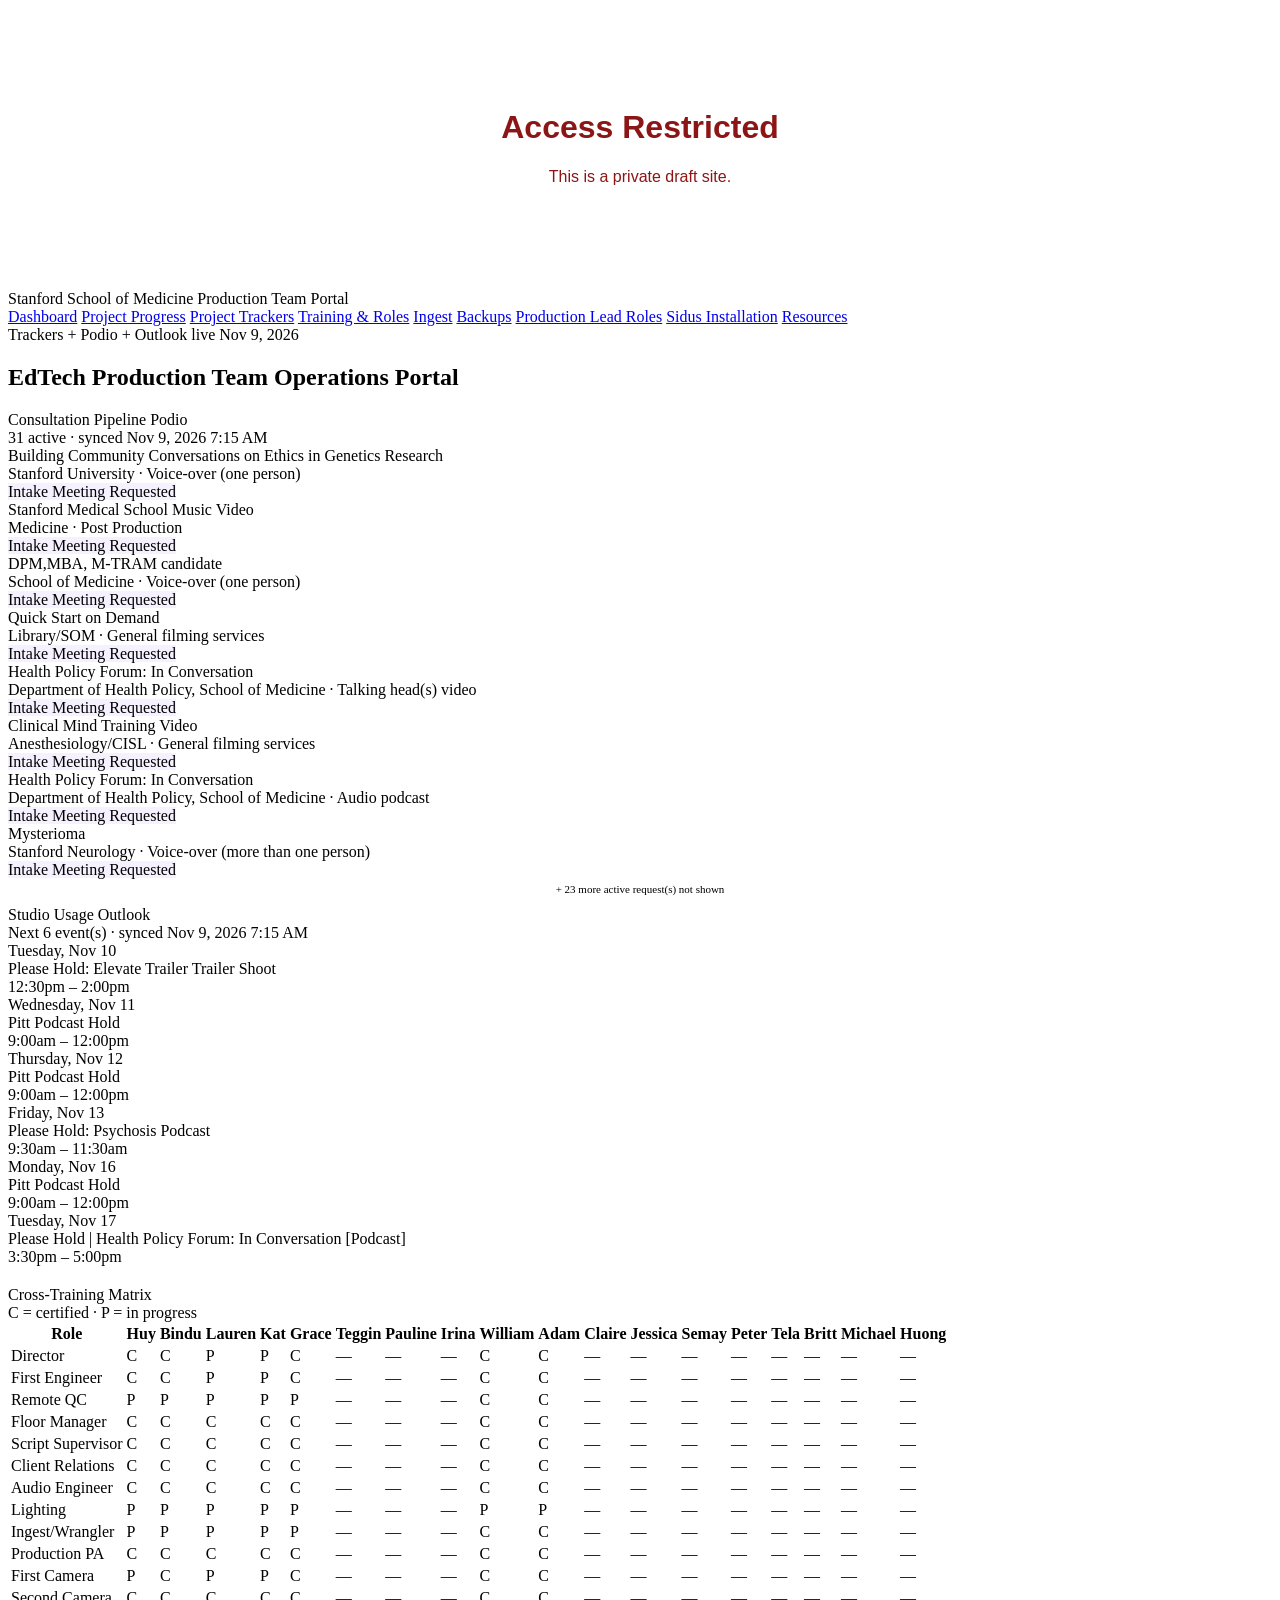
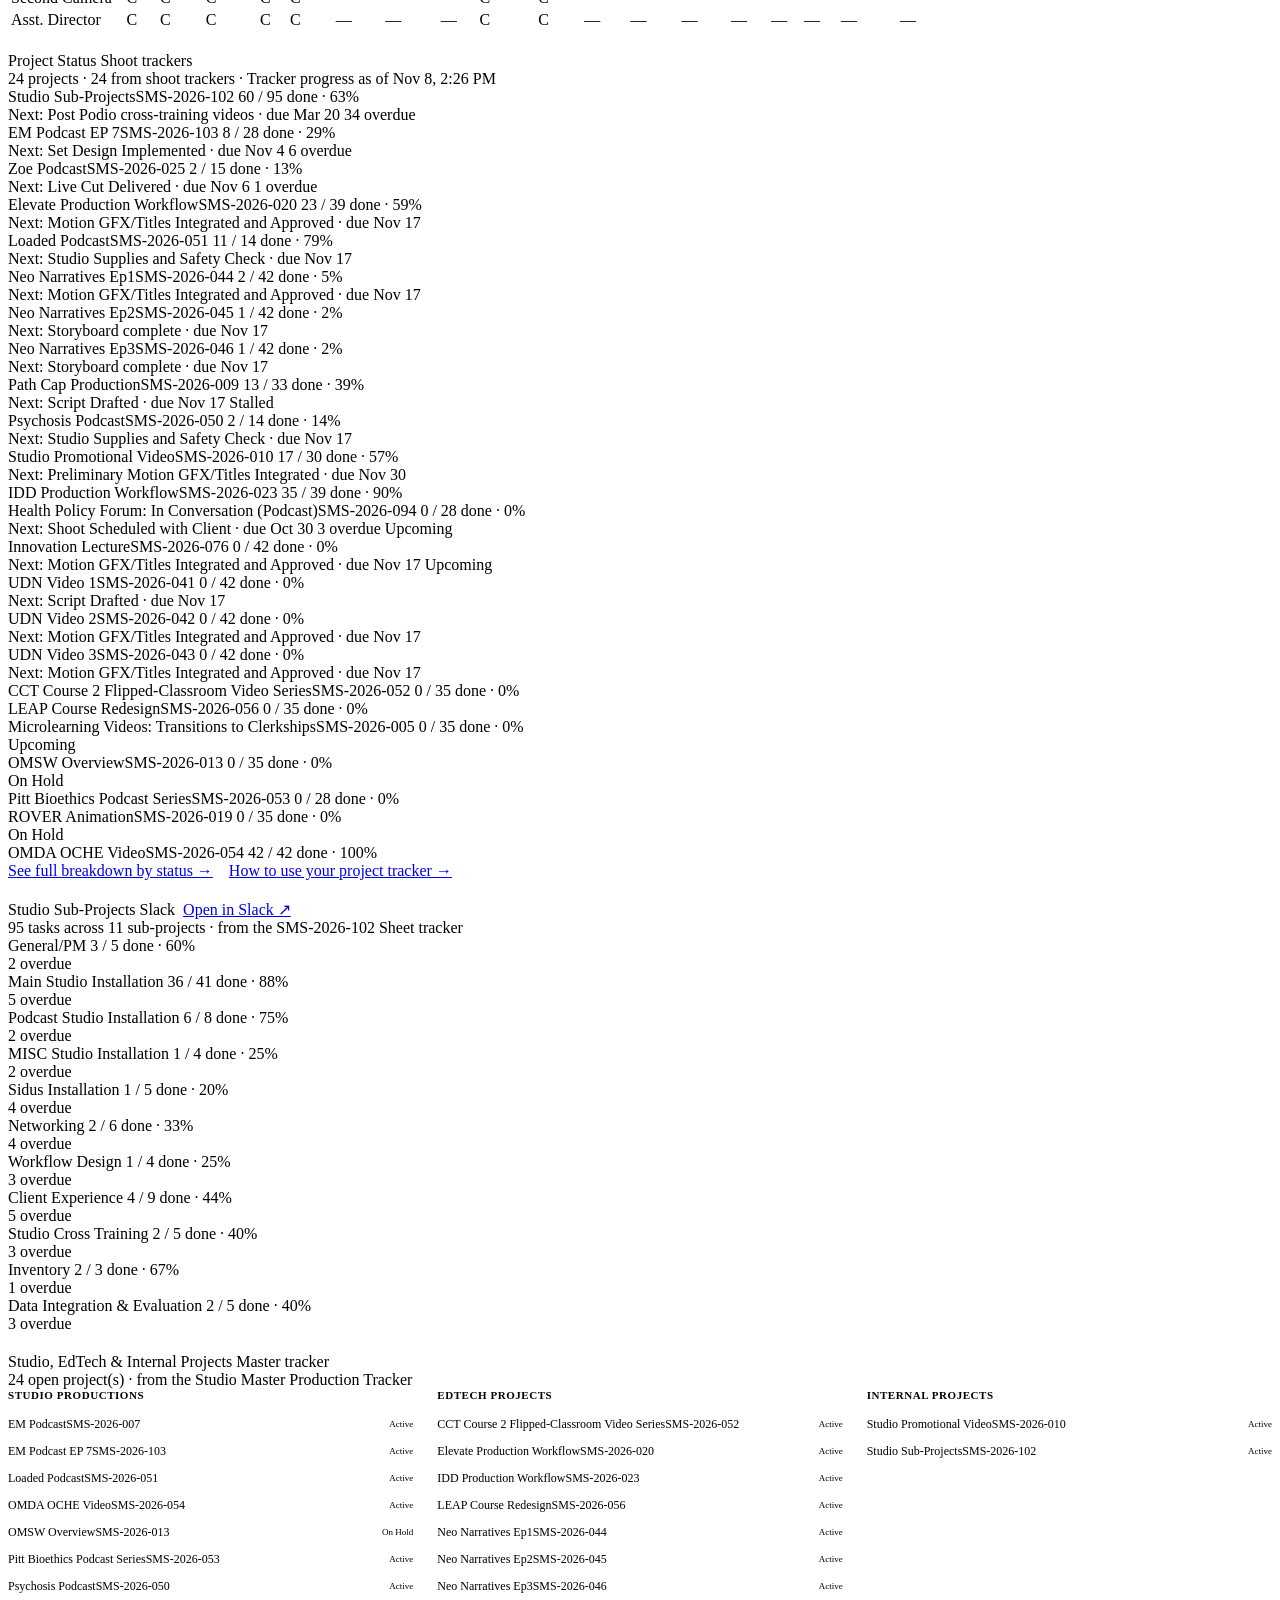
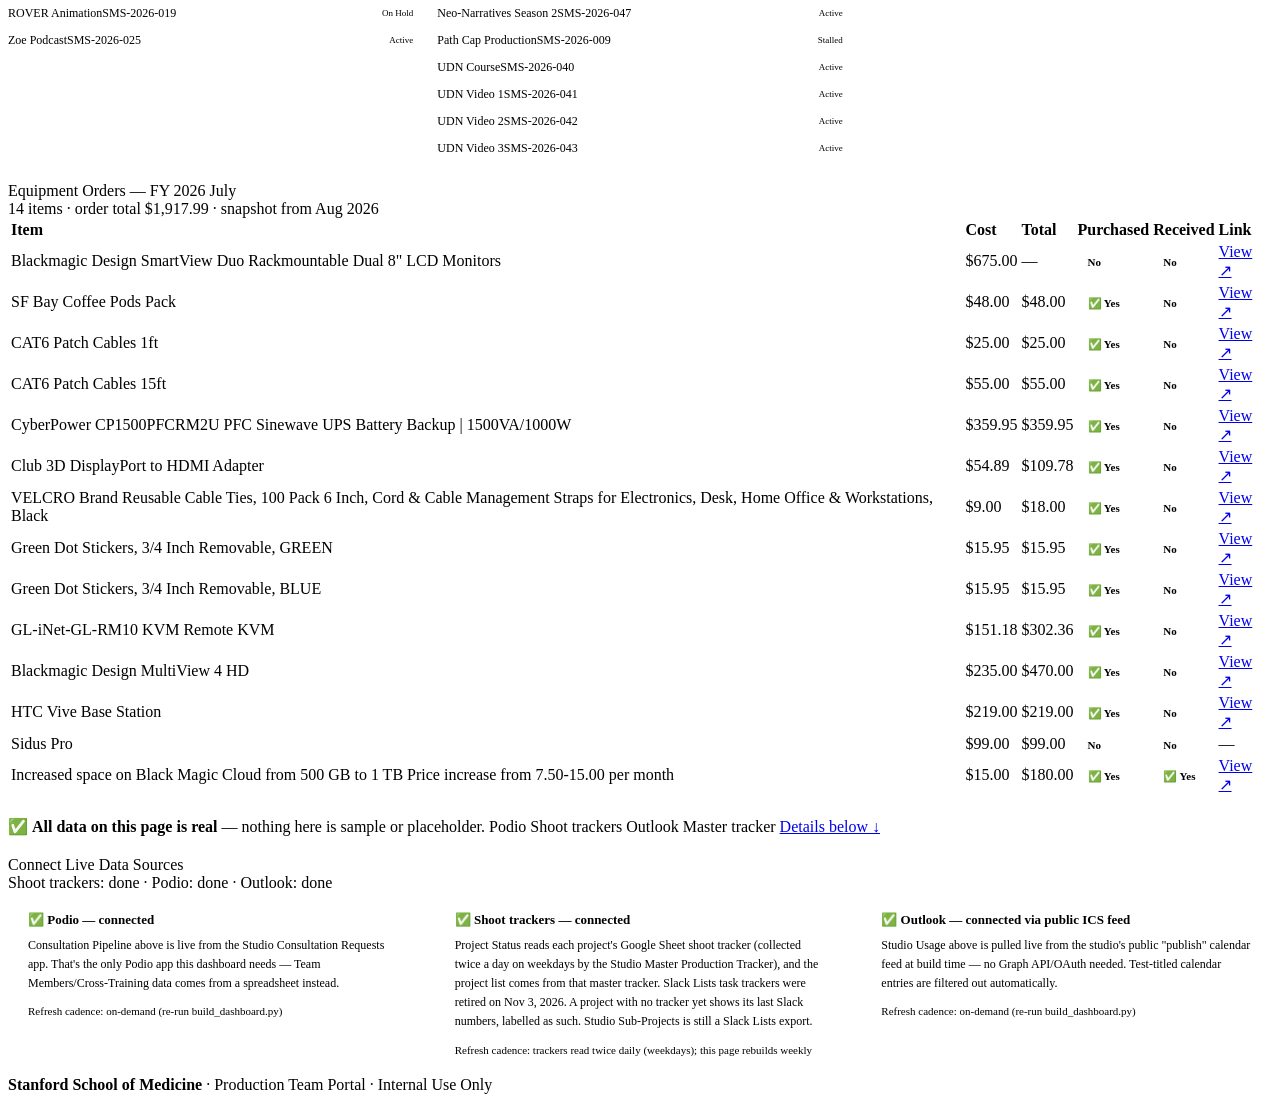
<file: index.html>
<!DOCTYPE html>
<html lang="en">
<head>
<script>
// Lightweight draft-access gate — NOT real security (visible in page source
// to anyone who looks), just a soft deterrent against casual link-sharing
// while this is a public draft. Placed first in <head> so it blocks
// rendering (via the synchronous prompt()) before any real content parses.
(function () {
  var PASSWORD = "EdtechPortal";
  var KEY = "edtech-portal-auth";
  if (sessionStorage.getItem(KEY) === "1") return;
  var attempt = prompt("This is a private draft. Enter the password to continue:");
  var tries = 0;
  while (attempt !== PASSWORD && tries < 2) {
    attempt = prompt("Incorrect — try again:");
    tries++;
  }
  if (attempt === PASSWORD) {
    sessionStorage.setItem(KEY, "1");
  } else {
    document.documentElement.innerHTML =
      '<body style="font-family:sans-serif; padding:80px 20px; text-align:center; color:#8C1515;">' +
      '<h1>Access Restricted</h1><p>This is a private draft site.</p></body>';
    throw new Error("Access denied");
  }
})();
</script>
<meta charset="UTF-8">
<meta name="viewport" content="width=device-width, initial-scale=1.0">
<title>Dashboard — Production Team Portal</title>
<link href="https://fonts.googleapis.com/css2?family=DM+Sans:opsz,wght@9..40,300;9..40,400;9..40,500;9..40,600;9..40,700&display=swap" rel="stylesheet">
<link rel="stylesheet" href="styles.css">
</head>
<body>

<header>
  <div class="header-inner">
    <div class="logo">
      <div class="logo-bar"></div>
      <div class="logo-text">
        <span class="institution">Stanford School of Medicine</span>
        <span class="dept">Production Team Portal</span>
      </div>
    </div>
    <nav class="nav-tabs">
      <a href="index.html" class="nav-tab active">Dashboard</a>
      <a href="project-progress.html" class="nav-tab">Project Progress</a>
      <a href="project-trackers.html" class="nav-tab">Project Trackers</a>
      <a href="training.html" class="nav-tab">Training &amp; Roles</a>
      <a href="ingest.html" class="nav-tab">Ingest</a>
      <a href="backups.html" class="nav-tab">Backups</a>
      <a href="production-roles.html" class="nav-tab">Production Lead Roles</a>
      <a href="sidus-installation.html" class="nav-tab">Sidus Installation</a>
      <a href="resources.html" class="nav-tab">Resources</a>
      <!-- Forms tab hidden for now (2026-08-06) — forms.html still exists, just unlinked from nav -->

    </nav>
    <div class="header-right">
      <span class="live-dot">Trackers + Podio + Outlook live</span>
      <span class="badge"><!-- BUILD:LAST_UPDATED -->
Nov 9, 2026
<!-- /BUILD:LAST_UPDATED --></span>
    </div>
  </div>
</header>

<section class="hero">
  <div class="hero-inner">
    <div>
      <h1>EdTech Production Team Operations Portal</h1>
    </div>
  </div>
</section>

<div class="main">

  <!-- ROW 1: Consultation Pipeline + Studio Usage -->
  <div class="dashboard-grid" style="margin-bottom:20px;">

    <!-- Studio Consultation Requests (live from Podio, added 2026-08-06) -->
    <div class="dash-card">
      <div class="dash-card-header">
        <div class="dash-card-title">
          Consultation Pipeline
          <span class="source-pill source-podio">Podio</span>
        </div>
        <span class="dash-card-meta"><!-- BUILD:PODIO_PIPELINE_META -->
31 active · synced Nov 9, 2026 7:15 AM
<!-- /BUILD:PODIO_PIPELINE_META --></span>
      </div>
      <div class="production-list">
<!-- BUILD:PODIO_PIPELINE -->
        <div class="production-item">
          <div class="prod-info">
            <div class="prod-title">Building Community Conversations on Ethics in Genetics Research</div>
            <div class="prod-meta">Stanford University · Voice-over (one person)</div>
          </div>
          <span class="prod-status" style="background:#E3D6FF55; color:var(--ink-mid);">Intake Meeting Requested</span>
        </div>
        <div class="production-item">
          <div class="prod-info">
            <div class="prod-title">Stanford Medical School Music Video</div>
            <div class="prod-meta">Medicine · Post Production</div>
          </div>
          <span class="prod-status" style="background:#E3D6FF55; color:var(--ink-mid);">Intake Meeting Requested</span>
        </div>
        <div class="production-item">
          <div class="prod-info">
            <div class="prod-title">DPM,MBA, M-TRAM candidate</div>
            <div class="prod-meta">School of Medicine · Voice-over (one person)</div>
          </div>
          <span class="prod-status" style="background:#E3D6FF55; color:var(--ink-mid);">Intake Meeting Requested</span>
        </div>
        <div class="production-item">
          <div class="prod-info">
            <div class="prod-title">Quick Start on Demand</div>
            <div class="prod-meta">Library/SOM · General filming services</div>
          </div>
          <span class="prod-status" style="background:#E3D6FF55; color:var(--ink-mid);">Intake Meeting Requested</span>
        </div>
        <div class="production-item">
          <div class="prod-info">
            <div class="prod-title">Health Policy Forum: In Conversation</div>
            <div class="prod-meta">Department of Health Policy, School of Medicine · Talking head(s) video</div>
          </div>
          <span class="prod-status" style="background:#E3D6FF55; color:var(--ink-mid);">Intake Meeting Requested</span>
        </div>
        <div class="production-item">
          <div class="prod-info">
            <div class="prod-title">Clinical Mind Training Video</div>
            <div class="prod-meta">Anesthesiology/CISL · General filming services</div>
          </div>
          <span class="prod-status" style="background:#E3D6FF55; color:var(--ink-mid);">Intake Meeting Requested</span>
        </div>
        <div class="production-item">
          <div class="prod-info">
            <div class="prod-title">Health Policy Forum: In Conversation</div>
            <div class="prod-meta">Department of Health Policy, School of Medicine · Audio podcast</div>
          </div>
          <span class="prod-status" style="background:#E3D6FF55; color:var(--ink-mid);">Intake Meeting Requested</span>
        </div>
        <div class="production-item">
          <div class="prod-info">
            <div class="prod-title">Mysterioma</div>
            <div class="prod-meta">Stanford Neurology · Voice-over (more than one person)</div>
          </div>
          <span class="prod-status" style="background:#E3D6FF55; color:var(--ink-mid);">Intake Meeting Requested</span>
        </div>
        <p style="color:var(--ink-soft); font-size:11px; text-align:center; margin-top:4px;">+ 23 more active request(s) not shown</p>
<!-- /BUILD:PODIO_PIPELINE -->
      </div>
    </div>

    <!-- Studio Usage / Outlook Calendar -->
    <div class="dash-card">
      <div class="dash-card-header">
        <div class="dash-card-title">
          Studio Usage
          <span class="source-pill" style="background:var(--accent-light); color:var(--accent);">Outlook</span>
        </div>
        <span class="dash-card-meta"><!-- BUILD:CALENDAR_META -->
Next 6 event(s) · synced Nov 9, 2026 7:15 AM
<!-- /BUILD:CALENDAR_META --></span>
      </div>
      <div class="studio-cal">
<!-- BUILD:CALENDAR -->
        <div class="cal-item">
          <div class="cal-bar full"></div>
          <div class="cal-info">
            <div class="cal-date">Tuesday, Nov 10</div>
            <div class="cal-desc">Please Hold: Elevate Trailer Trailer Shoot</div>
          </div>
          <div class="cal-time">12:30pm – 2:00pm</div>
        </div>
        <div class="cal-item">
          <div class="cal-bar full"></div>
          <div class="cal-info">
            <div class="cal-date">Wednesday, Nov 11</div>
            <div class="cal-desc">Pitt Podcast Hold</div>
          </div>
          <div class="cal-time">9:00am – 12:00pm</div>
        </div>
        <div class="cal-item">
          <div class="cal-bar full"></div>
          <div class="cal-info">
            <div class="cal-date">Thursday, Nov 12</div>
            <div class="cal-desc">Pitt Podcast Hold</div>
          </div>
          <div class="cal-time">9:00am – 12:00pm</div>
        </div>
        <div class="cal-item">
          <div class="cal-bar full"></div>
          <div class="cal-info">
            <div class="cal-date">Friday, Nov 13</div>
            <div class="cal-desc">Please Hold: Psychosis Podcast</div>
          </div>
          <div class="cal-time">9:30am – 11:30am</div>
        </div>
        <div class="cal-item">
          <div class="cal-bar full"></div>
          <div class="cal-info">
            <div class="cal-date">Monday, Nov 16</div>
            <div class="cal-desc">Pitt Podcast Hold</div>
          </div>
          <div class="cal-time">9:00am – 12:00pm</div>
        </div>
        <div class="cal-item">
          <div class="cal-bar full"></div>
          <div class="cal-info">
            <div class="cal-date">Tuesday, Nov 17</div>
            <div class="cal-desc">Please Hold | Health Policy Forum: In Conversation [Podcast]</div>
          </div>
          <div class="cal-time">3:30pm – 5:00pm</div>
        </div>
<!-- /BUILD:CALENDAR -->
      </div>
    </div>
  </div>

  <!-- Team Members card moved to Training & Roles page (2026-08-07) per
       Adam's request — see training.template.html. -->

  <!-- Cross-Training Matrix (full width) -->
  <div class="dash-card" style="margin-bottom:20px;">
    <div class="dash-card-header">
      <div class="dash-card-title">
        Cross-Training Matrix
      </div>
      <span class="dash-card-meta">C = certified · P = in progress</span>
    </div>
    <div class="matrix-wrap">
      <table class="matrix-table">
        <thead>
          <tr><th>Role</th><!-- BUILD:MATRIX_HEADER -->
<th title="Huy Tran">Huy</th><th title="Bindu Madhava">Bindu</th><th title="Lauren Watley">Lauren</th><th title="Kat Cao">Kat</th><th title="Grace Sextro">Grace</th><th title="Teggin Summers">Teggin</th><th title="Pauline Becker">Pauline</th><th title="Irina Russell">Irina</th><th title="William Bottini">William</th><th title="Adam Hain">Adam</th><th title="Claire Follis">Claire</th><th title="Jessica Whittemore">Jessica</th><th title="Semay Johnston">Semay</th><th title="Peter Nguyen">Peter</th><th title="Tela Vessa">Tela</th><th title="Britt Carr">Britt</th><th title="Michael McAuliffe">Michael</th><th title="Huong Pham">Huong</th>
<!-- /BUILD:MATRIX_HEADER --></tr>
        </thead>
        <tbody>
<!-- BUILD:MATRIX_ROWS -->
            <tr><td>Director</td><td><span class="cell-done">C</span></td><td><span class="cell-done">C</span></td><td><span class="cell-progress">P</span></td><td><span class="cell-progress">P</span></td><td><span class="cell-done">C</span></td><td><span class="cell-none">—</span></td><td><span class="cell-none">—</span></td><td><span class="cell-none">—</span></td><td><span class="cell-done">C</span></td><td><span class="cell-done">C</span></td><td><span class="cell-none">—</span></td><td><span class="cell-none">—</span></td><td><span class="cell-none">—</span></td><td><span class="cell-none">—</span></td><td><span class="cell-none">—</span></td><td><span class="cell-none">—</span></td><td><span class="cell-none">—</span></td><td><span class="cell-none">—</span></td></tr>
            <tr><td>First Engineer</td><td><span class="cell-done">C</span></td><td><span class="cell-done">C</span></td><td><span class="cell-progress">P</span></td><td><span class="cell-progress">P</span></td><td><span class="cell-done">C</span></td><td><span class="cell-none">—</span></td><td><span class="cell-none">—</span></td><td><span class="cell-none">—</span></td><td><span class="cell-done">C</span></td><td><span class="cell-done">C</span></td><td><span class="cell-none">—</span></td><td><span class="cell-none">—</span></td><td><span class="cell-none">—</span></td><td><span class="cell-none">—</span></td><td><span class="cell-none">—</span></td><td><span class="cell-none">—</span></td><td><span class="cell-none">—</span></td><td><span class="cell-none">—</span></td></tr>
            <tr><td>Remote QC</td><td><span class="cell-progress">P</span></td><td><span class="cell-progress">P</span></td><td><span class="cell-progress">P</span></td><td><span class="cell-progress">P</span></td><td><span class="cell-progress">P</span></td><td><span class="cell-none">—</span></td><td><span class="cell-none">—</span></td><td><span class="cell-none">—</span></td><td><span class="cell-done">C</span></td><td><span class="cell-done">C</span></td><td><span class="cell-none">—</span></td><td><span class="cell-none">—</span></td><td><span class="cell-none">—</span></td><td><span class="cell-none">—</span></td><td><span class="cell-none">—</span></td><td><span class="cell-none">—</span></td><td><span class="cell-none">—</span></td><td><span class="cell-none">—</span></td></tr>
            <tr><td>Floor Manager</td><td><span class="cell-done">C</span></td><td><span class="cell-done">C</span></td><td><span class="cell-done">C</span></td><td><span class="cell-done">C</span></td><td><span class="cell-done">C</span></td><td><span class="cell-none">—</span></td><td><span class="cell-none">—</span></td><td><span class="cell-none">—</span></td><td><span class="cell-done">C</span></td><td><span class="cell-done">C</span></td><td><span class="cell-none">—</span></td><td><span class="cell-none">—</span></td><td><span class="cell-none">—</span></td><td><span class="cell-none">—</span></td><td><span class="cell-none">—</span></td><td><span class="cell-none">—</span></td><td><span class="cell-none">—</span></td><td><span class="cell-none">—</span></td></tr>
            <tr><td>Script Supervisor</td><td><span class="cell-done">C</span></td><td><span class="cell-done">C</span></td><td><span class="cell-done">C</span></td><td><span class="cell-done">C</span></td><td><span class="cell-done">C</span></td><td><span class="cell-none">—</span></td><td><span class="cell-none">—</span></td><td><span class="cell-none">—</span></td><td><span class="cell-done">C</span></td><td><span class="cell-done">C</span></td><td><span class="cell-none">—</span></td><td><span class="cell-none">—</span></td><td><span class="cell-none">—</span></td><td><span class="cell-none">—</span></td><td><span class="cell-none">—</span></td><td><span class="cell-none">—</span></td><td><span class="cell-none">—</span></td><td><span class="cell-none">—</span></td></tr>
            <tr><td>Client Relations</td><td><span class="cell-done">C</span></td><td><span class="cell-done">C</span></td><td><span class="cell-done">C</span></td><td><span class="cell-done">C</span></td><td><span class="cell-done">C</span></td><td><span class="cell-none">—</span></td><td><span class="cell-none">—</span></td><td><span class="cell-none">—</span></td><td><span class="cell-done">C</span></td><td><span class="cell-done">C</span></td><td><span class="cell-none">—</span></td><td><span class="cell-none">—</span></td><td><span class="cell-none">—</span></td><td><span class="cell-none">—</span></td><td><span class="cell-none">—</span></td><td><span class="cell-none">—</span></td><td><span class="cell-none">—</span></td><td><span class="cell-none">—</span></td></tr>
            <tr><td>Audio Engineer</td><td><span class="cell-done">C</span></td><td><span class="cell-done">C</span></td><td><span class="cell-done">C</span></td><td><span class="cell-done">C</span></td><td><span class="cell-done">C</span></td><td><span class="cell-none">—</span></td><td><span class="cell-none">—</span></td><td><span class="cell-none">—</span></td><td><span class="cell-done">C</span></td><td><span class="cell-done">C</span></td><td><span class="cell-none">—</span></td><td><span class="cell-none">—</span></td><td><span class="cell-none">—</span></td><td><span class="cell-none">—</span></td><td><span class="cell-none">—</span></td><td><span class="cell-none">—</span></td><td><span class="cell-none">—</span></td><td><span class="cell-none">—</span></td></tr>
            <tr><td>Lighting</td><td><span class="cell-progress">P</span></td><td><span class="cell-progress">P</span></td><td><span class="cell-progress">P</span></td><td><span class="cell-progress">P</span></td><td><span class="cell-progress">P</span></td><td><span class="cell-none">—</span></td><td><span class="cell-none">—</span></td><td><span class="cell-none">—</span></td><td><span class="cell-progress">P</span></td><td><span class="cell-progress">P</span></td><td><span class="cell-none">—</span></td><td><span class="cell-none">—</span></td><td><span class="cell-none">—</span></td><td><span class="cell-none">—</span></td><td><span class="cell-none">—</span></td><td><span class="cell-none">—</span></td><td><span class="cell-none">—</span></td><td><span class="cell-none">—</span></td></tr>
            <tr><td>Ingest/Wrangler</td><td><span class="cell-progress">P</span></td><td><span class="cell-progress">P</span></td><td><span class="cell-progress">P</span></td><td><span class="cell-progress">P</span></td><td><span class="cell-progress">P</span></td><td><span class="cell-none">—</span></td><td><span class="cell-none">—</span></td><td><span class="cell-none">—</span></td><td><span class="cell-done">C</span></td><td><span class="cell-done">C</span></td><td><span class="cell-none">—</span></td><td><span class="cell-none">—</span></td><td><span class="cell-none">—</span></td><td><span class="cell-none">—</span></td><td><span class="cell-none">—</span></td><td><span class="cell-none">—</span></td><td><span class="cell-none">—</span></td><td><span class="cell-none">—</span></td></tr>
            <tr><td>Production PA</td><td><span class="cell-done">C</span></td><td><span class="cell-done">C</span></td><td><span class="cell-done">C</span></td><td><span class="cell-done">C</span></td><td><span class="cell-done">C</span></td><td><span class="cell-none">—</span></td><td><span class="cell-none">—</span></td><td><span class="cell-none">—</span></td><td><span class="cell-done">C</span></td><td><span class="cell-done">C</span></td><td><span class="cell-none">—</span></td><td><span class="cell-none">—</span></td><td><span class="cell-none">—</span></td><td><span class="cell-none">—</span></td><td><span class="cell-none">—</span></td><td><span class="cell-none">—</span></td><td><span class="cell-none">—</span></td><td><span class="cell-none">—</span></td></tr>
            <tr><td>First Camera</td><td><span class="cell-progress">P</span></td><td><span class="cell-done">C</span></td><td><span class="cell-progress">P</span></td><td><span class="cell-progress">P</span></td><td><span class="cell-done">C</span></td><td><span class="cell-none">—</span></td><td><span class="cell-none">—</span></td><td><span class="cell-none">—</span></td><td><span class="cell-done">C</span></td><td><span class="cell-done">C</span></td><td><span class="cell-none">—</span></td><td><span class="cell-none">—</span></td><td><span class="cell-none">—</span></td><td><span class="cell-none">—</span></td><td><span class="cell-none">—</span></td><td><span class="cell-none">—</span></td><td><span class="cell-none">—</span></td><td><span class="cell-none">—</span></td></tr>
            <tr><td>Second Camera</td><td><span class="cell-done">C</span></td><td><span class="cell-done">C</span></td><td><span class="cell-done">C</span></td><td><span class="cell-done">C</span></td><td><span class="cell-done">C</span></td><td><span class="cell-none">—</span></td><td><span class="cell-none">—</span></td><td><span class="cell-none">—</span></td><td><span class="cell-done">C</span></td><td><span class="cell-done">C</span></td><td><span class="cell-none">—</span></td><td><span class="cell-none">—</span></td><td><span class="cell-none">—</span></td><td><span class="cell-none">—</span></td><td><span class="cell-none">—</span></td><td><span class="cell-none">—</span></td><td><span class="cell-none">—</span></td><td><span class="cell-none">—</span></td></tr>
            <tr><td>Asst. Director</td><td><span class="cell-done">C</span></td><td><span class="cell-done">C</span></td><td><span class="cell-done">C</span></td><td><span class="cell-done">C</span></td><td><span class="cell-done">C</span></td><td><span class="cell-none">—</span></td><td><span class="cell-none">—</span></td><td><span class="cell-none">—</span></td><td><span class="cell-done">C</span></td><td><span class="cell-done">C</span></td><td><span class="cell-none">—</span></td><td><span class="cell-none">—</span></td><td><span class="cell-none">—</span></td><td><span class="cell-none">—</span></td><td><span class="cell-none">—</span></td><td><span class="cell-none">—</span></td><td><span class="cell-none">—</span></td><td><span class="cell-none">—</span></td></tr>
<!-- /BUILD:MATRIX_ROWS -->
        </tbody>
      </table>
    </div>
  </div>

  <!-- ROW 4: Project Status. 2026-11-03: built from the Studio Master
       Production Tracker feed (projects.csv) + the Google Sheet shoot
       trackers (shoot_progress.csv); see studio_project_status.py. Slack
       Lists retired 2026-11-03. Before that: project_progress_master.csv. Full-width single card as of
       2026-08-14 — the "Recently Completed" card that used to sit beside it
       in a 2-up dashboard-grid was removed per Adam, so the grid wrapper
       went with it rather than leaving a half-width orphan. -->
  <div class="dash-card" style="margin-bottom:20px;">
    <div class="dash-card-header">
      <div class="dash-card-title">
        Project Status
        <span class="source-pill source-sheets">Shoot trackers</span>
      </div>
      <span class="dash-card-meta"><!-- BUILD:PROGRESS_META -->
24 projects · 24 from shoot trackers · Tracker progress as of Nov 8, 2:26 PM
<!-- /BUILD:PROGRESS_META --></span>
    </div>
    <div class="proj-summary">
<!-- BUILD:PROJECT_SUMMARY -->
        <div class="proj-row">
          <div class="proj-row-head">
            <span class="proj-name">Studio Sub-Projects<span class="proj-id">SMS-2026-102</span></span>
            <span class="proj-frac">60 / 95 done · 63%</span>
          </div>
          <div class="proj-bar-track"><div class="proj-bar-fill partial" style="width:63%"></div></div>
          <div class="proj-row-sub"><span class="proj-next">Next: Post Podio cross-training videos · due Mar 20</span> <span class="pp-chip pp-chip-overdue">34 overdue</span></div>
        </div>
        <div class="proj-row">
          <div class="proj-row-head">
            <span class="proj-name">EM Podcast EP 7<span class="proj-id">SMS-2026-103</span></span>
            <span class="proj-frac">8 / 28 done · 29%</span>
          </div>
          <div class="proj-bar-track"><div class="proj-bar-fill partial" style="width:29%"></div></div>
          <div class="proj-row-sub"><span class="proj-next">Next: Set Design Implemented · due Nov 4</span> <span class="pp-chip pp-chip-overdue">6 overdue</span></div>
        </div>
        <div class="proj-row">
          <div class="proj-row-head">
            <span class="proj-name">Zoe Podcast<span class="proj-id">SMS-2026-025</span></span>
            <span class="proj-frac">2 / 15 done · 13%</span>
          </div>
          <div class="proj-bar-track"><div class="proj-bar-fill partial" style="width:13%"></div></div>
          <div class="proj-row-sub"><span class="proj-next">Next: Live Cut Delivered · due Nov 6</span> <span class="pp-chip pp-chip-overdue">1 overdue</span></div>
        </div>
        <div class="proj-row">
          <div class="proj-row-head">
            <span class="proj-name">Elevate Production Workflow<span class="proj-id">SMS-2026-020</span></span>
            <span class="proj-frac">23 / 39 done · 59%</span>
          </div>
          <div class="proj-bar-track"><div class="proj-bar-fill partial" style="width:59%"></div></div>
          <div class="proj-row-sub"><span class="proj-next">Next: Motion GFX/Titles Integrated and Approved · due Nov 17</span></div>
        </div>
        <div class="proj-row">
          <div class="proj-row-head">
            <span class="proj-name">Loaded Podcast<span class="proj-id">SMS-2026-051</span></span>
            <span class="proj-frac">11 / 14 done · 79%</span>
          </div>
          <div class="proj-bar-track"><div class="proj-bar-fill partial" style="width:79%"></div></div>
          <div class="proj-row-sub"><span class="proj-next">Next: Studio Supplies and Safety Check · due Nov 17</span></div>
        </div>
        <div class="proj-row">
          <div class="proj-row-head">
            <span class="proj-name">Neo Narratives Ep1<span class="proj-id">SMS-2026-044</span></span>
            <span class="proj-frac">2 / 42 done · 5%</span>
          </div>
          <div class="proj-bar-track"><div class="proj-bar-fill partial" style="width:5%"></div></div>
          <div class="proj-row-sub"><span class="proj-next">Next: Motion GFX/Titles Integrated and Approved · due Nov 17</span></div>
        </div>
        <div class="proj-row">
          <div class="proj-row-head">
            <span class="proj-name">Neo Narratives Ep2<span class="proj-id">SMS-2026-045</span></span>
            <span class="proj-frac">1 / 42 done · 2%</span>
          </div>
          <div class="proj-bar-track"><div class="proj-bar-fill partial" style="width:2%"></div></div>
          <div class="proj-row-sub"><span class="proj-next">Next: Storyboard complete · due Nov 17</span></div>
        </div>
        <div class="proj-row">
          <div class="proj-row-head">
            <span class="proj-name">Neo Narratives Ep3<span class="proj-id">SMS-2026-046</span></span>
            <span class="proj-frac">1 / 42 done · 2%</span>
          </div>
          <div class="proj-bar-track"><div class="proj-bar-fill partial" style="width:2%"></div></div>
          <div class="proj-row-sub"><span class="proj-next">Next: Storyboard complete · due Nov 17</span></div>
        </div>
        <div class="proj-row">
          <div class="proj-row-head">
            <span class="proj-name">Path Cap Production<span class="proj-id">SMS-2026-009</span></span>
            <span class="proj-frac">13 / 33 done · 39%</span>
          </div>
          <div class="proj-bar-track"><div class="proj-bar-fill partial" style="width:39%"></div></div>
          <div class="proj-row-sub"><span class="proj-next">Next: Script Drafted · due Nov 17</span> <span class="proj-src-tag">Stalled</span></div>
        </div>
        <div class="proj-row">
          <div class="proj-row-head">
            <span class="proj-name">Psychosis Podcast<span class="proj-id">SMS-2026-050</span></span>
            <span class="proj-frac">2 / 14 done · 14%</span>
          </div>
          <div class="proj-bar-track"><div class="proj-bar-fill partial" style="width:14%"></div></div>
          <div class="proj-row-sub"><span class="proj-next">Next: Studio Supplies and Safety Check · due Nov 17</span></div>
        </div>
        <div class="proj-row">
          <div class="proj-row-head">
            <span class="proj-name">Studio Promotional Video<span class="proj-id">SMS-2026-010</span></span>
            <span class="proj-frac">17 / 30 done · 57%</span>
          </div>
          <div class="proj-bar-track"><div class="proj-bar-fill partial" style="width:57%"></div></div>
          <div class="proj-row-sub"><span class="proj-next">Next: Preliminary Motion GFX/Titles Integrated · due Nov 30</span></div>
        </div>
        <div class="proj-row">
          <div class="proj-row-head">
            <span class="proj-name">IDD Production Workflow<span class="proj-id">SMS-2026-023</span></span>
            <span class="proj-frac">35 / 39 done · 90%</span>
          </div>
          <div class="proj-bar-track"><div class="proj-bar-fill partial" style="width:90%"></div></div>
          
        </div>
        <div class="proj-row">
          <div class="proj-row-head">
            <span class="proj-name">Health Policy Forum: In Conversation (Podcast)<span class="proj-id">SMS-2026-094</span></span>
            <span class="proj-frac">0 / 28 done · 0%</span>
          </div>
          <div class="proj-bar-track"><div class="proj-bar-fill partial" style="width:0%"></div></div>
          <div class="proj-row-sub"><span class="proj-next">Next: Shoot Scheduled with Client · due Oct 30</span> <span class="pp-chip pp-chip-overdue">3 overdue</span> <span class="proj-src-tag">Upcoming</span></div>
        </div>
        <div class="proj-row">
          <div class="proj-row-head">
            <span class="proj-name">Innovation Lecture<span class="proj-id">SMS-2026-076</span></span>
            <span class="proj-frac">0 / 42 done · 0%</span>
          </div>
          <div class="proj-bar-track"><div class="proj-bar-fill partial" style="width:0%"></div></div>
          <div class="proj-row-sub"><span class="proj-next">Next: Motion GFX/Titles Integrated and Approved · due Nov 17</span> <span class="proj-src-tag">Upcoming</span></div>
        </div>
        <div class="proj-row">
          <div class="proj-row-head">
            <span class="proj-name">UDN Video 1<span class="proj-id">SMS-2026-041</span></span>
            <span class="proj-frac">0 / 42 done · 0%</span>
          </div>
          <div class="proj-bar-track"><div class="proj-bar-fill partial" style="width:0%"></div></div>
          <div class="proj-row-sub"><span class="proj-next">Next: Script Drafted · due Nov 17</span></div>
        </div>
        <div class="proj-row">
          <div class="proj-row-head">
            <span class="proj-name">UDN Video 2<span class="proj-id">SMS-2026-042</span></span>
            <span class="proj-frac">0 / 42 done · 0%</span>
          </div>
          <div class="proj-bar-track"><div class="proj-bar-fill partial" style="width:0%"></div></div>
          <div class="proj-row-sub"><span class="proj-next">Next: Motion GFX/Titles Integrated and Approved · due Nov 17</span></div>
        </div>
        <div class="proj-row">
          <div class="proj-row-head">
            <span class="proj-name">UDN Video 3<span class="proj-id">SMS-2026-043</span></span>
            <span class="proj-frac">0 / 42 done · 0%</span>
          </div>
          <div class="proj-bar-track"><div class="proj-bar-fill partial" style="width:0%"></div></div>
          <div class="proj-row-sub"><span class="proj-next">Next: Motion GFX/Titles Integrated and Approved · due Nov 17</span></div>
        </div>
        <div class="proj-row">
          <div class="proj-row-head">
            <span class="proj-name">CCT Course 2 Flipped-Classroom Video Series<span class="proj-id">SMS-2026-052</span></span>
            <span class="proj-frac">0 / 35 done · 0%</span>
          </div>
          <div class="proj-bar-track"><div class="proj-bar-fill partial" style="width:0%"></div></div>
          
        </div>
        <div class="proj-row">
          <div class="proj-row-head">
            <span class="proj-name">LEAP Course Redesign<span class="proj-id">SMS-2026-056</span></span>
            <span class="proj-frac">0 / 35 done · 0%</span>
          </div>
          <div class="proj-bar-track"><div class="proj-bar-fill partial" style="width:0%"></div></div>
          
        </div>
        <div class="proj-row">
          <div class="proj-row-head">
            <span class="proj-name">Microlearning Videos: Transitions to Clerkships<span class="proj-id">SMS-2026-005</span></span>
            <span class="proj-frac">0 / 35 done · 0%</span>
          </div>
          <div class="proj-bar-track"><div class="proj-bar-fill partial" style="width:0%"></div></div>
          <div class="proj-row-sub"><span class="proj-src-tag">Upcoming</span></div>
        </div>
        <div class="proj-row">
          <div class="proj-row-head">
            <span class="proj-name">OMSW Overview<span class="proj-id">SMS-2026-013</span></span>
            <span class="proj-frac">0 / 35 done · 0%</span>
          </div>
          <div class="proj-bar-track"><div class="proj-bar-fill partial" style="width:0%"></div></div>
          <div class="proj-row-sub"><span class="proj-src-tag">On Hold</span></div>
        </div>
        <div class="proj-row">
          <div class="proj-row-head">
            <span class="proj-name">Pitt Bioethics Podcast Series<span class="proj-id">SMS-2026-053</span></span>
            <span class="proj-frac">0 / 28 done · 0%</span>
          </div>
          <div class="proj-bar-track"><div class="proj-bar-fill partial" style="width:0%"></div></div>
          
        </div>
        <div class="proj-row">
          <div class="proj-row-head">
            <span class="proj-name">ROVER Animation<span class="proj-id">SMS-2026-019</span></span>
            <span class="proj-frac">0 / 35 done · 0%</span>
          </div>
          <div class="proj-bar-track"><div class="proj-bar-fill partial" style="width:0%"></div></div>
          <div class="proj-row-sub"><span class="proj-src-tag">On Hold</span></div>
        </div>
        <div class="proj-row">
          <div class="proj-row-head">
            <span class="proj-name">OMDA OCHE Video<span class="proj-id">SMS-2026-054</span></span>
            <span class="proj-frac">42 / 42 done · 100%</span>
          </div>
          <div class="proj-bar-track"><div class="proj-bar-fill" style="width:100%"></div></div>
          
        </div>
        <a class="proj-more-link" href="project-progress.html">See full breakdown by status →</a><a class="proj-more-link" href="project-trackers.html" style="margin-left:16px;">How to use your project tracker →</a>
<!-- /BUILD:PROJECT_SUMMARY -->
    </div>
  </div>

  <!-- ROW 4b: Studio Sub-Projects (facilities/ops tasks — distinct from the
       production-project tracker above). Slack List URL provided by Adam
       2026-08-14 — hardcoded here rather than via a BUILD marker since it's
       one fixed link for the whole card, not a per-row generated value like
       PROJECT_SLACK_LINKS above. "(Unassigned)" bucket (27 blank-Sub-Project
       tasks, all completed) excluded from this card as of 2026-08-14 per
       Adam — see build_subprojects_summary() docstring for why it was
       dropped rather than folded into another category. -->
  <div class="dash-card" style="margin-bottom:20px;">
    <div class="dash-card-header">
      <div class="dash-card-title">
        Studio Sub-Projects
        <span class="source-pill source-slack">Slack</span>
        <a href="https://stanford.enterprise.slack.com/lists/T04F92C66/F0AJ74QJ5RN" target="_blank" rel="noopener" class="proj-more-link" style="margin:0 0 0 4px; display:inline;">Open in Slack ↗</a>
      </div>
      <span class="dash-card-meta"><!-- BUILD:SUBPROJECTS_META -->
95 tasks across 11 sub-projects · from the SMS-2026-102 Sheet tracker
<!-- /BUILD:SUBPROJECTS_META --></span>
    </div>
    <div class="proj-summary">
<!-- BUILD:SUBPROJECTS_SUMMARY -->
        <div class="proj-row">
          <div class="proj-row-head">
            <span class="proj-name">General/PM</span>
            <span class="proj-frac">3 / 5 done · 60%</span>
          </div>
          <div class="proj-bar-track"><div class="proj-bar-fill partial" style="width:60%"></div></div>
          <div class="proj-phase-row"><span class="proj-phase-pill">2 overdue</span></div>
        </div>
        <div class="proj-row">
          <div class="proj-row-head">
            <span class="proj-name">Main Studio Installation</span>
            <span class="proj-frac">36 / 41 done · 88%</span>
          </div>
          <div class="proj-bar-track"><div class="proj-bar-fill partial" style="width:88%"></div></div>
          <div class="proj-phase-row"><span class="proj-phase-pill">5 overdue</span></div>
        </div>
        <div class="proj-row">
          <div class="proj-row-head">
            <span class="proj-name">Podcast Studio Installation</span>
            <span class="proj-frac">6 / 8 done · 75%</span>
          </div>
          <div class="proj-bar-track"><div class="proj-bar-fill partial" style="width:75%"></div></div>
          <div class="proj-phase-row"><span class="proj-phase-pill">2 overdue</span></div>
        </div>
        <div class="proj-row">
          <div class="proj-row-head">
            <span class="proj-name">MISC Studio Installation</span>
            <span class="proj-frac">1 / 4 done · 25%</span>
          </div>
          <div class="proj-bar-track"><div class="proj-bar-fill partial" style="width:25%"></div></div>
          <div class="proj-phase-row"><span class="proj-phase-pill">2 overdue</span></div>
        </div>
        <div class="proj-row">
          <div class="proj-row-head">
            <span class="proj-name">Sidus Installation</span>
            <span class="proj-frac">1 / 5 done · 20%</span>
          </div>
          <div class="proj-bar-track"><div class="proj-bar-fill partial" style="width:20%"></div></div>
          <div class="proj-phase-row"><span class="proj-phase-pill">4 overdue</span></div>
        </div>
        <div class="proj-row">
          <div class="proj-row-head">
            <span class="proj-name">Networking</span>
            <span class="proj-frac">2 / 6 done · 33%</span>
          </div>
          <div class="proj-bar-track"><div class="proj-bar-fill partial" style="width:33%"></div></div>
          <div class="proj-phase-row"><span class="proj-phase-pill">4 overdue</span></div>
        </div>
        <div class="proj-row">
          <div class="proj-row-head">
            <span class="proj-name">Workflow Design</span>
            <span class="proj-frac">1 / 4 done · 25%</span>
          </div>
          <div class="proj-bar-track"><div class="proj-bar-fill partial" style="width:25%"></div></div>
          <div class="proj-phase-row"><span class="proj-phase-pill">3 overdue</span></div>
        </div>
        <div class="proj-row">
          <div class="proj-row-head">
            <span class="proj-name">Client Experience</span>
            <span class="proj-frac">4 / 9 done · 44%</span>
          </div>
          <div class="proj-bar-track"><div class="proj-bar-fill partial" style="width:44%"></div></div>
          <div class="proj-phase-row"><span class="proj-phase-pill">5 overdue</span></div>
        </div>
        <div class="proj-row">
          <div class="proj-row-head">
            <span class="proj-name">Studio Cross Training</span>
            <span class="proj-frac">2 / 5 done · 40%</span>
          </div>
          <div class="proj-bar-track"><div class="proj-bar-fill partial" style="width:40%"></div></div>
          <div class="proj-phase-row"><span class="proj-phase-pill">3 overdue</span></div>
        </div>
        <div class="proj-row">
          <div class="proj-row-head">
            <span class="proj-name">Inventory</span>
            <span class="proj-frac">2 / 3 done · 67%</span>
          </div>
          <div class="proj-bar-track"><div class="proj-bar-fill partial" style="width:67%"></div></div>
          <div class="proj-phase-row"><span class="proj-phase-pill">1 overdue</span></div>
        </div>
        <div class="proj-row">
          <div class="proj-row-head">
            <span class="proj-name">Data Integration &amp; Evaluation</span>
            <span class="proj-frac">2 / 5 done · 40%</span>
          </div>
          <div class="proj-bar-track"><div class="proj-bar-fill partial" style="width:40%"></div></div>
          <div class="proj-phase-row"><span class="proj-phase-pill">3 overdue</span></div>
        </div>
<!-- /BUILD:SUBPROJECTS_SUMMARY -->
    </div>
  </div>

  <!-- Project Registry (2026-08-07) — master list of every Studio
       Production, EdTech Project, and Internal Project, maintained
       directly by Adam in project_registry.xlsx (see
       create_project_registry.py). A framework for now: flat and
       manually edited, meant to eventually become part of a real
       database related to live Slack/Podio task data — see CLAUDE.md. -->
  <div class="dash-card" style="margin-bottom:20px;">
    <div class="dash-card-header">
      <div class="dash-card-title">
        Studio, EdTech &amp; Internal Projects
        <span class="source-pill source-local">Master tracker</span>
      </div>
      <span class="dash-card-meta"><!-- BUILD:REGISTRY_META -->
24 open project(s) · from the Studio Master Production Tracker
<!-- /BUILD:REGISTRY_META --></span>
    </div>
    <div style="display:grid; grid-template-columns: repeat(3, 1fr); gap:24px;">
      <div>
        <div style="font-size:11px; font-weight:700; text-transform:uppercase; letter-spacing:0.05em; color:var(--ink-soft); margin-bottom:10px;">Studio Productions</div>
        <div>
<!-- BUILD:REGISTRY_STUDIO -->
        <div style="display:flex; align-items:center; justify-content:space-between; gap:8px; padding:6px 0; border-bottom:1px solid var(--border);">
          <span style="font-size:12px; color:var(--ink);">EM Podcast<span class="proj-id">SMS-2026-007</span></span>
          <span class="source-pill source-sheets" style="font-size:9px;">Active</span>
        </div>
        <div style="display:flex; align-items:center; justify-content:space-between; gap:8px; padding:6px 0; border-bottom:1px solid var(--border);">
          <span style="font-size:12px; color:var(--ink);">EM Podcast EP 7<span class="proj-id">SMS-2026-103</span></span>
          <span class="source-pill source-sheets" style="font-size:9px;">Active</span>
        </div>
        <div style="display:flex; align-items:center; justify-content:space-between; gap:8px; padding:6px 0; border-bottom:1px solid var(--border);">
          <span style="font-size:12px; color:var(--ink);">Loaded Podcast<span class="proj-id">SMS-2026-051</span></span>
          <span class="source-pill source-sheets" style="font-size:9px;">Active</span>
        </div>
        <div style="display:flex; align-items:center; justify-content:space-between; gap:8px; padding:6px 0; border-bottom:1px solid var(--border);">
          <span style="font-size:12px; color:var(--ink);">OMDA OCHE Video<span class="proj-id">SMS-2026-054</span></span>
          <span class="source-pill source-sheets" style="font-size:9px;">Active</span>
        </div>
        <div style="display:flex; align-items:center; justify-content:space-between; gap:8px; padding:6px 0; border-bottom:1px solid var(--border);">
          <span style="font-size:12px; color:var(--ink);">OMSW Overview<span class="proj-id">SMS-2026-013</span></span>
          <span class="source-pill source-none" style="font-size:9px;">On Hold</span>
        </div>
        <div style="display:flex; align-items:center; justify-content:space-between; gap:8px; padding:6px 0; border-bottom:1px solid var(--border);">
          <span style="font-size:12px; color:var(--ink);">Pitt Bioethics Podcast Series<span class="proj-id">SMS-2026-053</span></span>
          <span class="source-pill source-sheets" style="font-size:9px;">Active</span>
        </div>
        <div style="display:flex; align-items:center; justify-content:space-between; gap:8px; padding:6px 0; border-bottom:1px solid var(--border);">
          <span style="font-size:12px; color:var(--ink);">Psychosis Podcast<span class="proj-id">SMS-2026-050</span></span>
          <span class="source-pill source-sheets" style="font-size:9px;">Active</span>
        </div>
        <div style="display:flex; align-items:center; justify-content:space-between; gap:8px; padding:6px 0; border-bottom:1px solid var(--border);">
          <span style="font-size:12px; color:var(--ink);">ROVER Animation<span class="proj-id">SMS-2026-019</span></span>
          <span class="source-pill source-none" style="font-size:9px;">On Hold</span>
        </div>
        <div style="display:flex; align-items:center; justify-content:space-between; gap:8px; padding:6px 0; border-bottom:1px solid var(--border);">
          <span style="font-size:12px; color:var(--ink);">Zoe Podcast<span class="proj-id">SMS-2026-025</span></span>
          <span class="source-pill source-sheets" style="font-size:9px;">Active</span>
        </div>
<!-- /BUILD:REGISTRY_STUDIO -->
        </div>
      </div>
      <div>
        <div style="font-size:11px; font-weight:700; text-transform:uppercase; letter-spacing:0.05em; color:var(--ink-soft); margin-bottom:10px;">Edtech Projects</div>
        <div>
<!-- BUILD:REGISTRY_EDTECH -->
        <div style="display:flex; align-items:center; justify-content:space-between; gap:8px; padding:6px 0; border-bottom:1px solid var(--border);">
          <span style="font-size:12px; color:var(--ink);">CCT Course 2 Flipped-Classroom Video Series<span class="proj-id">SMS-2026-052</span></span>
          <span class="source-pill source-sheets" style="font-size:9px;">Active</span>
        </div>
        <div style="display:flex; align-items:center; justify-content:space-between; gap:8px; padding:6px 0; border-bottom:1px solid var(--border);">
          <span style="font-size:12px; color:var(--ink);">Elevate Production Workflow<span class="proj-id">SMS-2026-020</span></span>
          <span class="source-pill source-sheets" style="font-size:9px;">Active</span>
        </div>
        <div style="display:flex; align-items:center; justify-content:space-between; gap:8px; padding:6px 0; border-bottom:1px solid var(--border);">
          <span style="font-size:12px; color:var(--ink);">IDD Production Workflow<span class="proj-id">SMS-2026-023</span></span>
          <span class="source-pill source-sheets" style="font-size:9px;">Active</span>
        </div>
        <div style="display:flex; align-items:center; justify-content:space-between; gap:8px; padding:6px 0; border-bottom:1px solid var(--border);">
          <span style="font-size:12px; color:var(--ink);">LEAP Course Redesign<span class="proj-id">SMS-2026-056</span></span>
          <span class="source-pill source-sheets" style="font-size:9px;">Active</span>
        </div>
        <div style="display:flex; align-items:center; justify-content:space-between; gap:8px; padding:6px 0; border-bottom:1px solid var(--border);">
          <span style="font-size:12px; color:var(--ink);">Neo Narratives Ep1<span class="proj-id">SMS-2026-044</span></span>
          <span class="source-pill source-sheets" style="font-size:9px;">Active</span>
        </div>
        <div style="display:flex; align-items:center; justify-content:space-between; gap:8px; padding:6px 0; border-bottom:1px solid var(--border);">
          <span style="font-size:12px; color:var(--ink);">Neo Narratives Ep2<span class="proj-id">SMS-2026-045</span></span>
          <span class="source-pill source-sheets" style="font-size:9px;">Active</span>
        </div>
        <div style="display:flex; align-items:center; justify-content:space-between; gap:8px; padding:6px 0; border-bottom:1px solid var(--border);">
          <span style="font-size:12px; color:var(--ink);">Neo Narratives Ep3<span class="proj-id">SMS-2026-046</span></span>
          <span class="source-pill source-sheets" style="font-size:9px;">Active</span>
        </div>
        <div style="display:flex; align-items:center; justify-content:space-between; gap:8px; padding:6px 0; border-bottom:1px solid var(--border);">
          <span style="font-size:12px; color:var(--ink);">Neo-Narratives Season 2<span class="proj-id">SMS-2026-047</span></span>
          <span class="source-pill source-sheets" style="font-size:9px;">Active</span>
        </div>
        <div style="display:flex; align-items:center; justify-content:space-between; gap:8px; padding:6px 0; border-bottom:1px solid var(--border);">
          <span style="font-size:12px; color:var(--ink);">Path Cap Production<span class="proj-id">SMS-2026-009</span></span>
          <span class="source-pill source-none" style="font-size:9px;">Stalled</span>
        </div>
        <div style="display:flex; align-items:center; justify-content:space-between; gap:8px; padding:6px 0; border-bottom:1px solid var(--border);">
          <span style="font-size:12px; color:var(--ink);">UDN Course<span class="proj-id">SMS-2026-040</span></span>
          <span class="source-pill source-sheets" style="font-size:9px;">Active</span>
        </div>
        <div style="display:flex; align-items:center; justify-content:space-between; gap:8px; padding:6px 0; border-bottom:1px solid var(--border);">
          <span style="font-size:12px; color:var(--ink);">UDN Video 1<span class="proj-id">SMS-2026-041</span></span>
          <span class="source-pill source-sheets" style="font-size:9px;">Active</span>
        </div>
        <div style="display:flex; align-items:center; justify-content:space-between; gap:8px; padding:6px 0; border-bottom:1px solid var(--border);">
          <span style="font-size:12px; color:var(--ink);">UDN Video 2<span class="proj-id">SMS-2026-042</span></span>
          <span class="source-pill source-sheets" style="font-size:9px;">Active</span>
        </div>
        <div style="display:flex; align-items:center; justify-content:space-between; gap:8px; padding:6px 0; border-bottom:1px solid var(--border);">
          <span style="font-size:12px; color:var(--ink);">UDN Video 3<span class="proj-id">SMS-2026-043</span></span>
          <span class="source-pill source-sheets" style="font-size:9px;">Active</span>
        </div>
<!-- /BUILD:REGISTRY_EDTECH -->
        </div>
      </div>
      <div>
        <div style="font-size:11px; font-weight:700; text-transform:uppercase; letter-spacing:0.05em; color:var(--ink-soft); margin-bottom:10px;">Internal Projects</div>
        <div>
<!-- BUILD:REGISTRY_INTERNAL -->
        <div style="display:flex; align-items:center; justify-content:space-between; gap:8px; padding:6px 0; border-bottom:1px solid var(--border);">
          <span style="font-size:12px; color:var(--ink);">Studio Promotional Video<span class="proj-id">SMS-2026-010</span></span>
          <span class="source-pill source-sheets" style="font-size:9px;">Active</span>
        </div>
        <div style="display:flex; align-items:center; justify-content:space-between; gap:8px; padding:6px 0; border-bottom:1px solid var(--border);">
          <span style="font-size:12px; color:var(--ink);">Studio Sub-Projects<span class="proj-id">SMS-2026-102</span></span>
          <span class="source-pill source-sheets" style="font-size:9px;">Active</span>
        </div>
<!-- /BUILD:REGISTRY_INTERNAL -->
        </div>
      </div>
    </div>
  </div>

  <!-- Production Archive / Backup Status moved to backups.html (2026-08-07)
       per Adam's request — see backups.template.html for the current
       version, still built from production_archive.csv. -->

  <!-- Equipment Orders (snapshot of the "FY 2026 July" tab from the
       "Production Studio Budget" Google Sheet, pulled 2026-08-06 — not
       live-synced, re-run the pull manually if the sheet changes) -->
  <div class="dash-card" style="margin-bottom:20px;">
    <div class="dash-card-header">
      <div class="dash-card-title">Equipment Orders — FY 2026 July</div>
      <span class="dash-card-meta"><!-- BUILD:EQUIPMENT_META -->
14 items · order total $1,917.99 · snapshot from Aug 2026
<!-- /BUILD:EQUIPMENT_META --></span>
    </div>
    <div class="matrix-wrap">
      <table class="matrix-table">
        <thead>
          <tr><th style="text-align:left;">Item</th><th style="text-align:left;">Cost</th><th style="text-align:left;">Total</th><th style="text-align:left;">Purchased</th><th style="text-align:left;">Received</th><th style="text-align:left;">Link</th></tr>
        </thead>
        <tbody>
<!-- BUILD:EQUIPMENT_ROWS -->
            <tr>
              <td>Blackmagic Design SmartView Duo Rackmountable Dual 8&quot; LCD Monitors</td>
              <td style="text-align:left;">$675.00</td>
              <td style="text-align:left;">—</td>
              <td style="text-align:left;"><span style="display:inline-block; white-space:nowrap; padding:2px 10px; border-radius:4px; font-size:11px; font-weight:600; background:var(--surface-2); color:var(--ink-soft);">No</span></td>
              <td style="text-align:left;"><span style="display:inline-block; white-space:nowrap; padding:2px 10px; border-radius:4px; font-size:11px; font-weight:600; background:var(--surface-2); color:var(--ink-soft);">No</span></td>
              <td style="text-align:left;"><a href="https://www.bhphotovideo.com/c/product/766059-REG/Blackmagic_Design_HDL_SMTVDUO_SmartView_Duo_Rackmountable_Dual.html" target="_blank" rel="noopener">View ↗</a></td>
            </tr>
            <tr>
              <td>SF Bay Coffee Pods Pack</td>
              <td style="text-align:left;">$48.00</td>
              <td style="text-align:left;">$48.00</td>
              <td style="text-align:left;"><span style="display:inline-block; white-space:nowrap; padding:2px 10px; border-radius:4px; font-size:11px; font-weight:600; background:var(--green-light); color:var(--green);">✅ Yes</span></td>
              <td style="text-align:left;"><span style="display:inline-block; white-space:nowrap; padding:2px 10px; border-radius:4px; font-size:11px; font-weight:600; background:var(--surface-2); color:var(--ink-soft);">No</span></td>
              <td style="text-align:left;"><a href="https://www.amazon.com/Francisco-OneCup-Variety-Single-Coffee/dp/B00HS6FR98/ref=sr_1_1_sspa?crid=NPLVR44RB1T0&amp;dib=eyJ2IjoiMSJ9.[base64].iFQtaICbQ1DesB0TpnVHdAT-ykAT0XYEWsfyrAvXyyE&amp;dib_tag=se&amp;keywords=coffee%2Bpods%2Bfor%2Bkeurig%2Bcoffee%2Bmaker%2Bbundle&amp;qid=1784568397&amp;sprefix=coffee%2Bpods%2Bfor%2Bkeurig%2Bcoffee%2Bmaker%2Bbundl%2Caps%2C209&amp;sr=8-1-spons&amp;sp_csd=d2lkZ2V0TmFtZT1zcF9hdGY&amp;th=1" target="_blank" rel="noopener">View ↗</a></td>
            </tr>
            <tr>
              <td>CAT6 Patch Cables 1ft</td>
              <td style="text-align:left;">$25.00</td>
              <td style="text-align:left;">$25.00</td>
              <td style="text-align:left;"><span style="display:inline-block; white-space:nowrap; padding:2px 10px; border-radius:4px; font-size:11px; font-weight:600; background:var(--green-light); color:var(--green);">✅ Yes</span></td>
              <td style="text-align:left;"><span style="display:inline-block; white-space:nowrap; padding:2px 10px; border-radius:4px; font-size:11px; font-weight:600; background:var(--surface-2); color:var(--ink-soft);">No</span></td>
              <td style="text-align:left;"><a href="https://www.amazon.com/dp/B00XIFMQ2Y?ref=nb_sb_ss_w_as-reorder_k0_1_14&amp;amp=&amp;crid=MQYLB1VKE5QY&amp;sprefix=ethernet%2Bpatch&amp;th=1" target="_blank" rel="noopener">View ↗</a></td>
            </tr>
            <tr>
              <td>CAT6 Patch Cables 15ft</td>
              <td style="text-align:left;">$55.00</td>
              <td style="text-align:left;">$55.00</td>
              <td style="text-align:left;"><span style="display:inline-block; white-space:nowrap; padding:2px 10px; border-radius:4px; font-size:11px; font-weight:600; background:var(--green-light); color:var(--green);">✅ Yes</span></td>
              <td style="text-align:left;"><span style="display:inline-block; white-space:nowrap; padding:2px 10px; border-radius:4px; font-size:11px; font-weight:600; background:var(--surface-2); color:var(--ink-soft);">No</span></td>
              <td style="text-align:left;"><a href="https://www.amazon.com/GearIT-Ethernet-Cable-Snagless-Patch/dp/B00FRWD8WI/ref=sr_1_13_sspa?crid=1IDEEI6CWOGON&amp;dib=eyJ2IjoiMSJ9.[base64].9tsPpsYrFZ3GfrAq4e1GmAuJTsmZPMzSnCgkEGlmTWU&amp;dib_tag=se&amp;keywords=Gearit%2Bcat6A%2Bpatch%2Bcables&amp;qid=1784313022&amp;s=electronics&amp;sprefix=gearit%2Bcat6a%2Bpatch%2Bcable%2Celectronics%2C185&amp;sr=1-13-spons&amp;sp_csd=d2lkZ2V0TmFtZT1zcF9tdGY&amp;th=1" target="_blank" rel="noopener">View ↗</a></td>
            </tr>
            <tr>
              <td>CyberPower CP1500PFCRM2U PFC Sinewave UPS Battery Backup | 1500VA/1000W</td>
              <td style="text-align:left;">$359.95</td>
              <td style="text-align:left;">$359.95</td>
              <td style="text-align:left;"><span style="display:inline-block; white-space:nowrap; padding:2px 10px; border-radius:4px; font-size:11px; font-weight:600; background:var(--green-light); color:var(--green);">✅ Yes</span></td>
              <td style="text-align:left;"><span style="display:inline-block; white-space:nowrap; padding:2px 10px; border-radius:4px; font-size:11px; font-weight:600; background:var(--surface-2); color:var(--ink-soft);">No</span></td>
              <td style="text-align:left;"><a href="https://www.amazon.com/CyberPower-CP1500PFCRM2U-Sinewave-Outlets-Rackmount/dp/B0B354X985?crid=1VS1O8CU1HYS7&amp;dib=eyJ2IjoiMSJ9.[base64].TsiLJ4J2RnGv4MHAC9VI5vmAaM8ijq5bcSxqu_Hde-o&amp;dib_tag=se&amp;keywords=rackmountable%2BUPS&amp;qid=1784079747&amp;sprefix=rackmountable%2Bups%2Caps%2C221&amp;sr=8-3&amp;ufe=app_do%3Aamzn1.fos.5998aa40-ec6f-4947-a68f-cd087fee0848&amp;th=1" target="_blank" rel="noopener">View ↗</a></td>
            </tr>
            <tr>
              <td>Club 3D DisplayPort to HDMI Adapter</td>
              <td style="text-align:left;">$54.89</td>
              <td style="text-align:left;">$109.78</td>
              <td style="text-align:left;"><span style="display:inline-block; white-space:nowrap; padding:2px 10px; border-radius:4px; font-size:11px; font-weight:600; background:var(--green-light); color:var(--green);">✅ Yes</span></td>
              <td style="text-align:left;"><span style="display:inline-block; white-space:nowrap; padding:2px 10px; border-radius:4px; font-size:11px; font-weight:600; background:var(--surface-2); color:var(--ink-soft);">No</span></td>
              <td style="text-align:left;"><a href="https://www.amazon.com/Club-3D-CSV-7330-DisplayPort-Triple/dp/B0F4RKJ892/ref=sr_1_14_sspa?crid=3U1H2TSQV6N2S&amp;dib=eyJ2IjoiMSJ9.[base64].R8JEuO-OFxPfQzHmqv95wzeXrxoL63az-lnQoUJ4vSI&amp;dib_tag=se&amp;keywords=displayport+to+2+hdmi&amp;qid=1784316233&amp;sprefix=displayport+to+2+hdmi%2Caps%2C242&amp;sr=8-14-spons&amp;sp_csd=d2lkZ2V0TmFtZT1zcF9tdGY&amp;psc=1" target="_blank" rel="noopener">View ↗</a></td>
            </tr>
            <tr>
              <td>VELCRO Brand Reusable Cable Ties, 100 Pack 6 Inch, Cord &amp; Cable Management Straps for Electronics, Desk, Home Office &amp; Workstations, Black</td>
              <td style="text-align:left;">$9.00</td>
              <td style="text-align:left;">$18.00</td>
              <td style="text-align:left;"><span style="display:inline-block; white-space:nowrap; padding:2px 10px; border-radius:4px; font-size:11px; font-weight:600; background:var(--green-light); color:var(--green);">✅ Yes</span></td>
              <td style="text-align:left;"><span style="display:inline-block; white-space:nowrap; padding:2px 10px; border-radius:4px; font-size:11px; font-weight:600; background:var(--surface-2); color:var(--ink-soft);">No</span></td>
              <td style="text-align:left;"><a href="https://www.amazon.com/VELCRO-Brand-Reusable-Management-Electrical/dp/B0DYJWL6QS/ref=sr_1_2_sspa?crid=H5KJYLYUK640&amp;dib=eyJ2IjoiMSJ9.[base64].TRgxfGlmzD-K12GI4adeGCb0w5mhEK4Eqt2qquNuoi4&amp;dib_tag=se&amp;keywords=cable%2Bties&amp;qid=1784568519&amp;sprefix=cable%2Btie%2Caps%2C244&amp;sr=8-2-spons&amp;sp_csd=d2lkZ2V0TmFtZT1zcF9hdGY&amp;th=1" target="_blank" rel="noopener">View ↗</a></td>
            </tr>
            <tr>
              <td>Green Dot Stickers, 3/4 Inch Removable, GREEN</td>
              <td style="text-align:left;">$15.95</td>
              <td style="text-align:left;">$15.95</td>
              <td style="text-align:left;"><span style="display:inline-block; white-space:nowrap; padding:2px 10px; border-radius:4px; font-size:11px; font-weight:600; background:var(--green-light); color:var(--green);">✅ Yes</span></td>
              <td style="text-align:left;"><span style="display:inline-block; white-space:nowrap; padding:2px 10px; border-radius:4px; font-size:11px; font-weight:600; background:var(--surface-2); color:var(--ink-soft);">No</span></td>
              <td style="text-align:left;"><a href="https://www.amazon.com/ChromaLabel-Removable-Color-Code-Labels-Dispenser/dp/B01926WM3K/ref=sr_1_11?crid=1CF6BSSLXFOP0&amp;dib=eyJ2IjoiMSJ9.[base64].6ycnLym2yoqqVI8uC5IZyuz27b7aUL3B09j68LP70vQ&amp;dib_tag=se&amp;keywords=chroma%2Bgreen%2Bsticker&amp;qid=1784318037&amp;sprefix=chroma%2Bgreen%2Bstick%2Caps%2C219&amp;sr=8-11&amp;th=1" target="_blank" rel="noopener">View ↗</a></td>
            </tr>
            <tr>
              <td>Green Dot Stickers, 3/4 Inch Removable, BLUE</td>
              <td style="text-align:left;">$15.95</td>
              <td style="text-align:left;">$15.95</td>
              <td style="text-align:left;"><span style="display:inline-block; white-space:nowrap; padding:2px 10px; border-radius:4px; font-size:11px; font-weight:600; background:var(--green-light); color:var(--green);">✅ Yes</span></td>
              <td style="text-align:left;"><span style="display:inline-block; white-space:nowrap; padding:2px 10px; border-radius:4px; font-size:11px; font-weight:600; background:var(--surface-2); color:var(--ink-soft);">No</span></td>
              <td style="text-align:left;"><a href="https://www.amazon.com/ChromaLabel-Removable-Color-Code-Labels-Dispenser/dp/B07B3FCLL5/ref=sr_1_11?crid=1CF6BSSLXFOP0&amp;dib=eyJ2IjoiMSJ9.[base64].6ycnLym2yoqqVI8uC5IZyuz27b7aUL3B09j68LP70vQ&amp;dib_tag=se&amp;keywords=chroma%2Bgreen%2Bsticker&amp;qid=1784318037&amp;sprefix=chroma%2Bgreen%2Bstick%2Caps%2C219&amp;sr=8-11&amp;th=1" target="_blank" rel="noopener">View ↗</a></td>
            </tr>
            <tr>
              <td>GL-iNet-GL-RM10 KVM Remote KVM</td>
              <td style="text-align:left;">$151.18</td>
              <td style="text-align:left;">$302.36</td>
              <td style="text-align:left;"><span style="display:inline-block; white-space:nowrap; padding:2px 10px; border-radius:4px; font-size:11px; font-weight:600; background:var(--green-light); color:var(--green);">✅ Yes</span></td>
              <td style="text-align:left;"><span style="display:inline-block; white-space:nowrap; padding:2px 10px; border-radius:4px; font-size:11px; font-weight:600; background:var(--surface-2); color:var(--ink-soft);">No</span></td>
              <td style="text-align:left;"><a href="https://www.bhphotovideo.com/spanish/c/product/1975325-REG/gl_inet_gl_rm10_comet_pro_remote_kvm.html?gad_source=1&amp;gad_campaignid=68211173&amp;gbraid=0AAAAAD7yMh1jmsGMtlrIaVeNAsJPevNms&amp;gclid=CjwKCAjwpefSBhBvEiwAzyEtZ-PnTlf4vopM_RI1U8ZBHqIBkubR7WWoMkzvtNsL_81kJY3GcLxbxRoCulwQAvD_BwE" target="_blank" rel="noopener">View ↗</a></td>
            </tr>
            <tr>
              <td>Blackmagic Design MultiView 4 HD</td>
              <td style="text-align:left;">$235.00</td>
              <td style="text-align:left;">$470.00</td>
              <td style="text-align:left;"><span style="display:inline-block; white-space:nowrap; padding:2px 10px; border-radius:4px; font-size:11px; font-weight:600; background:var(--green-light); color:var(--green);">✅ Yes</span></td>
              <td style="text-align:left;"><span style="display:inline-block; white-space:nowrap; padding:2px 10px; border-radius:4px; font-size:11px; font-weight:600; background:var(--surface-2); color:var(--ink-soft);">No</span></td>
              <td style="text-align:left;"><a href="https://www.bhphotovideo.com/c/product/1401706-REG/blackmagic_design_hdl_multip3g_04hd_multiview_4_hd.html/?ap=y&amp;ap=y&amp;smp=y&amp;smp=y&amp;store=420&amp;lsft=BI%3A514&amp;gad_source=1&amp;gad_campaignid=1413135038&amp;gclid=Cj0KCQjwjvfSBhDpARIsAEiOpSv45UMz2sjmN15Ml9VCFQ-jxOOl8JwjOD_eBpgbBLsuTw1bjkcDroYaAhtCEALw_wcB" target="_blank" rel="noopener">View ↗</a></td>
            </tr>
            <tr>
              <td>HTC Vive Base Station</td>
              <td style="text-align:left;">$219.00</td>
              <td style="text-align:left;">$219.00</td>
              <td style="text-align:left;"><span style="display:inline-block; white-space:nowrap; padding:2px 10px; border-radius:4px; font-size:11px; font-weight:600; background:var(--green-light); color:var(--green);">✅ Yes</span></td>
              <td style="text-align:left;"><span style="display:inline-block; white-space:nowrap; padding:2px 10px; border-radius:4px; font-size:11px; font-weight:600; background:var(--surface-2); color:var(--ink-soft);">No</span></td>
              <td style="text-align:left;"><a href="https://www.bhphotovideo.com/c/product/1766139-REG/htc_99hatv000_00_vive_base_station_2_0.html" target="_blank" rel="noopener">View ↗</a></td>
            </tr>
            <tr>
              <td>Sidus Pro</td>
              <td style="text-align:left;">$99.00</td>
              <td style="text-align:left;">$99.00</td>
              <td style="text-align:left;"><span style="display:inline-block; white-space:nowrap; padding:2px 10px; border-radius:4px; font-size:11px; font-weight:600; background:var(--surface-2); color:var(--ink-soft);">No</span></td>
              <td style="text-align:left;"><span style="display:inline-block; white-space:nowrap; padding:2px 10px; border-radius:4px; font-size:11px; font-weight:600; background:var(--surface-2); color:var(--ink-soft);">No</span></td>
              <td style="text-align:left;">—</td>
            </tr>
            <tr>
              <td>Increased space on Black Magic Cloud from 500 GB to 1 TB Price increase from 7.50-15.00 per month</td>
              <td style="text-align:left;">$15.00</td>
              <td style="text-align:left;">$180.00</td>
              <td style="text-align:left;"><span style="display:inline-block; white-space:nowrap; padding:2px 10px; border-radius:4px; font-size:11px; font-weight:600; background:var(--green-light); color:var(--green);">✅ Yes</span></td>
              <td style="text-align:left;"><span style="display:inline-block; white-space:nowrap; padding:2px 10px; border-radius:4px; font-size:11px; font-weight:600; background:var(--green-light); color:var(--green);">✅ Yes</span></td>
              <td style="text-align:left;"><a href="https://apps.cloud.blackmagicdesign.com/settings/services/cloud-storage" target="_blank" rel="noopener">View ↗</a></td>
            </tr>
<!-- /BUILD:EQUIPMENT_ROWS -->
        </tbody>
      </table>
    </div>
  </div>

  <!-- Real-data confirmation banner — redesigned + moved here 2026-08-14
       (Adam: the old version at the very top of the page "looked kind of
       weird"). Was one long run-on sentence naming every card, every CSV
       filename, and its refresh mechanism, above ANY real content. Replaced
       with a compact one-line strip (icon + headline + source pills) that
       just confirms nothing here is placeholder data, and moved down to sit
       directly above "Connect Live Data Sources" — which already has the
       detailed per-source breakdown this banner used to try to cram in
       itself, so the two now read as a natural summary → detail pair
       instead of two things saying the same thing twice. -->
  <div class="data-notice data-notice-compact" style="margin-bottom:20px;">
    <span>✅ <strong>All data on this page is real</strong> — nothing here is sample or placeholder.</span>
    <span class="data-notice-pills">
      <span class="source-pill source-podio">Podio</span>
      <span class="source-pill source-sheets">Shoot trackers</span>
      <span class="source-pill" style="background:var(--accent-light); color:var(--accent);">Outlook</span>
      <span class="source-pill source-local">Master tracker</span>
    </span>
    <a href="#data-sources" class="data-notice-link">Details below ↓</a>
  </div>

  <!-- CONNECT YOUR DATA SECTION -->
  <div class="dash-card" id="data-sources" style="margin-bottom:0;">
    <div class="dash-card-header">
      <div class="dash-card-title">Connect Live Data Sources</div>
      <span class="dash-card-meta">Shoot trackers: done · Podio: done · Outlook: done</span>
    </div>
    <div style="display:grid; grid-template-columns: 1fr 1fr 1fr; gap:16px;">
      <div style="background:var(--podio-light); border-radius:var(--radius); padding:20px;">
        <div style="font-size:13px; font-weight:700; color:var(--podio); margin-bottom:8px;">✅ Podio — connected</div>
        <div style="font-size:12px; color:var(--ink-mid); line-height:1.6; margin-bottom:12px;">Consultation Pipeline above is live from the Studio Consultation Requests app. That's the only Podio app this dashboard needs — Team Members/Cross-Training data comes from a spreadsheet instead.</div>
        <div style="font-size:11px; color:var(--ink-soft);">Refresh cadence: on-demand (re-run build_dashboard.py)</div>
      </div>
      <div style="background:var(--slack-light); border-radius:var(--radius); padding:20px;">
        <div style="font-size:13px; font-weight:700; color:var(--green); margin-bottom:8px;">✅ Shoot trackers — connected</div>
        <div style="font-size:12px; color:var(--ink-mid); line-height:1.6; margin-bottom:12px;">Project Status reads each project's Google Sheet shoot tracker (collected twice a day on weekdays by the Studio Master Production Tracker), and the project list comes from that master tracker. Slack Lists task trackers were retired on Nov 3, 2026. A project with no tracker yet shows its last Slack numbers, labelled as such. Studio Sub-Projects is still a Slack Lists export.</div>
        <div style="font-size:11px; color:var(--ink-soft);">Refresh cadence: trackers read twice daily (weekdays); this page rebuilds weekly</div>
      </div>
      <div style="background:var(--accent-light); border-radius:var(--radius); padding:20px;">
        <div style="font-size:13px; font-weight:700; color:var(--accent); margin-bottom:8px;">✅ Outlook — connected via public ICS feed</div>
        <div style="font-size:12px; color:var(--ink-mid); line-height:1.6; margin-bottom:12px;">Studio Usage above is pulled live from the studio's public "publish" calendar feed at build time — no Graph API/OAuth needed. Test-titled calendar entries are filtered out automatically.</div>
        <div style="font-size:11px; color:var(--ink-soft);">Refresh cadence: on-demand (re-run build_dashboard.py)</div>
      </div>
    </div>
  </div>

</div>

<footer>
  <strong>Stanford School of Medicine</strong> · Production Team Portal · Internal Use Only
</footer>

</body>
</html>
</file>
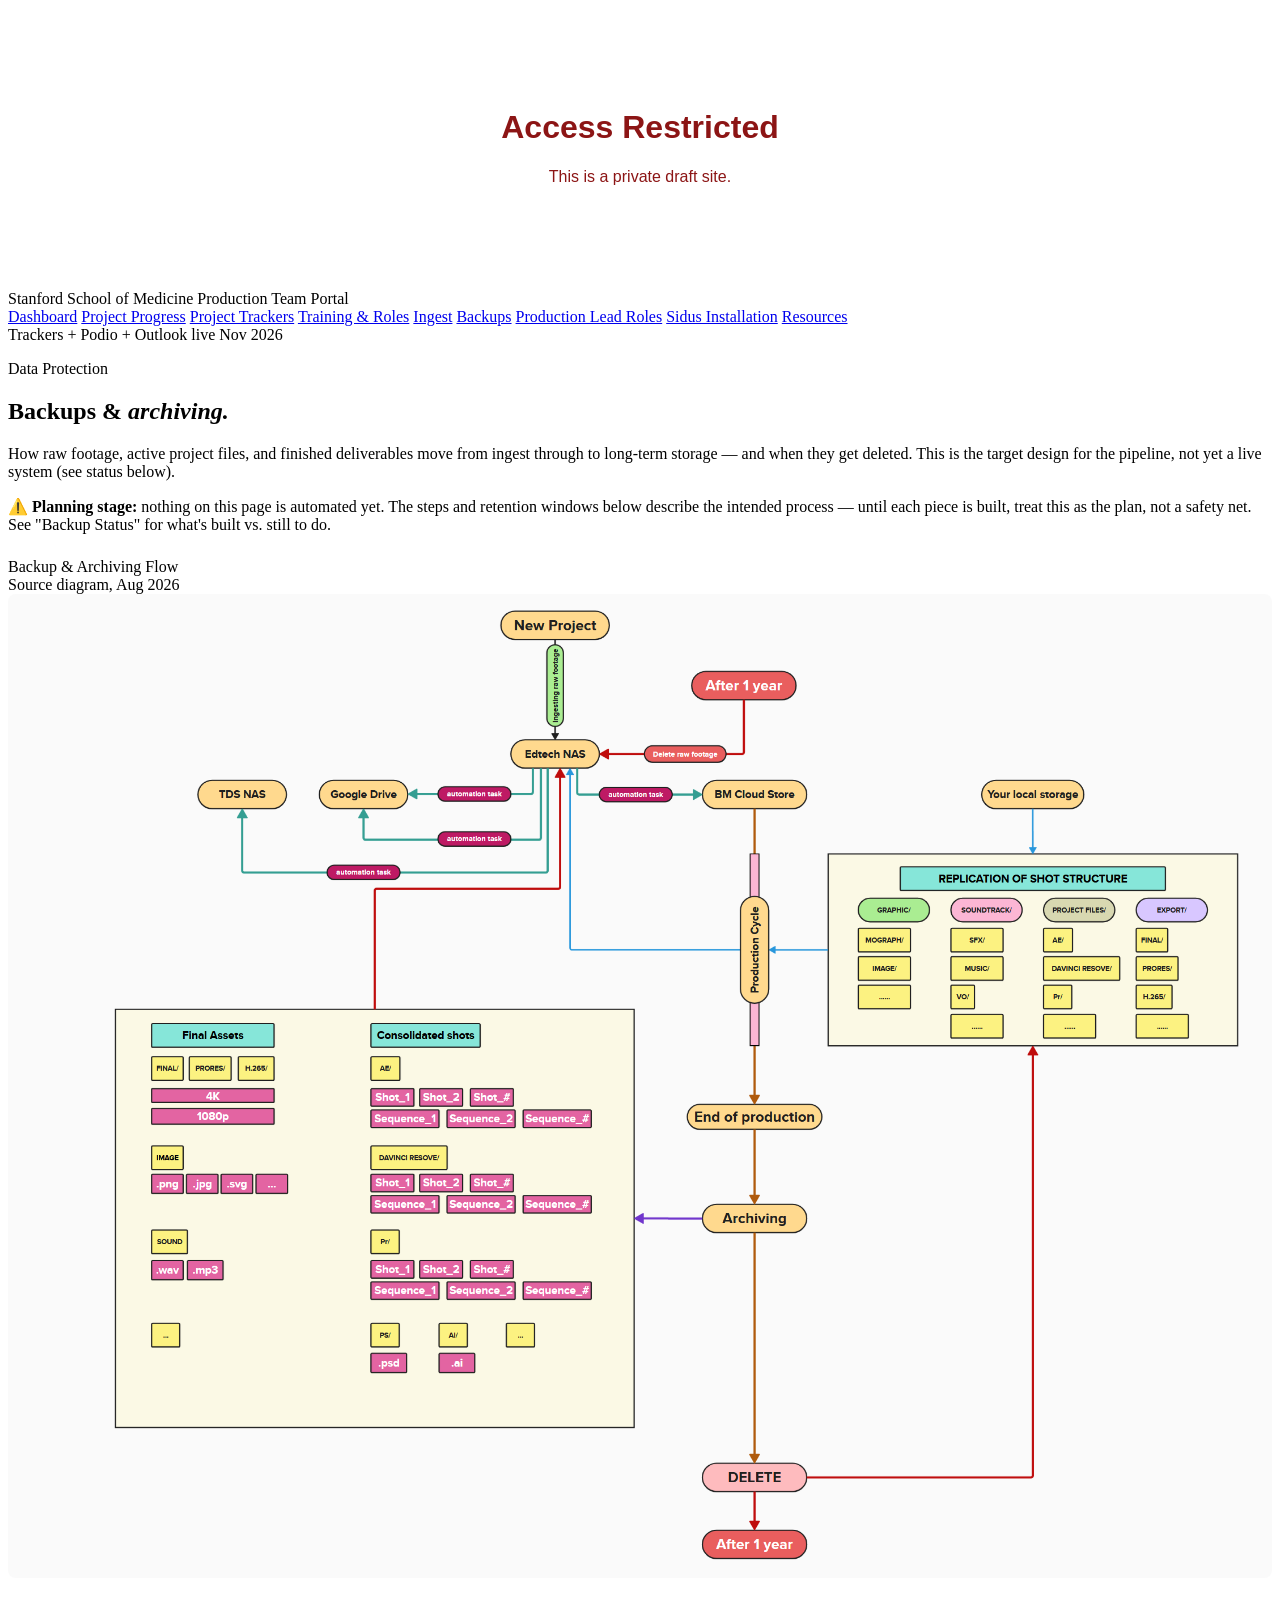
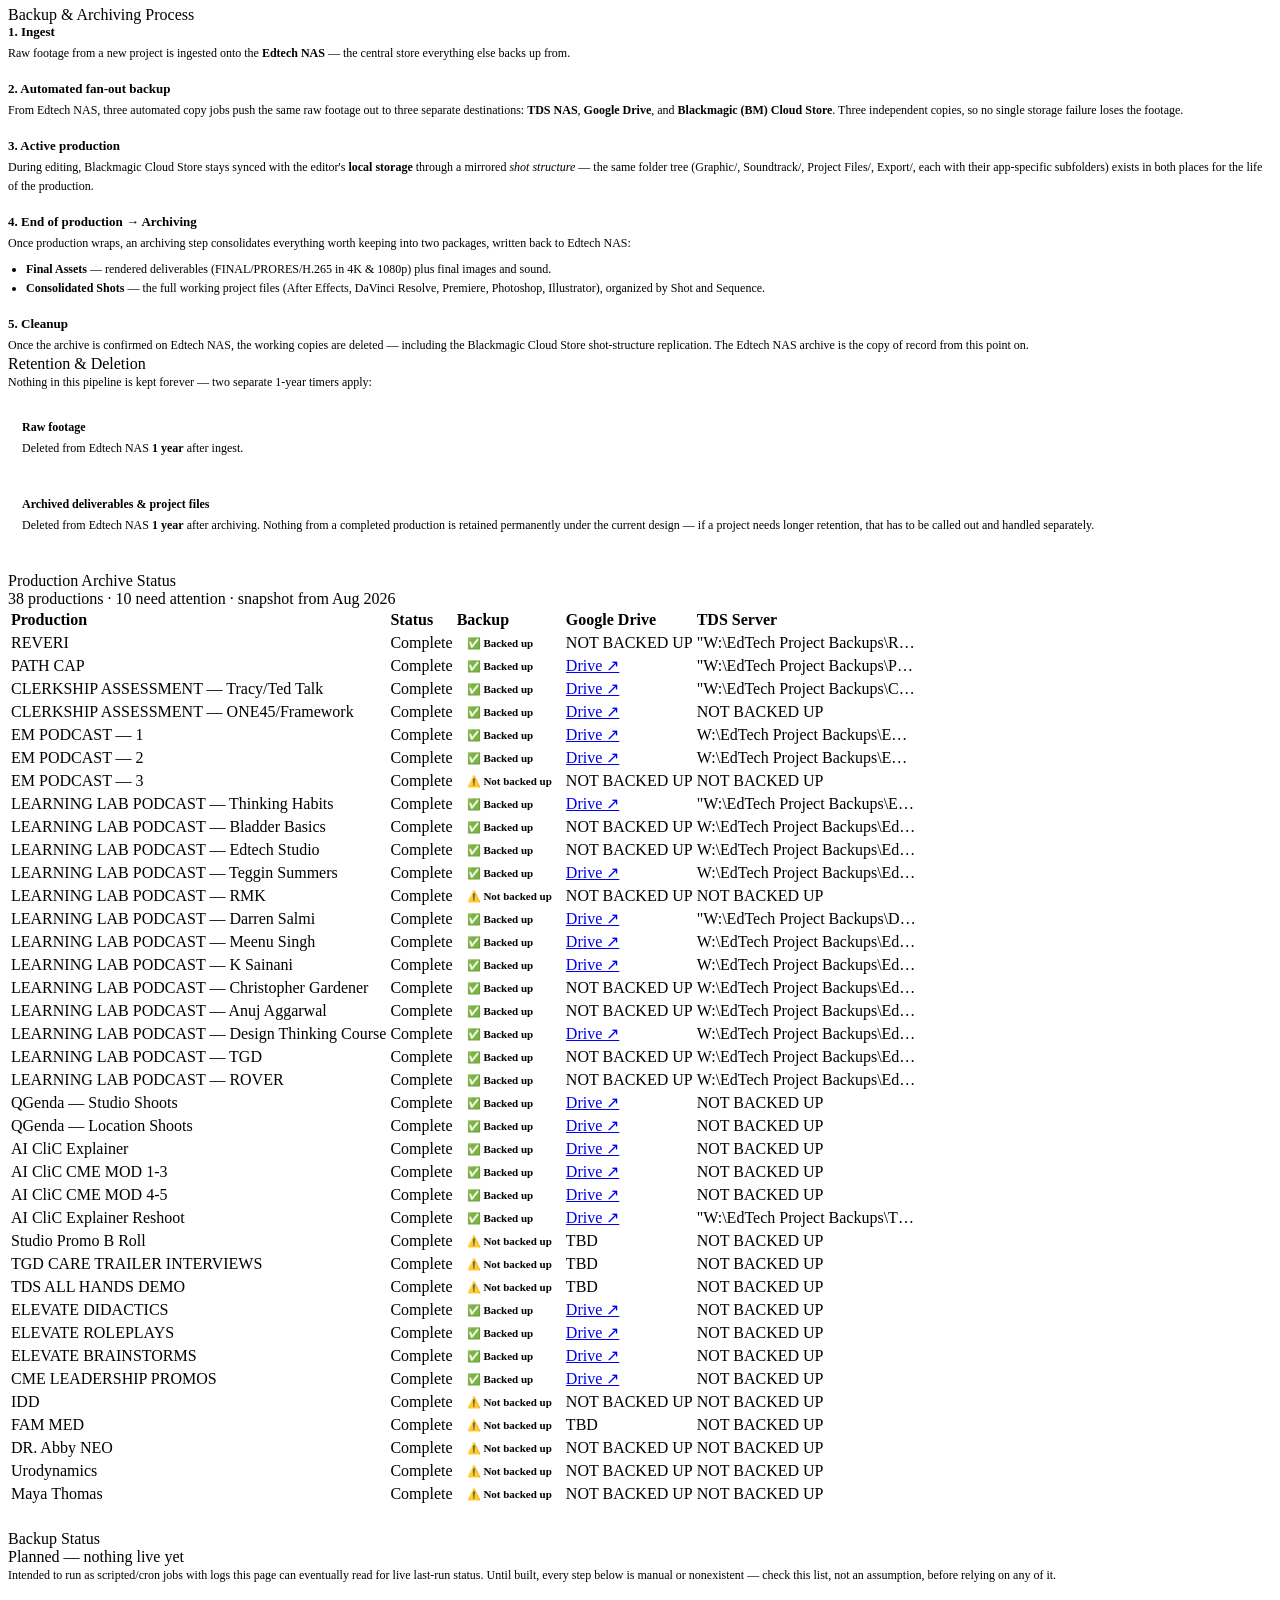
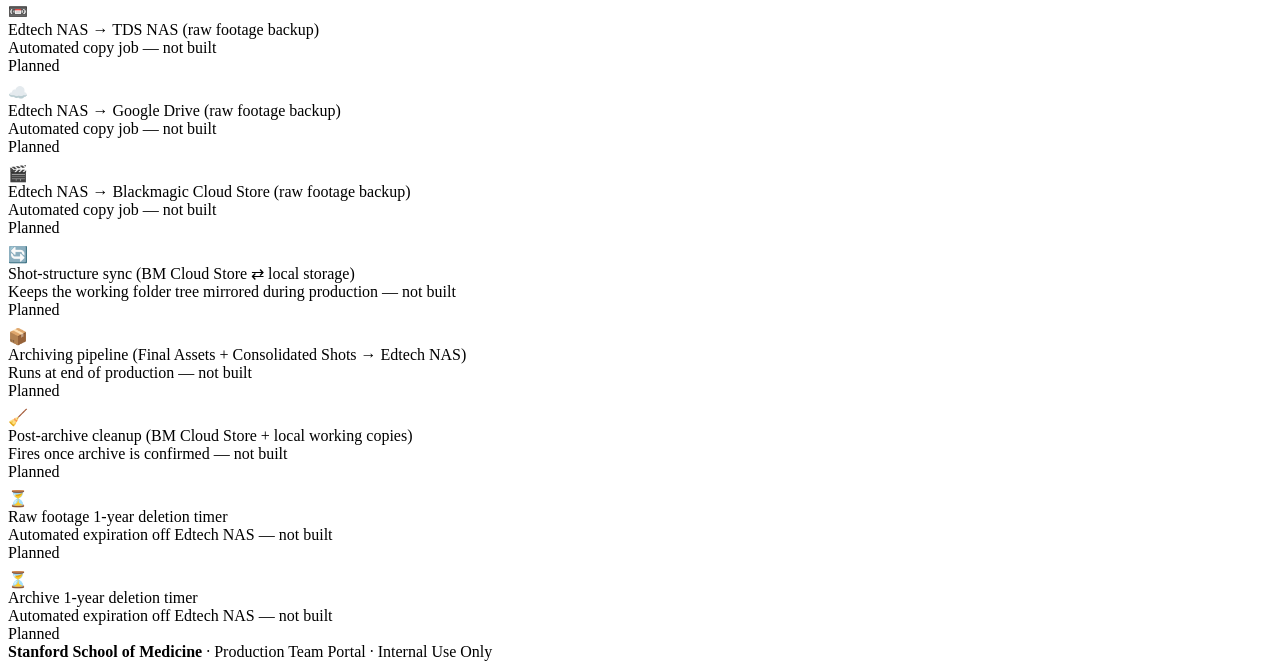
<file: backups.html>
<!DOCTYPE html>
<html lang="en">
<head>
<script>
// Lightweight draft-access gate — NOT real security (visible in page source
// to anyone who looks), just a soft deterrent against casual link-sharing
// while this is a public draft. Placed first in <head> so it blocks
// rendering (via the synchronous prompt()) before any real content parses.
(function () {
  var PASSWORD = "EdtechPortal";
  var KEY = "edtech-portal-auth";
  if (sessionStorage.getItem(KEY) === "1") return;
  var attempt = prompt("This is a private draft. Enter the password to continue:");
  var tries = 0;
  while (attempt !== PASSWORD && tries < 2) {
    attempt = prompt("Incorrect — try again:");
    tries++;
  }
  if (attempt === PASSWORD) {
    sessionStorage.setItem(KEY, "1");
  } else {
    document.documentElement.innerHTML =
      '<body style="font-family:sans-serif; padding:80px 20px; text-align:center; color:#8C1515;">' +
      '<h1>Access Restricted</h1><p>This is a private draft site.</p></body>';
    throw new Error("Access denied");
  }
})();
</script>
<meta charset="UTF-8">
<meta name="viewport" content="width=device-width, initial-scale=1.0">
<title>Backups — Production Team Portal</title>
<link href="https://fonts.googleapis.com/css2?family=DM+Sans:opsz,wght@9..40,300;9..40,400;9..40,500;9..40,600;9..40,700&display=swap" rel="stylesheet">
<link rel="stylesheet" href="styles.css">
</head>
<body>

<header>
  <div class="header-inner">
    <div class="logo">
      <div class="logo-bar"></div>
      <div class="logo-text">
        <span class="institution">Stanford School of Medicine</span>
        <span class="dept">Production Team Portal</span>
      </div>
    </div>
    <nav class="nav-tabs">
      <a href="index.html" class="nav-tab">Dashboard</a>
      <a href="project-progress.html" class="nav-tab">Project Progress</a>
      <a href="project-trackers.html" class="nav-tab">Project Trackers</a>
      <a href="training.html" class="nav-tab">Training &amp; Roles</a>
      <a href="ingest.html" class="nav-tab">Ingest</a>
      <a href="backups.html" class="nav-tab active">Backups</a>
      <a href="production-roles.html" class="nav-tab">Production Lead Roles</a>
      <a href="sidus-installation.html" class="nav-tab">Sidus Installation</a>
      <a href="resources.html" class="nav-tab">Resources</a>
      <!-- Forms tab hidden for now (2026-08-06) — forms.html still exists, just unlinked from nav -->
    </nav>
    <div class="header-right">
      <span class="live-dot">Trackers + Podio + Outlook live</span>
      <span class="badge">Nov 2026</span>
    </div>
  </div>
</header>

<section class="hero">
  <div class="hero-inner">
    <div>
      <p class="hero-eyebrow">Data Protection</p>
      <h1>Backups &amp; <em>archiving.</em></h1>
      <p class="hero-desc">How raw footage, active project files, and finished deliverables move from ingest through to long-term storage — and when they get deleted. This is the target design for the pipeline, not yet a live system (see status below).</p>
    </div>
  </div>
</section>

<div class="main">

  <div class="mock-notice" style="margin-bottom: 24px;">
    ⚠️ <strong>Planning stage:</strong> nothing on this page is automated yet. The steps and retention windows below describe the intended process — until each piece is built, treat this as the plan, not a safety net. See "Backup Status" for what's built vs. still to do.
  </div>

  <div class="dash-card" style="margin-bottom: 24px;">
    <div class="dash-card-header">
      <div class="dash-card-title">Backup &amp; Archiving Flow</div>
      <span class="dash-card-meta">Source diagram, Aug 2026</span>
    </div>
    <img src="backup_flow_diagram.png" alt="Backup and archiving flow diagram" style="width:100%; height:auto; border-radius: 8px; border: 1px solid var(--border);">
  </div>

  <div class="dashboard-grid wide" style="margin-bottom: 24px;">

    <div class="dash-card">
      <div class="dash-card-header">
        <div class="dash-card-title">Backup &amp; Archiving Process</div>
      </div>

      <div style="display:flex; flex-direction:column; gap:18px;">

        <div>
          <div style="font-size:13px; font-weight:600; color:var(--ink); margin-bottom:4px;">1. Ingest</div>
          <p style="font-size:12px; color:var(--ink-mid); line-height:1.6; margin:0;">Raw footage from a new project is ingested onto the <strong>Edtech NAS</strong> — the central store everything else backs up from.</p>
        </div>

        <div>
          <div style="font-size:13px; font-weight:600; color:var(--ink); margin-bottom:4px;">2. Automated fan-out backup</div>
          <p style="font-size:12px; color:var(--ink-mid); line-height:1.6; margin:0;">From Edtech NAS, three automated copy jobs push the same raw footage out to three separate destinations: <strong>TDS NAS</strong>, <strong>Google Drive</strong>, and <strong>Blackmagic (BM) Cloud Store</strong>. Three independent copies, so no single storage failure loses the footage.</p>
        </div>

        <div>
          <div style="font-size:13px; font-weight:600; color:var(--ink); margin-bottom:4px;">3. Active production</div>
          <p style="font-size:12px; color:var(--ink-mid); line-height:1.6; margin:0;">During editing, Blackmagic Cloud Store stays synced with the editor's <strong>local storage</strong> through a mirrored <em>shot structure</em> — the same folder tree (Graphic/, Soundtrack/, Project Files/, Export/, each with their app-specific subfolders) exists in both places for the life of the production.</p>
        </div>

        <div>
          <div style="font-size:13px; font-weight:600; color:var(--ink); margin-bottom:4px;">4. End of production → Archiving</div>
          <p style="font-size:12px; color:var(--ink-mid); line-height:1.6; margin:0;">Once production wraps, an archiving step consolidates everything worth keeping into two packages, written back to Edtech NAS:</p>
          <ul style="font-size:12px; color:var(--ink-mid); line-height:1.6; margin:6px 0 0; padding-left:18px;">
            <li><strong>Final Assets</strong> — rendered deliverables (FINAL/PRORES/H.265 in 4K &amp; 1080p) plus final images and sound.</li>
            <li><strong>Consolidated Shots</strong> — the full working project files (After Effects, DaVinci Resolve, Premiere, Photoshop, Illustrator), organized by Shot and Sequence.</li>
          </ul>
        </div>

        <div>
          <div style="font-size:13px; font-weight:600; color:var(--ink); margin-bottom:4px;">5. Cleanup</div>
          <p style="font-size:12px; color:var(--ink-mid); line-height:1.6; margin:0;">Once the archive is confirmed on Edtech NAS, the working copies are deleted — including the Blackmagic Cloud Store shot-structure replication. The Edtech NAS archive is the copy of record from this point on.</p>
        </div>

      </div>
    </div>

    <div class="dash-card">
      <div class="dash-card-header">
        <div class="dash-card-title">Retention &amp; Deletion</div>
      </div>
      <p style="font-size:12px; color:var(--ink-mid); line-height:1.6; margin:0 0 14px;">Nothing in this pipeline is kept forever — two separate 1-year timers apply:</p>

      <div style="background:var(--surface); border-radius:var(--radius); padding:14px; margin-bottom:12px;">
        <div style="font-size:12px; font-weight:600; color:var(--ink); margin-bottom:4px;">Raw footage</div>
        <div style="font-size:12px; color:var(--ink-mid); line-height:1.5;">Deleted from Edtech NAS <strong>1 year</strong> after ingest.</div>
      </div>

      <div style="background:var(--surface); border-radius:var(--radius); padding:14px;">
        <div style="font-size:12px; font-weight:600; color:var(--ink); margin-bottom:4px;">Archived deliverables &amp; project files</div>
        <div style="font-size:12px; color:var(--ink-mid); line-height:1.5;">Deleted from Edtech NAS <strong>1 year</strong> after archiving. Nothing from a completed production is retained permanently under the current design — if a project needs longer retention, that has to be called out and handled separately.</div>
      </div>
    </div>

  </div>

  <!-- Production Archive Status — moved here from the Dashboard home page
       (2026-08-07) per Adam's request. Real snapshot data from the
       "Studio Backup and Archive Tracker" Google Sheet, pulled 2026-08-06 —
       not live-synced, re-run the pull manually if the sheet changes.
       Distinct from the "Backup Status" checklist below: this table is
       per-production history (has this finished production actually been
       backed up?), the checklist below is the planned pipeline's build-out
       status (has this piece of automation been built yet?). -->
  <div class="dash-card" style="margin-bottom:24px;">
    <div class="dash-card-header">
      <div class="dash-card-title">Production Archive Status</div>
      <span class="dash-card-meta"><!-- BUILD:ARCHIVE_META -->
38 productions · 10 need attention · snapshot from Aug 2026
<!-- /BUILD:ARCHIVE_META --></span>
    </div>
    <div class="matrix-wrap">
      <table class="matrix-table">
        <thead>
          <tr><th style="text-align:left;">Production</th><th style="text-align:left;">Status</th><th style="text-align:left;">Backup</th><th style="text-align:left;">Google Drive</th><th style="text-align:left;">TDS Server</th></tr>
        </thead>
        <tbody>
<!-- BUILD:ARCHIVE_ROWS -->
            <tr>
              <td>REVERI</td>
              <td style="text-align:left;">Complete</td>
              <td style="text-align:left;"><span style="display:inline-block; white-space:nowrap; padding:2px 10px; border-radius:4px; font-size:11px; font-weight:600; background:var(--green-light); color:var(--green);">✅ Backed up</span></td>
              <td style="text-align:left; max-width:220px; overflow:hidden; text-overflow:ellipsis; white-space:nowrap;">NOT BACKED UP</td>
              <td style="text-align:left; max-width:220px; overflow:hidden; text-overflow:ellipsis; white-space:nowrap;" title="&quot;W:\EdTech Project Backups\Reveri&quot;">&quot;W:\EdTech Project Backups\Reveri&quot;</td>
            </tr>
            <tr>
              <td>PATH CAP</td>
              <td style="text-align:left;">Complete</td>
              <td style="text-align:left;"><span style="display:inline-block; white-space:nowrap; padding:2px 10px; border-radius:4px; font-size:11px; font-weight:600; background:var(--green-light); color:var(--green);">✅ Backed up</span></td>
              <td style="text-align:left; max-width:220px; overflow:hidden; text-overflow:ellipsis; white-space:nowrap;"><a href="https://drive.google.com/drive/folders/1ZZ2egpY1ElJggDuot322U5Q_noUFNny9?usp=drive_link" target="_blank" rel="noopener">Drive ↗</a></td>
              <td style="text-align:left; max-width:220px; overflow:hidden; text-overflow:ellipsis; white-space:nowrap;" title="&quot;W:\EdTech Project Backups\Path Cap Introduction&quot;">&quot;W:\EdTech Project Backups\Path Cap Introduction&quot;</td>
            </tr>
            <tr>
              <td>CLERKSHIP ASSESSMENT — Tracy/Ted Talk</td>
              <td style="text-align:left;">Complete</td>
              <td style="text-align:left;"><span style="display:inline-block; white-space:nowrap; padding:2px 10px; border-radius:4px; font-size:11px; font-weight:600; background:var(--green-light); color:var(--green);">✅ Backed up</span></td>
              <td style="text-align:left; max-width:220px; overflow:hidden; text-overflow:ellipsis; white-space:nowrap;"><a href="https://drive.google.com/drive/folders/132vGGfwLbryyON5m2czzcW6kGNeI5p8_?usp=drive_link" target="_blank" rel="noopener">Drive ↗</a></td>
              <td style="text-align:left; max-width:220px; overflow:hidden; text-overflow:ellipsis; white-space:nowrap;" title="&quot;W:\EdTech Project Backups\Clerkship Assessment Project_Narrative Assessment&quot;">&quot;W:\EdTech Project Backups\Clerkship Assessment Project_Narrative Assessment&quot;</td>
            </tr>
            <tr>
              <td>CLERKSHIP ASSESSMENT — ONE45/Framework</td>
              <td style="text-align:left;">Complete</td>
              <td style="text-align:left;"><span style="display:inline-block; white-space:nowrap; padding:2px 10px; border-radius:4px; font-size:11px; font-weight:600; background:var(--green-light); color:var(--green);">✅ Backed up</span></td>
              <td style="text-align:left; max-width:220px; overflow:hidden; text-overflow:ellipsis; white-space:nowrap;"><a href="https://drive.google.com/drive/folders/1zibqPoTK4RpMhi7y05l3j0Br9LV1EAzJ?usp=drive_link" target="_blank" rel="noopener">Drive ↗</a></td>
              <td style="text-align:left; max-width:220px; overflow:hidden; text-overflow:ellipsis; white-space:nowrap;" title="NOT BACKED UP">NOT BACKED UP</td>
            </tr>
            <tr>
              <td>EM PODCAST — 1</td>
              <td style="text-align:left;">Complete</td>
              <td style="text-align:left;"><span style="display:inline-block; white-space:nowrap; padding:2px 10px; border-radius:4px; font-size:11px; font-weight:600; background:var(--green-light); color:var(--green);">✅ Backed up</span></td>
              <td style="text-align:left; max-width:220px; overflow:hidden; text-overflow:ellipsis; white-space:nowrap;"><a href="https://drive.google.com/drive/folders/1P2vNWwNCc4D5bvRF2fawChMYzukBxaEW?usp=drive_link" target="_blank" rel="noopener">Drive ↗</a></td>
              <td style="text-align:left; max-width:220px; overflow:hidden; text-overflow:ellipsis; white-space:nowrap;" title="W:\EdTech Project Backups\Emergency Medicine Podcast [mp4s only]">W:\EdTech Project Backups\Emergency Medicine Podcast [mp4s only]</td>
            </tr>
            <tr>
              <td>EM PODCAST — 2</td>
              <td style="text-align:left;">Complete</td>
              <td style="text-align:left;"><span style="display:inline-block; white-space:nowrap; padding:2px 10px; border-radius:4px; font-size:11px; font-weight:600; background:var(--green-light); color:var(--green);">✅ Backed up</span></td>
              <td style="text-align:left; max-width:220px; overflow:hidden; text-overflow:ellipsis; white-space:nowrap;"><a href="https://drive.google.com/drive/folders/1XL65I1BIqBnZpadol4QOa4T9UG8E9w0y?usp=drive_link" target="_blank" rel="noopener">Drive ↗</a></td>
              <td style="text-align:left; max-width:220px; overflow:hidden; text-overflow:ellipsis; white-space:nowrap;" title="W:\EdTech Project Backups\Emergency Medicine Podcast [mp4s only]">W:\EdTech Project Backups\Emergency Medicine Podcast [mp4s only]</td>
            </tr>
            <tr>
              <td>EM PODCAST — 3</td>
              <td style="text-align:left;">Complete</td>
              <td style="text-align:left;"><span style="display:inline-block; white-space:nowrap; padding:2px 10px; border-radius:4px; font-size:11px; font-weight:600; background:var(--yellow-light); color:var(--yellow);">⚠️ Not backed up</span></td>
              <td style="text-align:left; max-width:220px; overflow:hidden; text-overflow:ellipsis; white-space:nowrap;">NOT BACKED UP</td>
              <td style="text-align:left; max-width:220px; overflow:hidden; text-overflow:ellipsis; white-space:nowrap;" title="NOT BACKED UP">NOT BACKED UP</td>
            </tr>
            <tr>
              <td>LEARNING LAB PODCAST — Thinking Habits</td>
              <td style="text-align:left;">Complete</td>
              <td style="text-align:left;"><span style="display:inline-block; white-space:nowrap; padding:2px 10px; border-radius:4px; font-size:11px; font-weight:600; background:var(--green-light); color:var(--green);">✅ Backed up</span></td>
              <td style="text-align:left; max-width:220px; overflow:hidden; text-overflow:ellipsis; white-space:nowrap;"><a href="https://drive.google.com/drive/folders/10X2VSmJKuyILiO-RvmkXmLXA0EClec6Q?usp=drive_link" target="_blank" rel="noopener">Drive ↗</a></td>
              <td style="text-align:left; max-width:220px; overflow:hidden; text-overflow:ellipsis; white-space:nowrap;" title="&quot;W:\EdTech Project Backups\EdTech Learning Lab Thinking Habits Episode&quot;">&quot;W:\EdTech Project Backups\EdTech Learning Lab Thinking Habits Episode&quot;</td>
            </tr>
            <tr>
              <td>LEARNING LAB PODCAST — Bladder Basics</td>
              <td style="text-align:left;">Complete</td>
              <td style="text-align:left;"><span style="display:inline-block; white-space:nowrap; padding:2px 10px; border-radius:4px; font-size:11px; font-weight:600; background:var(--green-light); color:var(--green);">✅ Backed up</span></td>
              <td style="text-align:left; max-width:220px; overflow:hidden; text-overflow:ellipsis; white-space:nowrap;">NOT BACKED UP</td>
              <td style="text-align:left; max-width:220px; overflow:hidden; text-overflow:ellipsis; white-space:nowrap;" title="W:\EdTech Project Backups\EdTech Learning Lab Podcast\LL Bladder Basics">W:\EdTech Project Backups\EdTech Learning Lab Podcast\LL Bladder Basics</td>
            </tr>
            <tr>
              <td>LEARNING LAB PODCAST — Edtech Studio</td>
              <td style="text-align:left;">Complete</td>
              <td style="text-align:left;"><span style="display:inline-block; white-space:nowrap; padding:2px 10px; border-radius:4px; font-size:11px; font-weight:600; background:var(--green-light); color:var(--green);">✅ Backed up</span></td>
              <td style="text-align:left; max-width:220px; overflow:hidden; text-overflow:ellipsis; white-space:nowrap;">NOT BACKED UP</td>
              <td style="text-align:left; max-width:220px; overflow:hidden; text-overflow:ellipsis; white-space:nowrap;" title="W:\EdTech Project Backups\EdTech Learning Lab Podcast\LL Bladder Basics">W:\EdTech Project Backups\EdTech Learning Lab Podcast\LL Bladder Basics</td>
            </tr>
            <tr>
              <td>LEARNING LAB PODCAST — Teggin Summers</td>
              <td style="text-align:left;">Complete</td>
              <td style="text-align:left;"><span style="display:inline-block; white-space:nowrap; padding:2px 10px; border-radius:4px; font-size:11px; font-weight:600; background:var(--green-light); color:var(--green);">✅ Backed up</span></td>
              <td style="text-align:left; max-width:220px; overflow:hidden; text-overflow:ellipsis; white-space:nowrap;"><a href="https://drive.google.com/drive/folders/1g4y0_n3_g7VdkpjR15gH84bgCaw45NMg?usp=drive_link" target="_blank" rel="noopener">Drive ↗</a></td>
              <td style="text-align:left; max-width:220px; overflow:hidden; text-overflow:ellipsis; white-space:nowrap;" title="W:\EdTech Project Backups\EdTech Learning Lab Podcast\LL Bladder Basics">W:\EdTech Project Backups\EdTech Learning Lab Podcast\LL Bladder Basics</td>
            </tr>
            <tr>
              <td>LEARNING LAB PODCAST — RMK</td>
              <td style="text-align:left;">Complete</td>
              <td style="text-align:left;"><span style="display:inline-block; white-space:nowrap; padding:2px 10px; border-radius:4px; font-size:11px; font-weight:600; background:var(--yellow-light); color:var(--yellow);">⚠️ Not backed up</span></td>
              <td style="text-align:left; max-width:220px; overflow:hidden; text-overflow:ellipsis; white-space:nowrap;">NOT BACKED UP</td>
              <td style="text-align:left; max-width:220px; overflow:hidden; text-overflow:ellipsis; white-space:nowrap;" title="NOT BACKED UP">NOT BACKED UP</td>
            </tr>
            <tr>
              <td>LEARNING LAB PODCAST — Darren Salmi</td>
              <td style="text-align:left;">Complete</td>
              <td style="text-align:left;"><span style="display:inline-block; white-space:nowrap; padding:2px 10px; border-radius:4px; font-size:11px; font-weight:600; background:var(--green-light); color:var(--green);">✅ Backed up</span></td>
              <td style="text-align:left; max-width:220px; overflow:hidden; text-overflow:ellipsis; white-space:nowrap;"><a href="https://drive.google.com/drive/folders/1m0XA8rpkTR7uxpj9otd1BFC9W6vZgxb_?usp=drive_link" target="_blank" rel="noopener">Drive ↗</a></td>
              <td style="text-align:left; max-width:220px; overflow:hidden; text-overflow:ellipsis; white-space:nowrap;" title="&quot;W:\EdTech Project Backups\Dr. Salmi Learning Lab&quot;">&quot;W:\EdTech Project Backups\Dr. Salmi Learning Lab&quot;</td>
            </tr>
            <tr>
              <td>LEARNING LAB PODCAST — Meenu Singh</td>
              <td style="text-align:left;">Complete</td>
              <td style="text-align:left;"><span style="display:inline-block; white-space:nowrap; padding:2px 10px; border-radius:4px; font-size:11px; font-weight:600; background:var(--green-light); color:var(--green);">✅ Backed up</span></td>
              <td style="text-align:left; max-width:220px; overflow:hidden; text-overflow:ellipsis; white-space:nowrap;"><a href="https://drive.google.com/drive/folders/1wOCUR-WUNdrDruWm6Fpox_JQyCuS3F-W?usp=drive_link
https://drive.google.com/drive/folders/10sWTUAbOLPoT8RlZJ_9Vlzaoo3yPuE_u?usp=drive_link" target="_blank" rel="noopener">Drive ↗</a></td>
              <td style="text-align:left; max-width:220px; overflow:hidden; text-overflow:ellipsis; white-space:nowrap;" title="W:\EdTech Project Backups\EdTech Learning Lab Podcast\LL Bladder Basics">W:\EdTech Project Backups\EdTech Learning Lab Podcast\LL Bladder Basics</td>
            </tr>
            <tr>
              <td>LEARNING LAB PODCAST — K Sainani</td>
              <td style="text-align:left;">Complete</td>
              <td style="text-align:left;"><span style="display:inline-block; white-space:nowrap; padding:2px 10px; border-radius:4px; font-size:11px; font-weight:600; background:var(--green-light); color:var(--green);">✅ Backed up</span></td>
              <td style="text-align:left; max-width:220px; overflow:hidden; text-overflow:ellipsis; white-space:nowrap;"><a href="https://drive.google.com/drive/folders/1w_iHPgjXq4s4kv6FPJnKzR0w-EEsRwCi?usp=drive_link" target="_blank" rel="noopener">Drive ↗</a></td>
              <td style="text-align:left; max-width:220px; overflow:hidden; text-overflow:ellipsis; white-space:nowrap;" title="W:\EdTech Project Backups\EdTech Learning Lab Podcast\LL Bladder Basics">W:\EdTech Project Backups\EdTech Learning Lab Podcast\LL Bladder Basics</td>
            </tr>
            <tr>
              <td>LEARNING LAB PODCAST — Christopher Gardener</td>
              <td style="text-align:left;">Complete</td>
              <td style="text-align:left;"><span style="display:inline-block; white-space:nowrap; padding:2px 10px; border-radius:4px; font-size:11px; font-weight:600; background:var(--green-light); color:var(--green);">✅ Backed up</span></td>
              <td style="text-align:left; max-width:220px; overflow:hidden; text-overflow:ellipsis; white-space:nowrap;">NOT BACKED UP</td>
              <td style="text-align:left; max-width:220px; overflow:hidden; text-overflow:ellipsis; white-space:nowrap;" title="W:\EdTech Project Backups\EdTech Learning Lab Podcast">W:\EdTech Project Backups\EdTech Learning Lab Podcast</td>
            </tr>
            <tr>
              <td>LEARNING LAB PODCAST — Anuj Aggarwal</td>
              <td style="text-align:left;">Complete</td>
              <td style="text-align:left;"><span style="display:inline-block; white-space:nowrap; padding:2px 10px; border-radius:4px; font-size:11px; font-weight:600; background:var(--green-light); color:var(--green);">✅ Backed up</span></td>
              <td style="text-align:left; max-width:220px; overflow:hidden; text-overflow:ellipsis; white-space:nowrap;">NOT BACKED UP</td>
              <td style="text-align:left; max-width:220px; overflow:hidden; text-overflow:ellipsis; white-space:nowrap;" title="W:\EdTech Project Backups\EdTech Learning Lab Podcast">W:\EdTech Project Backups\EdTech Learning Lab Podcast</td>
            </tr>
            <tr>
              <td>LEARNING LAB PODCAST — Design Thinking Course</td>
              <td style="text-align:left;">Complete</td>
              <td style="text-align:left;"><span style="display:inline-block; white-space:nowrap; padding:2px 10px; border-radius:4px; font-size:11px; font-weight:600; background:var(--green-light); color:var(--green);">✅ Backed up</span></td>
              <td style="text-align:left; max-width:220px; overflow:hidden; text-overflow:ellipsis; white-space:nowrap;"><a href="https://drive.google.com/drive/folders/1DZv3jRwQAKM48ZXw77hPMq1WmUouPUlA?usp=drive_link" target="_blank" rel="noopener">Drive ↗</a></td>
              <td style="text-align:left; max-width:220px; overflow:hidden; text-overflow:ellipsis; white-space:nowrap;" title="W:\EdTech Project Backups\EdTech Learning Lab Podcast\LL Bladder Basics">W:\EdTech Project Backups\EdTech Learning Lab Podcast\LL Bladder Basics</td>
            </tr>
            <tr>
              <td>LEARNING LAB PODCAST — TGD</td>
              <td style="text-align:left;">Complete</td>
              <td style="text-align:left;"><span style="display:inline-block; white-space:nowrap; padding:2px 10px; border-radius:4px; font-size:11px; font-weight:600; background:var(--green-light); color:var(--green);">✅ Backed up</span></td>
              <td style="text-align:left; max-width:220px; overflow:hidden; text-overflow:ellipsis; white-space:nowrap;">NOT BACKED UP</td>
              <td style="text-align:left; max-width:220px; overflow:hidden; text-overflow:ellipsis; white-space:nowrap;" title="W:\EdTech Project Backups\EdTech Learning Lab Podcast">W:\EdTech Project Backups\EdTech Learning Lab Podcast</td>
            </tr>
            <tr>
              <td>LEARNING LAB PODCAST — ROVER</td>
              <td style="text-align:left;">Complete</td>
              <td style="text-align:left;"><span style="display:inline-block; white-space:nowrap; padding:2px 10px; border-radius:4px; font-size:11px; font-weight:600; background:var(--green-light); color:var(--green);">✅ Backed up</span></td>
              <td style="text-align:left; max-width:220px; overflow:hidden; text-overflow:ellipsis; white-space:nowrap;">NOT BACKED UP</td>
              <td style="text-align:left; max-width:220px; overflow:hidden; text-overflow:ellipsis; white-space:nowrap;" title="W:\EdTech Project Backups\EdTech Learning Lab Podcast">W:\EdTech Project Backups\EdTech Learning Lab Podcast</td>
            </tr>
            <tr>
              <td>QGenda — Studio Shoots</td>
              <td style="text-align:left;">Complete</td>
              <td style="text-align:left;"><span style="display:inline-block; white-space:nowrap; padding:2px 10px; border-radius:4px; font-size:11px; font-weight:600; background:var(--green-light); color:var(--green);">✅ Backed up</span></td>
              <td style="text-align:left; max-width:220px; overflow:hidden; text-overflow:ellipsis; white-space:nowrap;"><a href="https://drive.google.com/drive/folders/1pGIm6KJXwilJoWR2Uy0NSQUiutfKSgtP?usp=drive_link" target="_blank" rel="noopener">Drive ↗</a></td>
              <td style="text-align:left; max-width:220px; overflow:hidden; text-overflow:ellipsis; white-space:nowrap;" title="NOT BACKED UP">NOT BACKED UP</td>
            </tr>
            <tr>
              <td>QGenda — Location Shoots</td>
              <td style="text-align:left;">Complete</td>
              <td style="text-align:left;"><span style="display:inline-block; white-space:nowrap; padding:2px 10px; border-radius:4px; font-size:11px; font-weight:600; background:var(--green-light); color:var(--green);">✅ Backed up</span></td>
              <td style="text-align:left; max-width:220px; overflow:hidden; text-overflow:ellipsis; white-space:nowrap;"><a href="https://drive.google.com/drive/folders/1pGIm6KJXwilJoWR2Uy0NSQUiutfKSgtP?usp=drive_link" target="_blank" rel="noopener">Drive ↗</a></td>
              <td style="text-align:left; max-width:220px; overflow:hidden; text-overflow:ellipsis; white-space:nowrap;" title="NOT BACKED UP">NOT BACKED UP</td>
            </tr>
            <tr>
              <td>AI CliC Explainer</td>
              <td style="text-align:left;">Complete</td>
              <td style="text-align:left;"><span style="display:inline-block; white-space:nowrap; padding:2px 10px; border-radius:4px; font-size:11px; font-weight:600; background:var(--green-light); color:var(--green);">✅ Backed up</span></td>
              <td style="text-align:left; max-width:220px; overflow:hidden; text-overflow:ellipsis; white-space:nowrap;"><a href="https://drive.google.com/drive/folders/1imXQRGtSN2FdI5aa6k5z-FMeuDjh29Nn" target="_blank" rel="noopener">Drive ↗</a></td>
              <td style="text-align:left; max-width:220px; overflow:hidden; text-overflow:ellipsis; white-space:nowrap;" title="NOT BACKED UP">NOT BACKED UP</td>
            </tr>
            <tr>
              <td>AI CliC CME MOD 1-3</td>
              <td style="text-align:left;">Complete</td>
              <td style="text-align:left;"><span style="display:inline-block; white-space:nowrap; padding:2px 10px; border-radius:4px; font-size:11px; font-weight:600; background:var(--green-light); color:var(--green);">✅ Backed up</span></td>
              <td style="text-align:left; max-width:220px; overflow:hidden; text-overflow:ellipsis; white-space:nowrap;"><a href="https://drive.google.com/drive/folders/1-vP_u415-Y0RAnGBSqS6BlamrAh2nR-Z?usp=drive_link" target="_blank" rel="noopener">Drive ↗</a></td>
              <td style="text-align:left; max-width:220px; overflow:hidden; text-overflow:ellipsis; white-space:nowrap;" title="NOT BACKED UP">NOT BACKED UP</td>
            </tr>
            <tr>
              <td>AI CliC CME MOD 4-5</td>
              <td style="text-align:left;">Complete</td>
              <td style="text-align:left;"><span style="display:inline-block; white-space:nowrap; padding:2px 10px; border-radius:4px; font-size:11px; font-weight:600; background:var(--green-light); color:var(--green);">✅ Backed up</span></td>
              <td style="text-align:left; max-width:220px; overflow:hidden; text-overflow:ellipsis; white-space:nowrap;"><a href="https://drive.google.com/drive/folders/1hCnlL2dLVmNSUrU_rpX3qcFYdsU2aciE" target="_blank" rel="noopener">Drive ↗</a></td>
              <td style="text-align:left; max-width:220px; overflow:hidden; text-overflow:ellipsis; white-space:nowrap;" title="NOT BACKED UP">NOT BACKED UP</td>
            </tr>
            <tr>
              <td>AI CliC Explainer Reshoot</td>
              <td style="text-align:left;">Complete</td>
              <td style="text-align:left;"><span style="display:inline-block; white-space:nowrap; padding:2px 10px; border-radius:4px; font-size:11px; font-weight:600; background:var(--green-light); color:var(--green);">✅ Backed up</span></td>
              <td style="text-align:left; max-width:220px; overflow:hidden; text-overflow:ellipsis; white-space:nowrap;"><a href="https://drive.google.com/drive/folders/1klJ8xnNHMbvqVClCY8War72gmwFVT5v5?usp=drive_link" target="_blank" rel="noopener">Drive ↗</a></td>
              <td style="text-align:left; max-width:220px; overflow:hidden; text-overflow:ellipsis; white-space:nowrap;" title="&quot;W:\EdTech Project Backups\Thinking Habits Coach Reshoot\4K H265 Backup Files&quot;">&quot;W:\EdTech Project Backups\Thinking Habits Coach Reshoot\4K H265 Backup Files&quot;</td>
            </tr>
            <tr>
              <td>Studio Promo B Roll</td>
              <td style="text-align:left;">Complete</td>
              <td style="text-align:left;"><span style="display:inline-block; white-space:nowrap; padding:2px 10px; border-radius:4px; font-size:11px; font-weight:600; background:var(--yellow-light); color:var(--yellow);">⚠️ Not backed up</span></td>
              <td style="text-align:left; max-width:220px; overflow:hidden; text-overflow:ellipsis; white-space:nowrap;">TBD</td>
              <td style="text-align:left; max-width:220px; overflow:hidden; text-overflow:ellipsis; white-space:nowrap;" title="NOT BACKED UP">NOT BACKED UP</td>
            </tr>
            <tr>
              <td>TGD CARE TRAILER INTERVIEWS</td>
              <td style="text-align:left;">Complete</td>
              <td style="text-align:left;"><span style="display:inline-block; white-space:nowrap; padding:2px 10px; border-radius:4px; font-size:11px; font-weight:600; background:var(--yellow-light); color:var(--yellow);">⚠️ Not backed up</span></td>
              <td style="text-align:left; max-width:220px; overflow:hidden; text-overflow:ellipsis; white-space:nowrap;">TBD</td>
              <td style="text-align:left; max-width:220px; overflow:hidden; text-overflow:ellipsis; white-space:nowrap;" title="NOT BACKED UP">NOT BACKED UP</td>
            </tr>
            <tr>
              <td>TDS ALL HANDS DEMO</td>
              <td style="text-align:left;">Complete</td>
              <td style="text-align:left;"><span style="display:inline-block; white-space:nowrap; padding:2px 10px; border-radius:4px; font-size:11px; font-weight:600; background:var(--yellow-light); color:var(--yellow);">⚠️ Not backed up</span></td>
              <td style="text-align:left; max-width:220px; overflow:hidden; text-overflow:ellipsis; white-space:nowrap;">TBD</td>
              <td style="text-align:left; max-width:220px; overflow:hidden; text-overflow:ellipsis; white-space:nowrap;" title="NOT BACKED UP">NOT BACKED UP</td>
            </tr>
            <tr>
              <td>ELEVATE DIDACTICS</td>
              <td style="text-align:left;">Complete</td>
              <td style="text-align:left;"><span style="display:inline-block; white-space:nowrap; padding:2px 10px; border-radius:4px; font-size:11px; font-weight:600; background:var(--green-light); color:var(--green);">✅ Backed up</span></td>
              <td style="text-align:left; max-width:220px; overflow:hidden; text-overflow:ellipsis; white-space:nowrap;"><a href="https://drive.google.com/drive/folders/135ncSZgmL0FglPuCV7qUmlOyiVTJ8noC?usp=drive_link" target="_blank" rel="noopener">Drive ↗</a></td>
              <td style="text-align:left; max-width:220px; overflow:hidden; text-overflow:ellipsis; white-space:nowrap;" title="NOT BACKED UP">NOT BACKED UP</td>
            </tr>
            <tr>
              <td>ELEVATE ROLEPLAYS</td>
              <td style="text-align:left;">Complete</td>
              <td style="text-align:left;"><span style="display:inline-block; white-space:nowrap; padding:2px 10px; border-radius:4px; font-size:11px; font-weight:600; background:var(--green-light); color:var(--green);">✅ Backed up</span></td>
              <td style="text-align:left; max-width:220px; overflow:hidden; text-overflow:ellipsis; white-space:nowrap;"><a href="https://drive.google.com/drive/folders/135ncSZgmL0FglPuCV7qUmlOyiVTJ8noC?usp=drive_link" target="_blank" rel="noopener">Drive ↗</a></td>
              <td style="text-align:left; max-width:220px; overflow:hidden; text-overflow:ellipsis; white-space:nowrap;" title="NOT BACKED UP">NOT BACKED UP</td>
            </tr>
            <tr>
              <td>ELEVATE BRAINSTORMS</td>
              <td style="text-align:left;">Complete</td>
              <td style="text-align:left;"><span style="display:inline-block; white-space:nowrap; padding:2px 10px; border-radius:4px; font-size:11px; font-weight:600; background:var(--green-light); color:var(--green);">✅ Backed up</span></td>
              <td style="text-align:left; max-width:220px; overflow:hidden; text-overflow:ellipsis; white-space:nowrap;"><a href="https://drive.google.com/drive/folders/135ncSZgmL0FglPuCV7qUmlOyiVTJ8noC?usp=drive_link" target="_blank" rel="noopener">Drive ↗</a></td>
              <td style="text-align:left; max-width:220px; overflow:hidden; text-overflow:ellipsis; white-space:nowrap;" title="NOT BACKED UP">NOT BACKED UP</td>
            </tr>
            <tr>
              <td>CME LEADERSHIP PROMOS</td>
              <td style="text-align:left;">Complete</td>
              <td style="text-align:left;"><span style="display:inline-block; white-space:nowrap; padding:2px 10px; border-radius:4px; font-size:11px; font-weight:600; background:var(--green-light); color:var(--green);">✅ Backed up</span></td>
              <td style="text-align:left; max-width:220px; overflow:hidden; text-overflow:ellipsis; white-space:nowrap;"><a href="https://drive.google.com/drive/folders/14WYg512OqUkGTIvnJ8YT-dE134bZBYwZ?usp=drive_link" target="_blank" rel="noopener">Drive ↗</a></td>
              <td style="text-align:left; max-width:220px; overflow:hidden; text-overflow:ellipsis; white-space:nowrap;" title="NOT BACKED UP">NOT BACKED UP</td>
            </tr>
            <tr>
              <td>IDD</td>
              <td style="text-align:left;">Complete</td>
              <td style="text-align:left;"><span style="display:inline-block; white-space:nowrap; padding:2px 10px; border-radius:4px; font-size:11px; font-weight:600; background:var(--yellow-light); color:var(--yellow);">⚠️ Not backed up</span></td>
              <td style="text-align:left; max-width:220px; overflow:hidden; text-overflow:ellipsis; white-space:nowrap;">NOT BACKED UP</td>
              <td style="text-align:left; max-width:220px; overflow:hidden; text-overflow:ellipsis; white-space:nowrap;" title="NOT BACKED UP">NOT BACKED UP</td>
            </tr>
            <tr>
              <td>FAM MED</td>
              <td style="text-align:left;">Complete</td>
              <td style="text-align:left;"><span style="display:inline-block; white-space:nowrap; padding:2px 10px; border-radius:4px; font-size:11px; font-weight:600; background:var(--yellow-light); color:var(--yellow);">⚠️ Not backed up</span></td>
              <td style="text-align:left; max-width:220px; overflow:hidden; text-overflow:ellipsis; white-space:nowrap;">TBD</td>
              <td style="text-align:left; max-width:220px; overflow:hidden; text-overflow:ellipsis; white-space:nowrap;" title="NOT BACKED UP">NOT BACKED UP</td>
            </tr>
            <tr>
              <td>DR. Abby NEO</td>
              <td style="text-align:left;">Complete</td>
              <td style="text-align:left;"><span style="display:inline-block; white-space:nowrap; padding:2px 10px; border-radius:4px; font-size:11px; font-weight:600; background:var(--yellow-light); color:var(--yellow);">⚠️ Not backed up</span></td>
              <td style="text-align:left; max-width:220px; overflow:hidden; text-overflow:ellipsis; white-space:nowrap;">NOT BACKED UP</td>
              <td style="text-align:left; max-width:220px; overflow:hidden; text-overflow:ellipsis; white-space:nowrap;" title="NOT BACKED UP">NOT BACKED UP</td>
            </tr>
            <tr>
              <td>Urodynamics</td>
              <td style="text-align:left;">Complete</td>
              <td style="text-align:left;"><span style="display:inline-block; white-space:nowrap; padding:2px 10px; border-radius:4px; font-size:11px; font-weight:600; background:var(--yellow-light); color:var(--yellow);">⚠️ Not backed up</span></td>
              <td style="text-align:left; max-width:220px; overflow:hidden; text-overflow:ellipsis; white-space:nowrap;">NOT BACKED UP</td>
              <td style="text-align:left; max-width:220px; overflow:hidden; text-overflow:ellipsis; white-space:nowrap;" title="NOT BACKED UP">NOT BACKED UP</td>
            </tr>
            <tr>
              <td>Maya Thomas</td>
              <td style="text-align:left;">Complete</td>
              <td style="text-align:left;"><span style="display:inline-block; white-space:nowrap; padding:2px 10px; border-radius:4px; font-size:11px; font-weight:600; background:var(--yellow-light); color:var(--yellow);">⚠️ Not backed up</span></td>
              <td style="text-align:left; max-width:220px; overflow:hidden; text-overflow:ellipsis; white-space:nowrap;">NOT BACKED UP</td>
              <td style="text-align:left; max-width:220px; overflow:hidden; text-overflow:ellipsis; white-space:nowrap;" title="NOT BACKED UP">NOT BACKED UP</td>
            </tr>
<!-- /BUILD:ARCHIVE_ROWS -->
        </tbody>
      </table>
    </div>
  </div>

  <div class="dash-card">
    <div class="dash-card-header">
      <div class="dash-card-title">Backup Status</div>
      <span class="badge" style="background:var(--yellow-light); color:var(--yellow);">Planned — nothing live yet</span>
    </div>
    <p style="font-size:12px; color:var(--ink-soft); line-height:1.6; margin:0 0 16px;">Intended to run as scripted/cron jobs with logs this page can eventually read for live last-run status. Until built, every step below is manual or nonexistent — check this list, not an assumption, before relying on any of it.</p>

    <div style="display:flex; flex-direction:column; gap:8px;">

      <div class="resource-item" style="cursor:default;">
        <div class="resource-icon">📼</div>
        <div class="resource-info">
          <div class="resource-title">Edtech NAS → TDS NAS (raw footage backup)</div>
          <div class="resource-meta">Automated copy job — not built</div>
        </div>
        <div class="prod-status status-pending">Planned</div>
      </div>

      <div class="resource-item" style="cursor:default;">
        <div class="resource-icon">☁️</div>
        <div class="resource-info">
          <div class="resource-title">Edtech NAS → Google Drive (raw footage backup)</div>
          <div class="resource-meta">Automated copy job — not built</div>
        </div>
        <div class="prod-status status-pending">Planned</div>
      </div>

      <div class="resource-item" style="cursor:default;">
        <div class="resource-icon">🎬</div>
        <div class="resource-info">
          <div class="resource-title">Edtech NAS → Blackmagic Cloud Store (raw footage backup)</div>
          <div class="resource-meta">Automated copy job — not built</div>
        </div>
        <div class="prod-status status-pending">Planned</div>
      </div>

      <div class="resource-item" style="cursor:default;">
        <div class="resource-icon">🔄</div>
        <div class="resource-info">
          <div class="resource-title">Shot-structure sync (BM Cloud Store ⇄ local storage)</div>
          <div class="resource-meta">Keeps the working folder tree mirrored during production — not built</div>
        </div>
        <div class="prod-status status-pending">Planned</div>
      </div>

      <div class="resource-item" style="cursor:default;">
        <div class="resource-icon">📦</div>
        <div class="resource-info">
          <div class="resource-title">Archiving pipeline (Final Assets + Consolidated Shots → Edtech NAS)</div>
          <div class="resource-meta">Runs at end of production — not built</div>
        </div>
        <div class="prod-status status-pending">Planned</div>
      </div>

      <div class="resource-item" style="cursor:default;">
        <div class="resource-icon">🧹</div>
        <div class="resource-info">
          <div class="resource-title">Post-archive cleanup (BM Cloud Store + local working copies)</div>
          <div class="resource-meta">Fires once archive is confirmed — not built</div>
        </div>
        <div class="prod-status status-pending">Planned</div>
      </div>

      <div class="resource-item" style="cursor:default;">
        <div class="resource-icon">⏳</div>
        <div class="resource-info">
          <div class="resource-title">Raw footage 1-year deletion timer</div>
          <div class="resource-meta">Automated expiration off Edtech NAS — not built</div>
        </div>
        <div class="prod-status status-pending">Planned</div>
      </div>

      <div class="resource-item" style="cursor:default;">
        <div class="resource-icon">⏳</div>
        <div class="resource-info">
          <div class="resource-title">Archive 1-year deletion timer</div>
          <div class="resource-meta">Automated expiration off Edtech NAS — not built</div>
        </div>
        <div class="prod-status status-pending">Planned</div>
      </div>

    </div>
  </div>

</div>

<footer>
  <strong>Stanford School of Medicine</strong> · Production Team Portal · Internal Use Only
</footer>

</body>
</html>
</file>
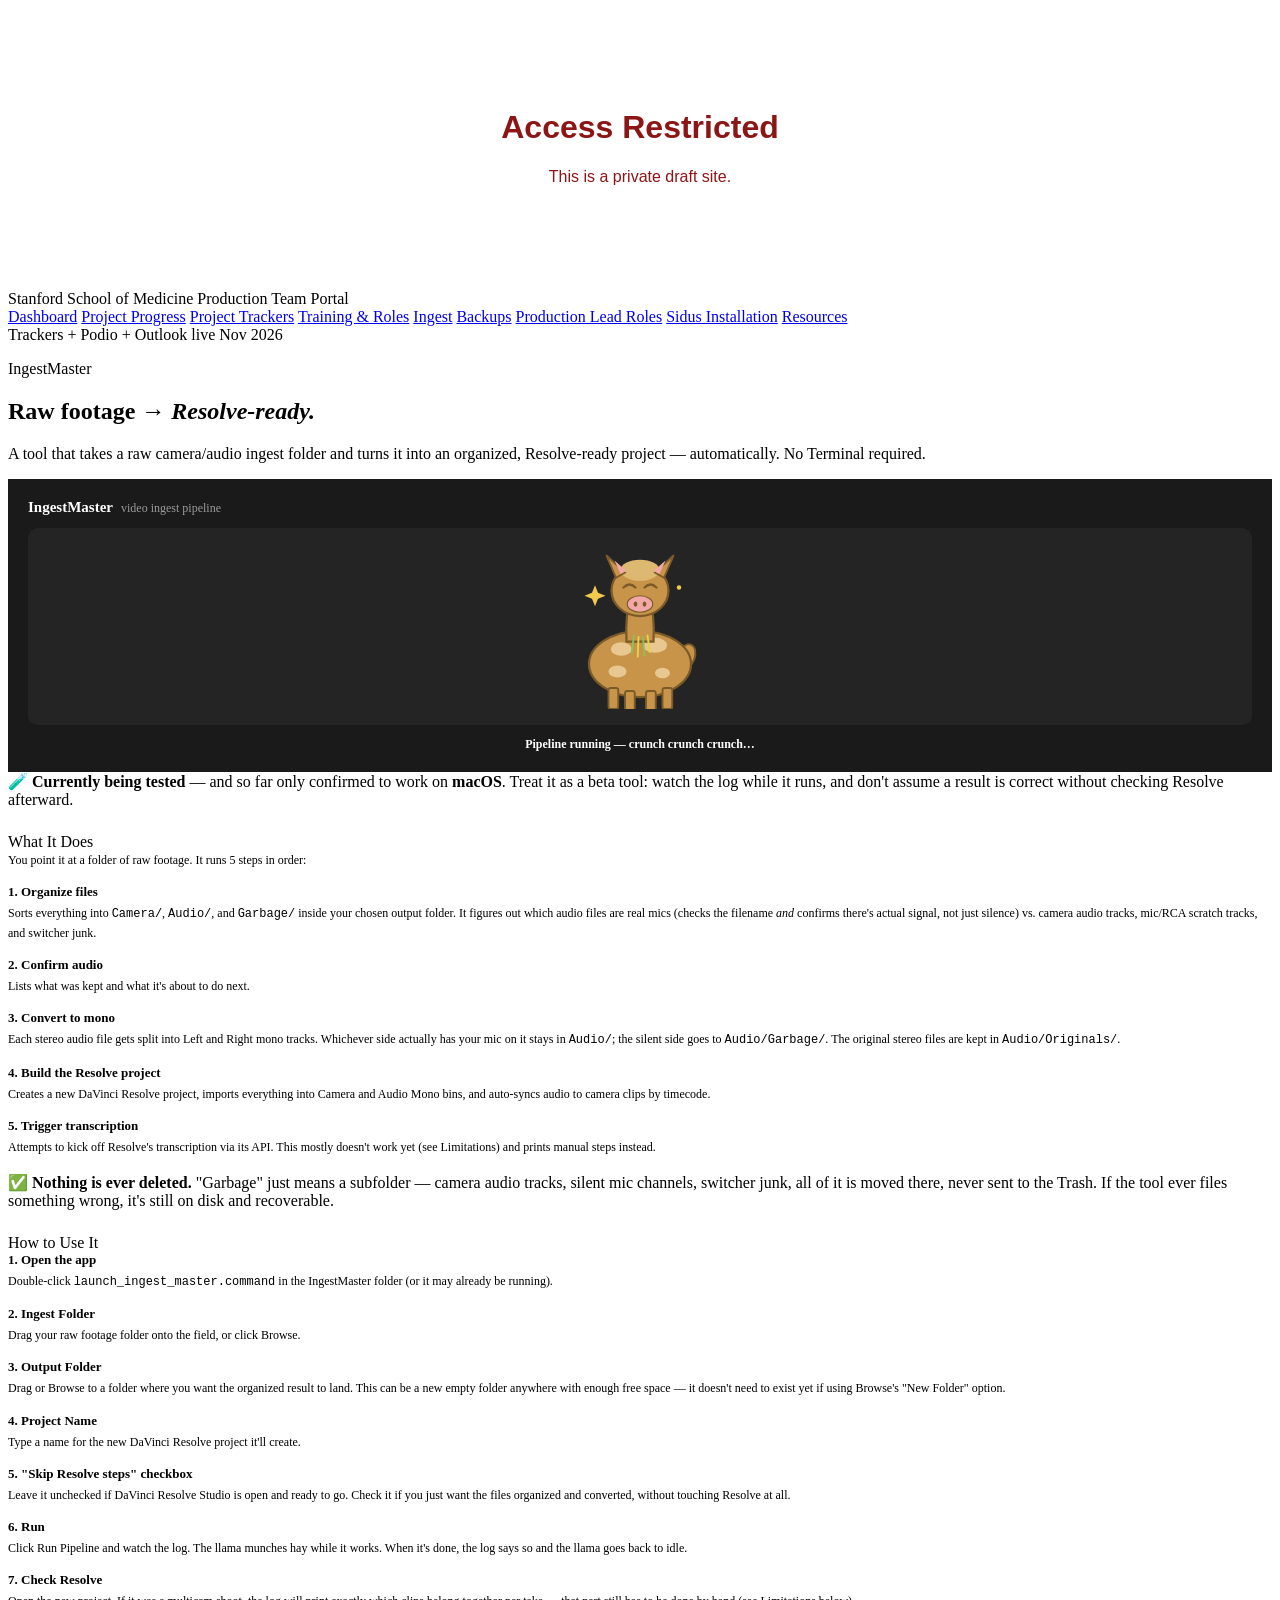
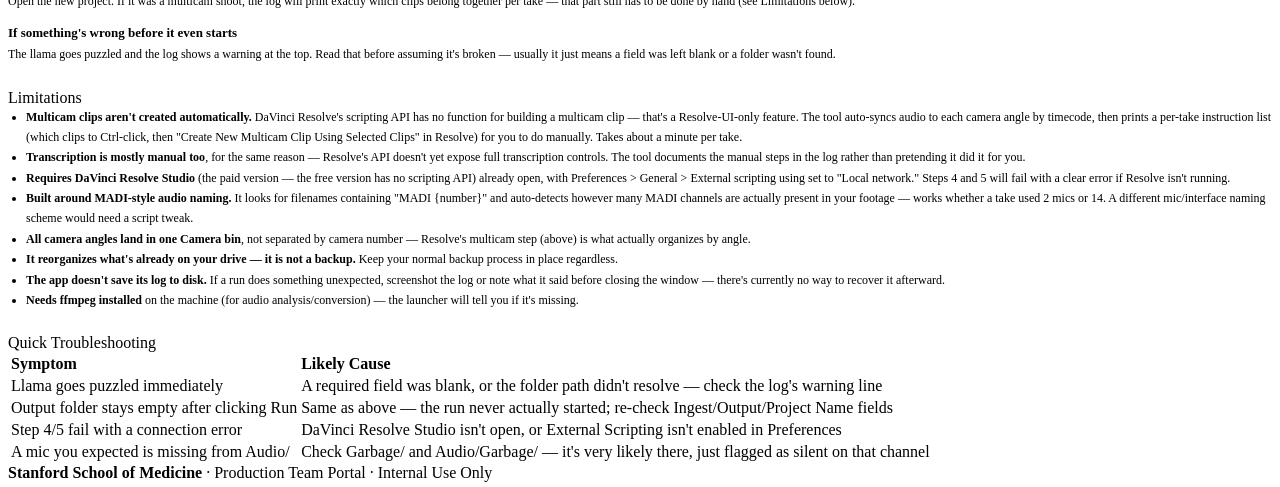
<file: ingest.html>
<!DOCTYPE html>
<html lang="en">
<head>
<script>
// Lightweight draft-access gate — NOT real security (visible in page source
// to anyone who looks), just a soft deterrent against casual link-sharing
// while this is a public draft. Placed first in <head> so it blocks
// rendering (via the synchronous prompt()) before any real content parses.
(function () {
  var PASSWORD = "EdtechPortal";
  var KEY = "edtech-portal-auth";
  if (sessionStorage.getItem(KEY) === "1") return;
  var attempt = prompt("This is a private draft. Enter the password to continue:");
  var tries = 0;
  while (attempt !== PASSWORD && tries < 2) {
    attempt = prompt("Incorrect — try again:");
    tries++;
  }
  if (attempt === PASSWORD) {
    sessionStorage.setItem(KEY, "1");
  } else {
    document.documentElement.innerHTML =
      '<body style="font-family:sans-serif; padding:80px 20px; text-align:center; color:#8C1515;">' +
      '<h1>Access Restricted</h1><p>This is a private draft site.</p></body>';
    throw new Error("Access denied");
  }
})();
</script>
<meta charset="UTF-8">
<meta name="viewport" content="width=device-width, initial-scale=1.0">
<title>Ingest — Production Team Portal</title>
<link href="https://fonts.googleapis.com/css2?family=DM+Sans:opsz,wght@9..40,300;9..40,400;9..40,500;9..40,600;9..40,700&display=swap" rel="stylesheet">
<link rel="stylesheet" href="styles.css">
</head>
<body>

<header>
  <div class="header-inner">
    <div class="logo">
      <div class="logo-bar"></div>
      <div class="logo-text">
        <span class="institution">Stanford School of Medicine</span>
        <span class="dept">Production Team Portal</span>
      </div>
    </div>
    <nav class="nav-tabs">
      <a href="index.html" class="nav-tab">Dashboard</a>
      <a href="project-progress.html" class="nav-tab">Project Progress</a>
      <a href="project-trackers.html" class="nav-tab">Project Trackers</a>
      <a href="training.html" class="nav-tab">Training &amp; Roles</a>
      <a href="ingest.html" class="nav-tab active">Ingest</a>
      <a href="backups.html" class="nav-tab">Backups</a>
      <a href="production-roles.html" class="nav-tab">Production Lead Roles</a>
      <a href="sidus-installation.html" class="nav-tab">Sidus Installation</a>
      <a href="resources.html" class="nav-tab">Resources</a>
      <!-- Forms tab hidden for now (2026-08-06) — forms.html still exists, just unlinked from nav -->
    </nav>
    <div class="header-right">
      <span class="live-dot">Trackers + Podio + Outlook live</span>
      <span class="badge">Nov 2026</span>
    </div>
  </div>
</header>

<section class="hero">
  <div class="hero-inner">
    <div>
      <p class="hero-eyebrow">IngestMaster</p>
      <h1>Raw footage → <em>Resolve-ready.</em></h1>
      <p class="hero-desc">A tool that takes a raw camera/audio ingest folder and turns it into an organized, Resolve-ready project — automatically. No Terminal required.</p>
    </div>

    <!-- The app's own mascot, recreated in SVG from ingest_master_app.py's
         LlamaCanvas colors/pose (idle, eating hay) — just for fun. -->
    <div style="background:#1a1a1a; border-radius: var(--radius-lg); padding: 20px; display:flex; flex-direction:column; align-items:center; gap:12px;">
      <div style="width:100%; display:flex; align-items:baseline; gap:8px;">
        <span style="color:#fff; font-weight:700; font-size:15px;">IngestMaster</span>
        <span style="color:#9a9a9a; font-size:12px;">video ingest pipeline</span>
      </div>
      <div style="background:#242424; border-radius:10px; padding:16px 0; width:100%; display:flex; justify-content:center;">
        <svg viewBox="0 0 200 220" width="150" height="165" xmlns="http://www.w3.org/2000/svg">
          <path d="M40 55 L44 65 L54 69 L44 73 L40 83 L36 73 L26 69 L36 65 Z" fill="#F2C94C"/>
          <circle cx="152" cy="58" r="3" fill="#F2C94C"/>
          <ellipse cx="162" cy="150" rx="11" ry="17" fill="#C8944A" stroke="#7A5A28" stroke-width="2.5" transform="rotate(20 162 150)"/>
          <ellipse cx="100" cy="160" rx="68" ry="44" fill="#C8944A" stroke="#7A5A28" stroke-width="3"/>
          <ellipse cx="75" cy="140" rx="14" ry="9" fill="#E8C890"/>
          <ellipse cx="120" cy="135" rx="16" ry="10" fill="#E8C890"/>
          <ellipse cx="70" cy="170" rx="12" ry="8" fill="#E8C890"/>
          <ellipse cx="130" cy="172" rx="10" ry="7" fill="#E8C890"/>
          <rect x="58" y="192" width="13" height="28" rx="3" fill="#C8944A" stroke="#7A5A28" stroke-width="2.5"/>
          <rect x="80" y="196" width="13" height="26" rx="3" fill="#C8944A" stroke="#7A5A28" stroke-width="2.5"/>
          <rect x="108" y="196" width="13" height="26" rx="3" fill="#C8944A" stroke="#7A5A28" stroke-width="2.5"/>
          <rect x="130" y="192" width="13" height="28" rx="3" fill="#C8944A" stroke="#7A5A28" stroke-width="2.5"/>
          <path d="M82 130 Q80 95 88 70 L112 70 Q120 95 118 130 Z" fill="#C8944A" stroke="#7A5A28" stroke-width="3"/>
          <path d="M92 122 L89 145" stroke="#8FBF5A" stroke-width="2.5" stroke-linecap="round"/>
          <path d="M98 124 L97 150" stroke="#E8D24A" stroke-width="2.5" stroke-linecap="round"/>
          <path d="M104 124 L106 149" stroke="#8FBF5A" stroke-width="2.5" stroke-linecap="round"/>
          <path d="M110 122 L113 144" stroke="#E8D24A" stroke-width="2.5" stroke-linecap="round"/>
          <ellipse cx="100" cy="62" rx="38" ry="34" fill="#C8944A" stroke="#7A5A28" stroke-width="3"/>
          <ellipse cx="100" cy="35" rx="26" ry="14" fill="#DDB870"/>
          <path d="M68 45 L55 15 L80 38 Z" fill="#C8944A" stroke="#7A5A28" stroke-width="2.5"/>
          <path d="M74 40 L66 22 L82 36 Z" fill="#F2A8A8"/>
          <path d="M132 45 L145 15 L120 38 Z" fill="#C8944A" stroke="#7A5A28" stroke-width="2.5"/>
          <path d="M126 40 L134 22 L118 36 Z" fill="#F2A8A8"/>
          <path d="M78 58 Q86 50 94 58" fill="none" stroke="#7A5A28" stroke-width="3" stroke-linecap="round"/>
          <path d="M106 58 Q114 50 122 58" fill="none" stroke="#7A5A28" stroke-width="3" stroke-linecap="round"/>
          <ellipse cx="100" cy="80" rx="17" ry="11" fill="#F2A8A8" stroke="#7A5A28" stroke-width="1.5"/>
          <ellipse cx="94" cy="80" rx="2.5" ry="3.5" fill="#7A5A28"/>
          <ellipse cx="106" cy="80" rx="2.5" ry="3.5" fill="#7A5A28"/>
        </svg>
      </div>
      <div style="color:#fff; font-size:12px; font-weight:600;">Pipeline running — crunch crunch crunch…</div>
    </div>
  </div>
</section>

<div class="main">

  <div class="mock-notice" style="margin-bottom: 24px;">
    🧪 <strong>Currently being tested</strong> — and so far only confirmed to work on <strong>macOS</strong>. Treat it as a beta tool: watch the log while it runs, and don't assume a result is correct without checking Resolve afterward.
  </div>

  <div class="dash-card" style="margin-bottom: 24px;">
    <div class="dash-card-header">
      <div class="dash-card-title">What It Does</div>
    </div>
    <p style="font-size:12px; color:var(--ink-mid); line-height:1.6; margin:0 0 14px;">You point it at a folder of raw footage. It runs 5 steps in order:</p>

    <div style="display:flex; flex-direction:column; gap:14px;">
      <div>
        <div style="font-size:13px; font-weight:600; color:var(--ink); margin-bottom:4px;">1. Organize files</div>
        <p style="font-size:12px; color:var(--ink-mid); line-height:1.6; margin:0;">Sorts everything into <code>Camera/</code>, <code>Audio/</code>, and <code>Garbage/</code> inside your chosen output folder. It figures out which audio files are real mics (checks the filename <em>and</em> confirms there's actual signal, not just silence) vs. camera audio tracks, mic/RCA scratch tracks, and switcher junk.</p>
      </div>
      <div>
        <div style="font-size:13px; font-weight:600; color:var(--ink); margin-bottom:4px;">2. Confirm audio</div>
        <p style="font-size:12px; color:var(--ink-mid); line-height:1.6; margin:0;">Lists what was kept and what it's about to do next.</p>
      </div>
      <div>
        <div style="font-size:13px; font-weight:600; color:var(--ink); margin-bottom:4px;">3. Convert to mono</div>
        <p style="font-size:12px; color:var(--ink-mid); line-height:1.6; margin:0;">Each stereo audio file gets split into Left and Right mono tracks. Whichever side actually has your mic on it stays in <code>Audio/</code>; the silent side goes to <code>Audio/Garbage/</code>. The original stereo files are kept in <code>Audio/Originals/</code>.</p>
      </div>
      <div>
        <div style="font-size:13px; font-weight:600; color:var(--ink); margin-bottom:4px;">4. Build the Resolve project</div>
        <p style="font-size:12px; color:var(--ink-mid); line-height:1.6; margin:0;">Creates a new DaVinci Resolve project, imports everything into Camera and Audio Mono bins, and auto-syncs audio to camera clips by timecode.</p>
      </div>
      <div>
        <div style="font-size:13px; font-weight:600; color:var(--ink); margin-bottom:4px;">5. Trigger transcription</div>
        <p style="font-size:12px; color:var(--ink-mid); line-height:1.6; margin:0;">Attempts to kick off Resolve's transcription via its API. This mostly doesn't work yet (see Limitations) and prints manual steps instead.</p>
      </div>
    </div>

    <div class="data-notice" style="margin-top:16px; margin-bottom:0;">
      ✅ <strong>Nothing is ever deleted.</strong> "Garbage" just means a subfolder — camera audio tracks, silent mic channels, switcher junk, all of it is moved there, never sent to the Trash. If the tool ever files something wrong, it's still on disk and recoverable.
    </div>
  </div>

  <div class="dash-card" style="margin-bottom: 24px;">
    <div class="dash-card-header">
      <div class="dash-card-title">How to Use It</div>
    </div>
    <div style="display:flex; flex-direction:column; gap:14px;">
      <div>
        <div style="font-size:13px; font-weight:600; color:var(--ink); margin-bottom:4px;">1. Open the app</div>
        <p style="font-size:12px; color:var(--ink-mid); line-height:1.6; margin:0;">Double-click <code>launch_ingest_master.command</code> in the IngestMaster folder (or it may already be running).</p>
      </div>
      <div>
        <div style="font-size:13px; font-weight:600; color:var(--ink); margin-bottom:4px;">2. Ingest Folder</div>
        <p style="font-size:12px; color:var(--ink-mid); line-height:1.6; margin:0;">Drag your raw footage folder onto the field, or click Browse.</p>
      </div>
      <div>
        <div style="font-size:13px; font-weight:600; color:var(--ink); margin-bottom:4px;">3. Output Folder</div>
        <p style="font-size:12px; color:var(--ink-mid); line-height:1.6; margin:0;">Drag or Browse to a folder where you want the organized result to land. This can be a new empty folder anywhere with enough free space — it doesn't need to exist yet if using Browse's "New Folder" option.</p>
      </div>
      <div>
        <div style="font-size:13px; font-weight:600; color:var(--ink); margin-bottom:4px;">4. Project Name</div>
        <p style="font-size:12px; color:var(--ink-mid); line-height:1.6; margin:0;">Type a name for the new DaVinci Resolve project it'll create.</p>
      </div>
      <div>
        <div style="font-size:13px; font-weight:600; color:var(--ink); margin-bottom:4px;">5. "Skip Resolve steps" checkbox</div>
        <p style="font-size:12px; color:var(--ink-mid); line-height:1.6; margin:0;">Leave it unchecked if DaVinci Resolve Studio is open and ready to go. Check it if you just want the files organized and converted, without touching Resolve at all.</p>
      </div>
      <div>
        <div style="font-size:13px; font-weight:600; color:var(--ink); margin-bottom:4px;">6. Run</div>
        <p style="font-size:12px; color:var(--ink-mid); line-height:1.6; margin:0;">Click Run Pipeline and watch the log. The llama munches hay while it works. When it's done, the log says so and the llama goes back to idle.</p>
      </div>
      <div>
        <div style="font-size:13px; font-weight:600; color:var(--ink); margin-bottom:4px;">7. Check Resolve</div>
        <p style="font-size:12px; color:var(--ink-mid); line-height:1.6; margin:0;">Open the new project. If it was a multicam shoot, the log will print exactly which clips belong together per take — that part still has to be done by hand (see Limitations below).</p>
      </div>
      <div>
        <div style="font-size:13px; font-weight:600; color:var(--ink); margin-bottom:4px;">If something's wrong before it even starts</div>
        <p style="font-size:12px; color:var(--ink-mid); line-height:1.6; margin:0;">The llama goes puzzled and the log shows a warning at the top. Read that before assuming it's broken — usually it just means a field was left blank or a folder wasn't found.</p>
      </div>
    </div>
  </div>

  <div class="dash-card" style="margin-bottom: 24px;">
    <div class="dash-card-header">
      <div class="dash-card-title">Limitations</div>
    </div>
    <ul style="font-size:12px; color:var(--ink-mid); line-height:1.7; margin:0; padding-left:18px;">
      <li><strong>Multicam clips aren't created automatically.</strong> DaVinci Resolve's scripting API has no function for building a multicam clip — that's a Resolve-UI-only feature. The tool auto-syncs audio to each camera angle by timecode, then prints a per-take instruction list (which clips to Ctrl-click, then "Create New Multicam Clip Using Selected Clips" in Resolve) for you to do manually. Takes about a minute per take.</li>
      <li><strong>Transcription is mostly manual too</strong>, for the same reason — Resolve's API doesn't yet expose full transcription controls. The tool documents the manual steps in the log rather than pretending it did it for you.</li>
      <li><strong>Requires DaVinci Resolve Studio</strong> (the paid version — the free version has no scripting API) already open, with Preferences &gt; General &gt; External scripting using set to "Local network." Steps 4 and 5 will fail with a clear error if Resolve isn't running.</li>
      <li><strong>Built around MADI-style audio naming.</strong> It looks for filenames containing "MADI {number}" and auto-detects however many MADI channels are actually present in your footage — works whether a take used 2 mics or 14. A different mic/interface naming scheme would need a script tweak.</li>
      <li><strong>All camera angles land in one Camera bin</strong>, not separated by camera number — Resolve's multicam step (above) is what actually organizes by angle.</li>
      <li><strong>It reorganizes what's already on your drive — it is not a backup.</strong> Keep your normal backup process in place regardless.</li>
      <li><strong>The app doesn't save its log to disk.</strong> If a run does something unexpected, screenshot the log or note what it said before closing the window — there's currently no way to recover it afterward.</li>
      <li><strong>Needs ffmpeg installed</strong> on the machine (for audio analysis/conversion) — the launcher will tell you if it's missing.</li>
    </ul>
  </div>

  <div class="dash-card">
    <div class="dash-card-header">
      <div class="dash-card-title">Quick Troubleshooting</div>
    </div>
    <div class="matrix-wrap">
      <table class="matrix-table">
        <thead>
          <tr><th style="text-align:left;">Symptom</th><th style="text-align:left;">Likely Cause</th></tr>
        </thead>
        <tbody>
          <tr>
            <td style="text-align:left;">Llama goes puzzled immediately</td>
            <td style="text-align:left;">A required field was blank, or the folder path didn't resolve — check the log's warning line</td>
          </tr>
          <tr>
            <td style="text-align:left;">Output folder stays empty after clicking Run</td>
            <td style="text-align:left;">Same as above — the run never actually started; re-check Ingest/Output/Project Name fields</td>
          </tr>
          <tr>
            <td style="text-align:left;">Step 4/5 fail with a connection error</td>
            <td style="text-align:left;">DaVinci Resolve Studio isn't open, or External Scripting isn't enabled in Preferences</td>
          </tr>
          <tr>
            <td style="text-align:left;">A mic you expected is missing from Audio/</td>
            <td style="text-align:left;">Check Garbage/ and Audio/Garbage/ — it's very likely there, just flagged as silent on that channel</td>
          </tr>
        </tbody>
      </table>
    </div>
  </div>

</div>

<footer>
  <strong>Stanford School of Medicine</strong> · Production Team Portal · Internal Use Only
</footer>

</body>
</html>
</file>
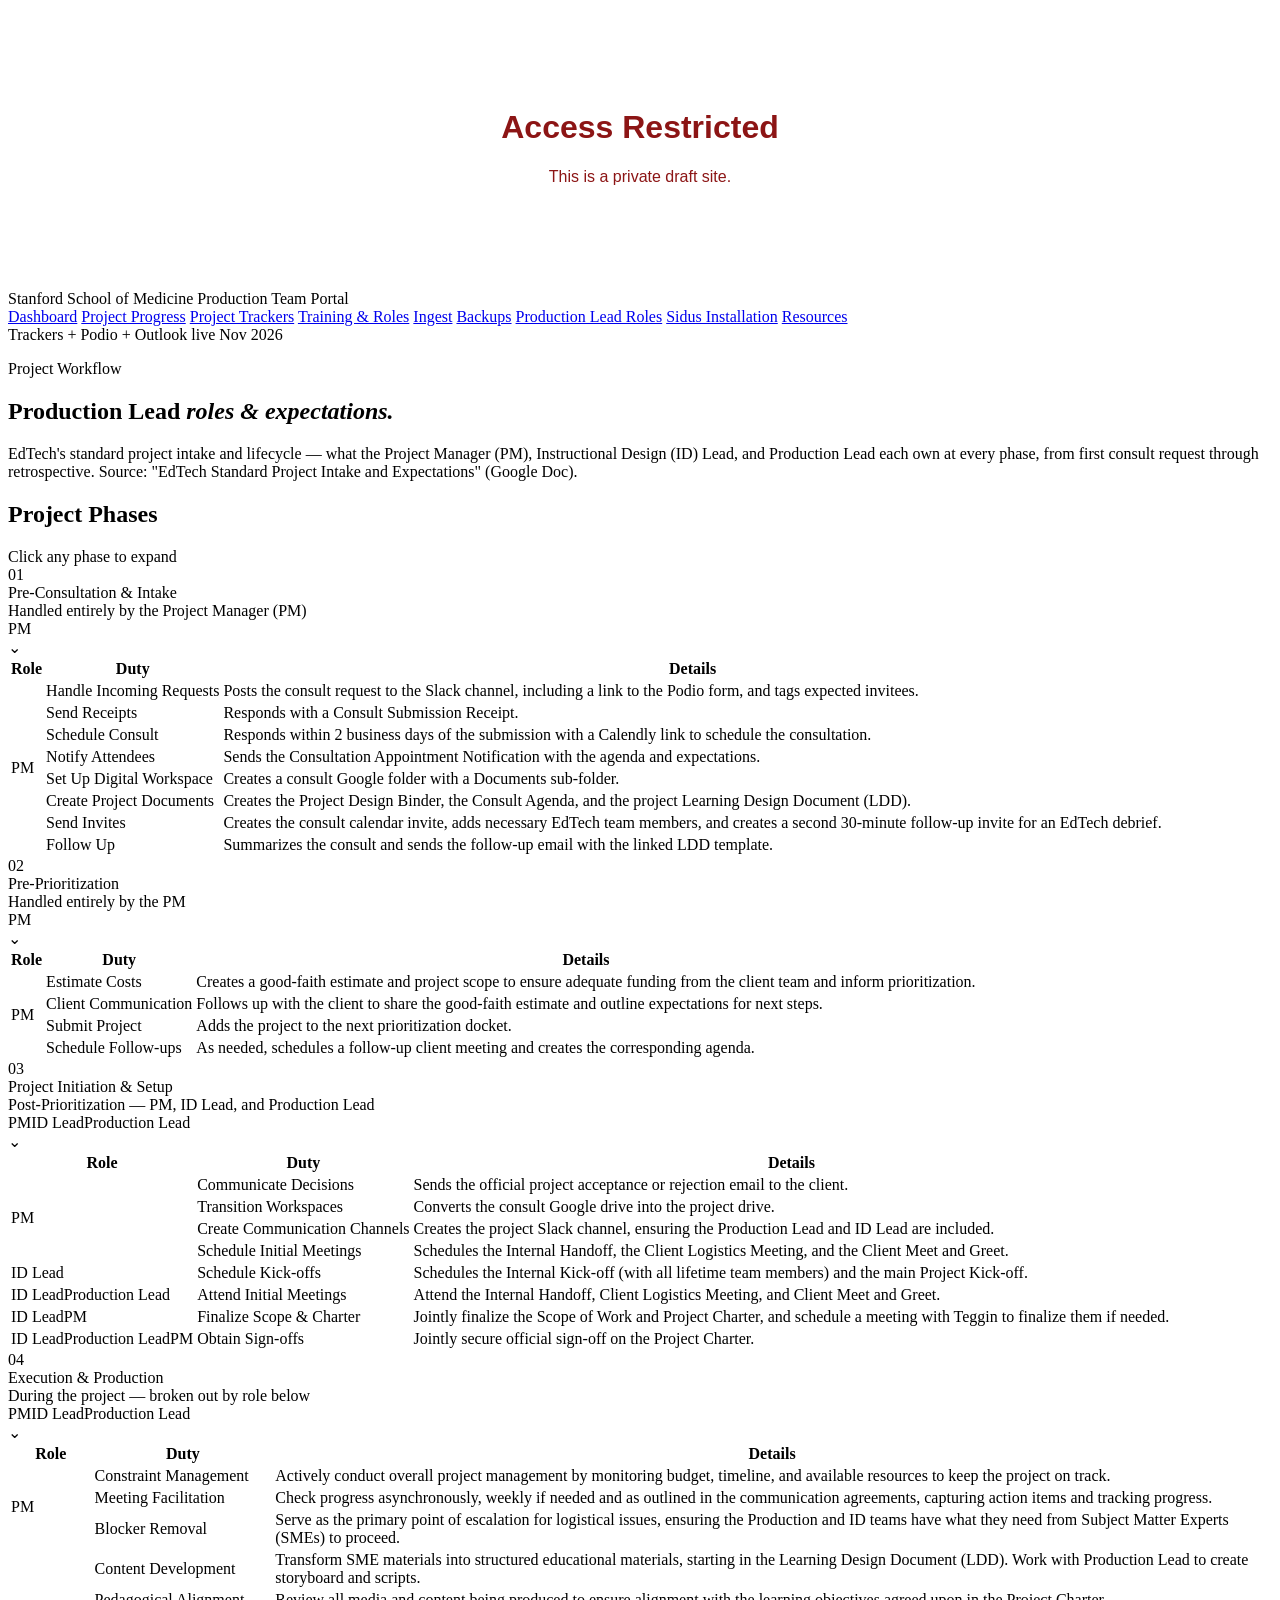
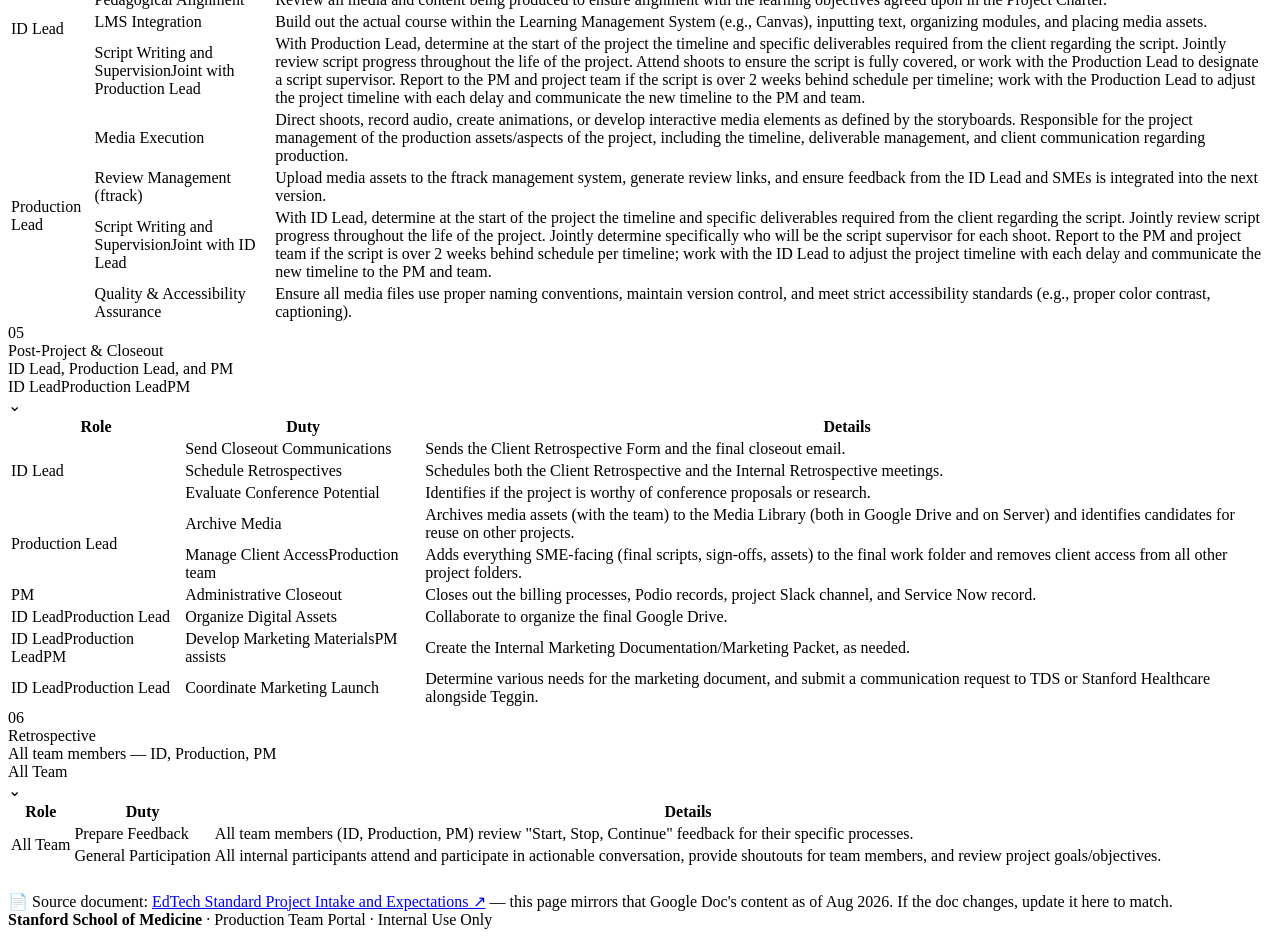
<file: production-roles.html>
<!DOCTYPE html>
<html lang="en">
<head>
<script>
// Lightweight draft-access gate — NOT real security (visible in page source
// to anyone who looks), just a soft deterrent against casual link-sharing
// while this is a public draft. Placed first in <head> so it blocks
// rendering (via the synchronous prompt()) before any real content parses.
(function () {
  var PASSWORD = "EdtechPortal";
  var KEY = "edtech-portal-auth";
  if (sessionStorage.getItem(KEY) === "1") return;
  var attempt = prompt("This is a private draft. Enter the password to continue:");
  var tries = 0;
  while (attempt !== PASSWORD && tries < 2) {
    attempt = prompt("Incorrect — try again:");
    tries++;
  }
  if (attempt === PASSWORD) {
    sessionStorage.setItem(KEY, "1");
  } else {
    document.documentElement.innerHTML =
      '<body style="font-family:sans-serif; padding:80px 20px; text-align:center; color:#8C1515;">' +
      '<h1>Access Restricted</h1><p>This is a private draft site.</p></body>';
    throw new Error("Access denied");
  }
})();
</script>
<meta charset="UTF-8">
<meta name="viewport" content="width=device-width, initial-scale=1.0">
<title>Production Lead Roles — Production Team Portal</title>
<link href="https://fonts.googleapis.com/css2?family=DM+Sans:opsz,wght@9..40,300;9..40,400;9..40,500;9..40,600;9..40,700&display=swap" rel="stylesheet">
<link rel="stylesheet" href="styles.css">
</head>
<body>

<header>
  <div class="header-inner">
    <div class="logo">
      <div class="logo-bar"></div>
      <div class="logo-text">
        <span class="institution">Stanford School of Medicine</span>
        <span class="dept">Production Team Portal</span>
      </div>
    </div>
    <nav class="nav-tabs">
      <a href="index.html" class="nav-tab">Dashboard</a>
      <a href="project-progress.html" class="nav-tab">Project Progress</a>
      <a href="project-trackers.html" class="nav-tab">Project Trackers</a>
      <a href="training.html" class="nav-tab">Training &amp; Roles</a>
      <a href="ingest.html" class="nav-tab">Ingest</a>
      <a href="backups.html" class="nav-tab">Backups</a>
      <a href="production-roles.html" class="nav-tab active">Production Lead Roles</a>
      <a href="sidus-installation.html" class="nav-tab">Sidus Installation</a>
      <a href="resources.html" class="nav-tab">Resources</a>
      <!-- Forms tab hidden for now (2026-08-06) — forms.html still exists, just unlinked from nav -->
    </nav>
    <div class="header-right">
      <span class="live-dot">Trackers + Podio + Outlook live</span>
      <span class="badge">Nov 2026</span>
    </div>
  </div>
</header>

<section class="hero">
  <div class="hero-inner">
    <div>
      <p class="hero-eyebrow">Project Workflow</p>
      <h1>Production Lead <em>roles &amp; expectations.</em></h1>
      <p class="hero-desc">EdTech's standard project intake and lifecycle — what the Project Manager (PM), Instructional Design (ID) Lead, and Production Lead each own at every phase, from first consult request through retrospective. Source: "EdTech Standard Project Intake and Expectations" (Google Doc).</p>
    </div>
  </div>
</section>

<div class="main">

  <div class="section-header">
    <h2>Project Phases</h2>
    <span>Click any phase to expand</span>
  </div>

  <div class="roles-grid">

    <div class="role-card" onclick="toggle(this)">
      <div class="role-header">
        <span class="role-num">01</span>
        <div class="role-title-wrap"><div class="role-title">Pre-Consultation &amp; Intake</div><div class="role-subtitle">Handled entirely by the Project Manager (PM)</div></div>
        <div class="role-tags"><span class="role-pill role-pill-sm role-pill-pm">PM</span></div>
        <span class="role-toggle">⌄</span>
      </div>
      <div class="role-body">
        <div class="duty-table-wrap">
        <table class="duty-table">
          <thead><tr><th class="role-col">Role</th><th class="duty-col">Duty</th><th>Details</th></tr></thead>
          <tbody>
            <tr>
              <td class="role-cell" rowspan="8"><span class="role-pill role-pill-pm">PM</span></td>
              <td class="duty-name-cell">Handle Incoming Requests</td>
              <td class="duty-desc-cell">Posts the consult request to the Slack channel, including a link to the Podio form, and tags expected invitees.</td>
            </tr>
            <tr><td class="duty-name-cell">Send Receipts</td><td class="duty-desc-cell">Responds with a Consult Submission Receipt.</td></tr>
            <tr><td class="duty-name-cell">Schedule Consult</td><td class="duty-desc-cell">Responds within 2 business days of the submission with a Calendly link to schedule the consultation.</td></tr>
            <tr><td class="duty-name-cell">Notify Attendees</td><td class="duty-desc-cell">Sends the Consultation Appointment Notification with the agenda and expectations.</td></tr>
            <tr><td class="duty-name-cell">Set Up Digital Workspace</td><td class="duty-desc-cell">Creates a consult Google folder with a Documents sub-folder.</td></tr>
            <tr><td class="duty-name-cell">Create Project Documents</td><td class="duty-desc-cell">Creates the Project Design Binder, the Consult Agenda, and the project Learning Design Document (LDD).</td></tr>
            <tr><td class="duty-name-cell">Send Invites</td><td class="duty-desc-cell">Creates the consult calendar invite, adds necessary EdTech team members, and creates a second 30-minute follow-up invite for an EdTech debrief.</td></tr>
            <tr><td class="duty-name-cell">Follow Up</td><td class="duty-desc-cell">Summarizes the consult and sends the follow-up email with the linked LDD template.</td></tr>
          </tbody>
        </table>
        </div>
      </div>
    </div>

    <div class="role-card" onclick="toggle(this)">
      <div class="role-header">
        <span class="role-num">02</span>
        <div class="role-title-wrap"><div class="role-title">Pre-Prioritization</div><div class="role-subtitle">Handled entirely by the PM</div></div>
        <div class="role-tags"><span class="role-pill role-pill-sm role-pill-pm">PM</span></div>
        <span class="role-toggle">⌄</span>
      </div>
      <div class="role-body">
        <div class="duty-table-wrap">
        <table class="duty-table">
          <thead><tr><th class="role-col">Role</th><th class="duty-col">Duty</th><th>Details</th></tr></thead>
          <tbody>
            <tr>
              <td class="role-cell" rowspan="4"><span class="role-pill role-pill-pm">PM</span></td>
              <td class="duty-name-cell">Estimate Costs</td>
              <td class="duty-desc-cell">Creates a good-faith estimate and project scope to ensure adequate funding from the client team and inform prioritization.</td>
            </tr>
            <tr><td class="duty-name-cell">Client Communication</td><td class="duty-desc-cell">Follows up with the client to share the good-faith estimate and outline expectations for next steps.</td></tr>
            <tr><td class="duty-name-cell">Submit Project</td><td class="duty-desc-cell">Adds the project to the next prioritization docket.</td></tr>
            <tr><td class="duty-name-cell">Schedule Follow-ups</td><td class="duty-desc-cell">As needed, schedules a follow-up client meeting and creates the corresponding agenda.</td></tr>
          </tbody>
        </table>
        </div>
      </div>
    </div>

    <div class="role-card" onclick="toggle(this)">
      <div class="role-header">
        <span class="role-num">03</span>
        <div class="role-title-wrap"><div class="role-title">Project Initiation &amp; Setup</div><div class="role-subtitle">Post-Prioritization — PM, ID Lead, and Production Lead</div></div>
        <div class="role-tags"><span class="role-pill role-pill-sm role-pill-pm">PM</span><span class="role-pill role-pill-sm role-pill-id">ID Lead</span><span class="role-pill role-pill-sm role-pill-prod">Production Lead</span></div>
        <span class="role-toggle">⌄</span>
      </div>
      <div class="role-body">
        <div class="duty-table-wrap">
        <table class="duty-table">
          <thead><tr><th class="role-col">Role</th><th class="duty-col">Duty</th><th>Details</th></tr></thead>
          <tbody>
            <tr>
              <td class="role-cell" rowspan="4"><span class="role-pill role-pill-pm">PM</span></td>
              <td class="duty-name-cell">Communicate Decisions</td>
              <td class="duty-desc-cell">Sends the official project acceptance or rejection email to the client.</td>
            </tr>
            <tr><td class="duty-name-cell">Transition Workspaces</td><td class="duty-desc-cell">Converts the consult Google drive into the project drive.</td></tr>
            <tr><td class="duty-name-cell">Create Communication Channels</td><td class="duty-desc-cell">Creates the project Slack channel, ensuring the Production Lead and ID Lead are included.</td></tr>
            <tr><td class="duty-name-cell">Schedule Initial Meetings</td><td class="duty-desc-cell">Schedules the Internal Handoff, the Client Logistics Meeting, and the Client Meet and Greet.</td></tr>

            <tr class="group-start">
              <td class="role-cell" rowspan="1"><span class="role-pill role-pill-id">ID Lead</span></td>
              <td class="duty-name-cell">Schedule Kick-offs</td>
              <td class="duty-desc-cell">Schedules the Internal Kick-off (with all lifetime team members) and the main Project Kick-off.</td>
            </tr>

            <tr class="group-start">
              <td class="role-cell"><div class="role-pill-group"><span class="role-pill role-pill-sm role-pill-id">ID Lead</span><span class="role-pill role-pill-sm role-pill-prod">Production Lead</span></div></td>
              <td class="duty-name-cell">Attend Initial Meetings</td>
              <td class="duty-desc-cell">Attend the Internal Handoff, Client Logistics Meeting, and Client Meet and Greet.</td>
            </tr>
            <tr>
              <td class="role-cell"><div class="role-pill-group"><span class="role-pill role-pill-sm role-pill-id">ID Lead</span><span class="role-pill role-pill-sm role-pill-pm">PM</span></div></td>
              <td class="duty-name-cell">Finalize Scope &amp; Charter</td>
              <td class="duty-desc-cell">Jointly finalize the Scope of Work and Project Charter, and schedule a meeting with Teggin to finalize them if needed.</td>
            </tr>
            <tr>
              <td class="role-cell"><div class="role-pill-group"><span class="role-pill role-pill-sm role-pill-id">ID Lead</span><span class="role-pill role-pill-sm role-pill-prod">Production Lead</span><span class="role-pill role-pill-sm role-pill-pm">PM</span></div></td>
              <td class="duty-name-cell">Obtain Sign-offs</td>
              <td class="duty-desc-cell">Jointly secure official sign-off on the Project Charter.</td>
            </tr>
          </tbody>
        </table>
        </div>
      </div>
    </div>

    <div class="role-card" onclick="toggle(this)">
      <div class="role-header">
        <span class="role-num">04</span>
        <div class="role-title-wrap"><div class="role-title">Execution &amp; Production</div><div class="role-subtitle">During the project — broken out by role below</div></div>
        <div class="role-tags"><span class="role-pill role-pill-sm role-pill-pm">PM</span><span class="role-pill role-pill-sm role-pill-id">ID Lead</span><span class="role-pill role-pill-sm role-pill-prod">Production Lead</span></div>
        <span class="role-toggle">⌄</span>
      </div>
      <div class="role-body">
        <div class="duty-table-wrap">
        <table class="duty-table">
          <thead><tr><th class="role-col">Role</th><th class="duty-col">Duty</th><th>Details</th></tr></thead>
          <tbody>
            <tr>
              <td class="role-cell" rowspan="3"><span class="role-pill role-pill-pm">PM</span></td>
              <td class="duty-name-cell">Constraint Management</td>
              <td class="duty-desc-cell">Actively conduct overall project management by monitoring budget, timeline, and available resources to keep the project on track.</td>
            </tr>
            <tr><td class="duty-name-cell">Meeting Facilitation</td><td class="duty-desc-cell">Check progress asynchronously, weekly if needed and as outlined in the communication agreements, capturing action items and tracking progress.</td></tr>
            <tr><td class="duty-name-cell">Blocker Removal</td><td class="duty-desc-cell">Serve as the primary point of escalation for logistical issues, ensuring the Production and ID teams have what they need from Subject Matter Experts (SMEs) to proceed.</td></tr>

            <tr class="group-start">
              <td class="role-cell" rowspan="4"><span class="role-pill role-pill-id">ID Lead</span></td>
              <td class="duty-name-cell">Content Development</td>
              <td class="duty-desc-cell">Transform SME materials into structured educational materials, starting in the Learning Design Document (LDD). Work with Production Lead to create storyboard and scripts.</td>
            </tr>
            <tr><td class="duty-name-cell">Pedagogical Alignment</td><td class="duty-desc-cell">Review all media and content being produced to ensure alignment with the learning objectives agreed upon in the Project Charter.</td></tr>
            <tr><td class="duty-name-cell">LMS Integration</td><td class="duty-desc-cell">Build out the actual course within the Learning Management System (e.g., Canvas), inputting text, organizing modules, and placing media assets.</td></tr>
            <tr><td class="duty-name-cell">Script Writing and Supervision<span class="duty-note">Joint with Production Lead</span></td><td class="duty-desc-cell">With Production Lead, determine at the start of the project the timeline and specific deliverables required from the client regarding the script. Jointly review script progress throughout the life of the project. Attend shoots to ensure the script is fully covered, or work with the Production Lead to designate a script supervisor. Report to the PM and project team if the script is over 2 weeks behind schedule per timeline; work with the Production Lead to adjust the project timeline with each delay and communicate the new timeline to the PM and team.</td></tr>

            <tr class="group-start">
              <td class="role-cell" rowspan="4"><span class="role-pill role-pill-prod">Production Lead</span></td>
              <td class="duty-name-cell">Media Execution</td>
              <td class="duty-desc-cell">Direct shoots, record audio, create animations, or develop interactive media elements as defined by the storyboards. Responsible for the project management of the production assets/aspects of the project, including the timeline, deliverable management, and client communication regarding production.</td>
            </tr>
            <tr><td class="duty-name-cell">Review Management (ftrack)</td><td class="duty-desc-cell">Upload media assets to the ftrack management system, generate review links, and ensure feedback from the ID Lead and SMEs is integrated into the next version.</td></tr>
            <tr><td class="duty-name-cell">Script Writing and Supervision<span class="duty-note">Joint with ID Lead</span></td><td class="duty-desc-cell">With ID Lead, determine at the start of the project the timeline and specific deliverables required from the client regarding the script. Jointly review script progress throughout the life of the project. Jointly determine specifically who will be the script supervisor for each shoot. Report to the PM and project team if the script is over 2 weeks behind schedule per timeline; work with the ID Lead to adjust the project timeline with each delay and communicate the new timeline to the PM and team.</td></tr>
            <tr><td class="duty-name-cell">Quality &amp; Accessibility Assurance</td><td class="duty-desc-cell">Ensure all media files use proper naming conventions, maintain version control, and meet strict accessibility standards (e.g., proper color contrast, captioning).</td></tr>
          </tbody>
        </table>
        </div>
      </div>
    </div>

    <div class="role-card" onclick="toggle(this)">
      <div class="role-header">
        <span class="role-num">05</span>
        <div class="role-title-wrap"><div class="role-title">Post-Project &amp; Closeout</div><div class="role-subtitle">ID Lead, Production Lead, and PM</div></div>
        <div class="role-tags"><span class="role-pill role-pill-sm role-pill-id">ID Lead</span><span class="role-pill role-pill-sm role-pill-prod">Production Lead</span><span class="role-pill role-pill-sm role-pill-pm">PM</span></div>
        <span class="role-toggle">⌄</span>
      </div>
      <div class="role-body">
        <div class="duty-table-wrap">
        <table class="duty-table">
          <thead><tr><th class="role-col">Role</th><th class="duty-col">Duty</th><th>Details</th></tr></thead>
          <tbody>
            <tr>
              <td class="role-cell" rowspan="3"><span class="role-pill role-pill-id">ID Lead</span></td>
              <td class="duty-name-cell">Send Closeout Communications</td>
              <td class="duty-desc-cell">Sends the Client Retrospective Form and the final closeout email.</td>
            </tr>
            <tr><td class="duty-name-cell">Schedule Retrospectives</td><td class="duty-desc-cell">Schedules both the Client Retrospective and the Internal Retrospective meetings.</td></tr>
            <tr><td class="duty-name-cell">Evaluate Conference Potential</td><td class="duty-desc-cell">Identifies if the project is worthy of conference proposals or research.</td></tr>

            <tr class="group-start">
              <td class="role-cell" rowspan="2"><span class="role-pill role-pill-prod">Production Lead</span></td>
              <td class="duty-name-cell">Archive Media</td>
              <td class="duty-desc-cell">Archives media assets (with the team) to the Media Library (both in Google Drive and on Server) and identifies candidates for reuse on other projects.</td>
            </tr>
            <tr><td class="duty-name-cell">Manage Client Access<span class="duty-note">Production team</span></td><td class="duty-desc-cell">Adds everything SME-facing (final scripts, sign-offs, assets) to the final work folder and removes client access from all other project folders.</td></tr>

            <tr class="group-start">
              <td class="role-cell" rowspan="1"><span class="role-pill role-pill-pm">PM</span></td>
              <td class="duty-name-cell">Administrative Closeout</td>
              <td class="duty-desc-cell">Closes out the billing processes, Podio records, project Slack channel, and Service Now record.</td>
            </tr>

            <tr class="group-start">
              <td class="role-cell"><div class="role-pill-group"><span class="role-pill role-pill-sm role-pill-id">ID Lead</span><span class="role-pill role-pill-sm role-pill-prod">Production Lead</span></div></td>
              <td class="duty-name-cell">Organize Digital Assets</td>
              <td class="duty-desc-cell">Collaborate to organize the final Google Drive.</td>
            </tr>
            <tr>
              <td class="role-cell"><div class="role-pill-group"><span class="role-pill role-pill-sm role-pill-id">ID Lead</span><span class="role-pill role-pill-sm role-pill-prod">Production Lead</span><span class="role-pill role-pill-sm role-pill-pm">PM</span></div></td>
              <td class="duty-name-cell">Develop Marketing Materials<span class="duty-note">PM assists</span></td>
              <td class="duty-desc-cell">Create the Internal Marketing Documentation/Marketing Packet, as needed.</td>
            </tr>
            <tr>
              <td class="role-cell"><div class="role-pill-group"><span class="role-pill role-pill-sm role-pill-id">ID Lead</span><span class="role-pill role-pill-sm role-pill-prod">Production Lead</span></div></td>
              <td class="duty-name-cell">Coordinate Marketing Launch</td>
              <td class="duty-desc-cell">Determine various needs for the marketing document, and submit a communication request to TDS or Stanford Healthcare alongside Teggin.</td>
            </tr>
          </tbody>
        </table>
        </div>
      </div>
    </div>

    <div class="role-card" onclick="toggle(this)">
      <div class="role-header">
        <span class="role-num">06</span>
        <div class="role-title-wrap"><div class="role-title">Retrospective</div><div class="role-subtitle">All team members — ID, Production, PM</div></div>
        <div class="role-tags"><span class="role-pill role-pill-sm role-pill-all">All Team</span></div>
        <span class="role-toggle">⌄</span>
      </div>
      <div class="role-body">
        <div class="duty-table-wrap">
        <table class="duty-table">
          <thead><tr><th class="role-col">Role</th><th class="duty-col">Duty</th><th>Details</th></tr></thead>
          <tbody>
            <tr>
              <td class="role-cell" rowspan="2"><span class="role-pill role-pill-all">All Team</span></td>
              <td class="duty-name-cell">Prepare Feedback</td>
              <td class="duty-desc-cell">All team members (ID, Production, PM) review "Start, Stop, Continue" feedback for their specific processes.</td>
            </tr>
            <tr><td class="duty-name-cell">General Participation</td><td class="duty-desc-cell">All internal participants attend and participate in actionable conversation, provide shoutouts for team members, and review project goals/objectives.</td></tr>
          </tbody>
        </table>
        </div>
      </div>
    </div>

  </div>

  <div class="data-notice" style="margin-top:24px;">
    📄 Source document: <a href="https://docs.google.com/document/d/1AWZK0dN4lZv0Z7Rgtg-nT8ooSBow7-Z9xwTtNzZw6O8/edit" target="_blank" rel="noopener">EdTech Standard Project Intake and Expectations ↗</a> — this page mirrors that Google Doc's content as of Aug 2026. If the doc changes, update it here to match.
  </div>

</div>

<footer>
  <strong>Stanford School of Medicine</strong> · Production Team Portal · Internal Use Only
</footer>

<script>
  function toggle(card) {
    const isOpen = card.classList.contains('open');
    document.querySelectorAll('.role-card.open').forEach(c => c.classList.remove('open'));
    if (!isOpen) card.classList.add('open');
  }
</script>

</body>
</html>
</file>
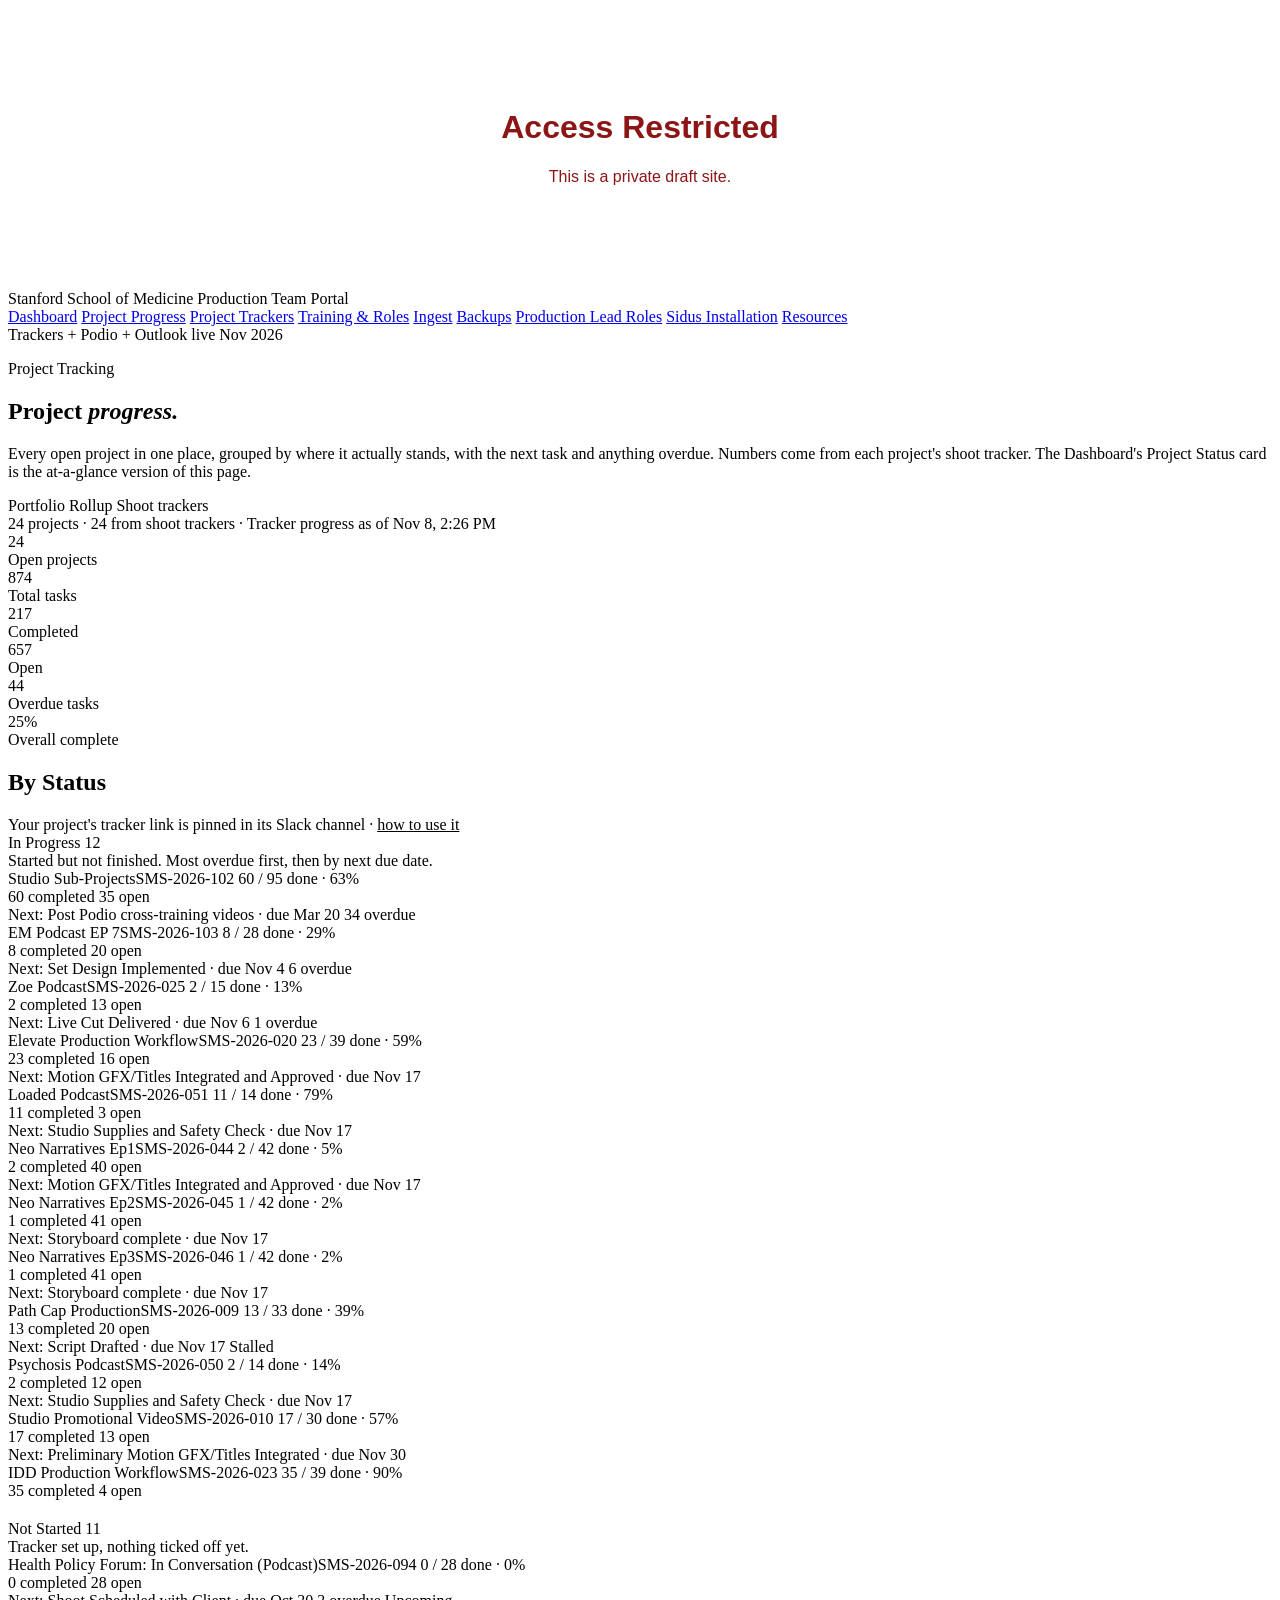
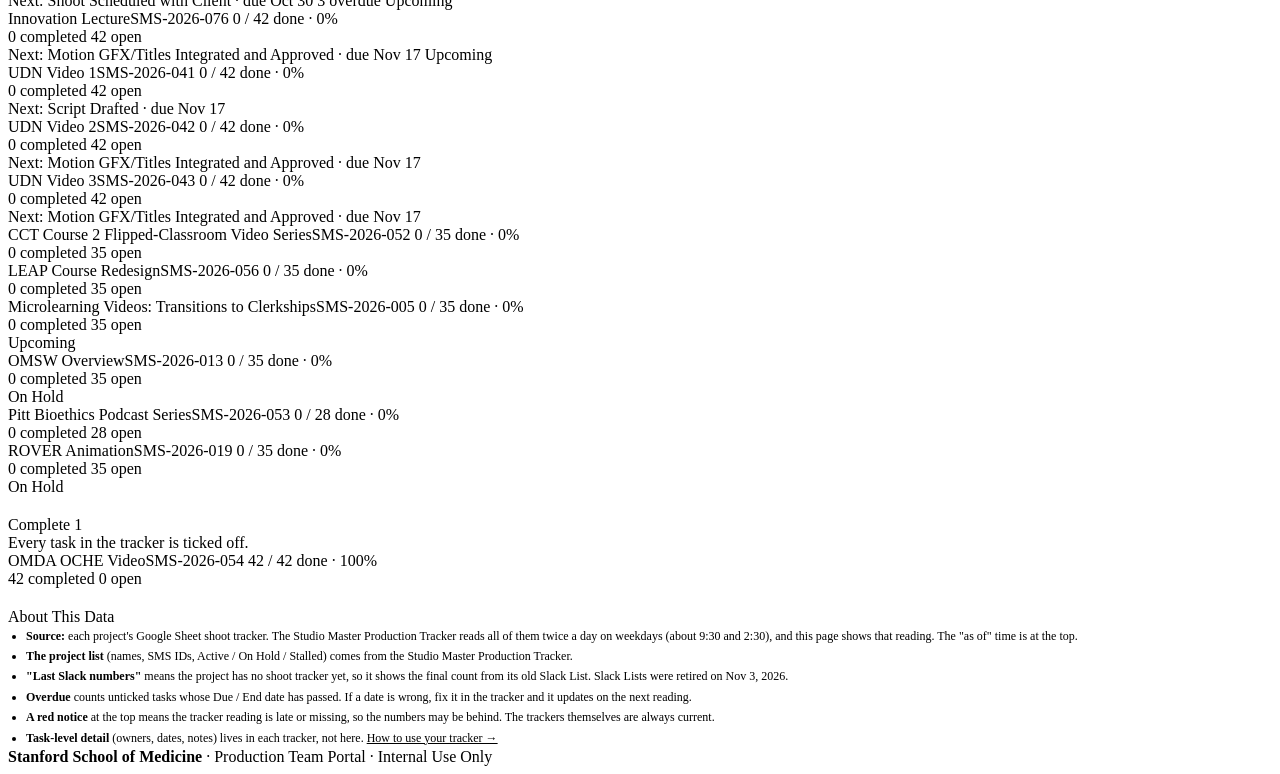
<file: project-progress.html>
<!DOCTYPE html>
<html lang="en">
<head>
<script>
// Lightweight draft-access gate — NOT real security (visible in page source
// to anyone who looks), just a soft deterrent against casual link-sharing
// while this is a public draft. Placed first in <head> so it blocks
// rendering (via the synchronous prompt()) before any real content parses.
(function () {
  var PASSWORD = "EdtechPortal";
  var KEY = "edtech-portal-auth";
  if (sessionStorage.getItem(KEY) === "1") return;
  var attempt = prompt("This is a private draft. Enter the password to continue:");
  var tries = 0;
  while (attempt !== PASSWORD && tries < 2) {
    attempt = prompt("Incorrect — try again:");
    tries++;
  }
  if (attempt === PASSWORD) {
    sessionStorage.setItem(KEY, "1");
  } else {
    document.documentElement.innerHTML =
      '<body style="font-family:sans-serif; padding:80px 20px; text-align:center; color:#8C1515;">' +
      '<h1>Access Restricted</h1><p>This is a private draft site.</p></body>';
    throw new Error("Access denied");
  }
})();
</script>
<meta charset="UTF-8">
<meta name="viewport" content="width=device-width, initial-scale=1.0">
<title>Project Progress — Production Team Portal</title>
<link href="https://fonts.googleapis.com/css2?family=DM+Sans:opsz,wght@9..40,300;9..40,400;9..40,500;9..40,600;9..40,700&display=swap" rel="stylesheet">
<link rel="stylesheet" href="styles.css">
</head>
<body>

<header>
  <div class="header-inner">
    <div class="logo">
      <div class="logo-bar"></div>
      <div class="logo-text">
        <span class="institution">Stanford School of Medicine</span>
        <span class="dept">Production Team Portal</span>
      </div>
    </div>
    <nav class="nav-tabs">
      <a href="index.html" class="nav-tab">Dashboard</a>
      <a href="project-progress.html" class="nav-tab active">Project Progress</a>
      <a href="project-trackers.html" class="nav-tab">Project Trackers</a>
      <a href="training.html" class="nav-tab">Training &amp; Roles</a>
      <a href="ingest.html" class="nav-tab">Ingest</a>
      <a href="backups.html" class="nav-tab">Backups</a>
      <a href="production-roles.html" class="nav-tab">Production Lead Roles</a>
      <a href="sidus-installation.html" class="nav-tab">Sidus Installation</a>
      <a href="resources.html" class="nav-tab">Resources</a>
      <!-- Forms tab hidden for now (2026-08-06) — forms.html still exists, just unlinked from nav -->
    </nav>
    <div class="header-right">
      <span class="live-dot">Trackers + Podio + Outlook live</span>
      <span class="badge">Nov 2026</span>
    </div>
  </div>
</header>

<section class="hero">
  <div class="hero-inner">
    <div>
      <p class="hero-eyebrow">Project Tracking</p>
      <h1>Project <em>progress.</em></h1>
      <p class="hero-desc">Every open project in one place, grouped by where it actually stands, with the next task and anything overdue. Numbers come from each project's shoot tracker. The Dashboard's Project Status card is the at-a-glance version of this page.</p>
    </div>
  </div>
</section>

<div class="main">

  <div class="dash-card" style="margin-bottom:20px;">
    <div class="dash-card-header">
      <div class="dash-card-title">
        Portfolio Rollup
        <span class="source-pill source-sheets">Shoot trackers</span>
      </div>
      <span class="dash-card-meta"><!-- BUILD:PROGRESS_META -->
24 projects · 24 from shoot trackers · Tracker progress as of Nov 8, 2:26 PM
<!-- /BUILD:PROGRESS_META --></span>
    </div>
<!-- BUILD:PROGRESS_ROLLUP -->

        <div class="rollup-grid">
          <div class="rollup-stat"><div class="rollup-num">24</div><div class="rollup-label">Open projects</div></div>
          <div class="rollup-stat"><div class="rollup-num">874</div><div class="rollup-label">Total tasks</div></div>
          <div class="rollup-stat"><div class="rollup-num">217</div><div class="rollup-label">Completed</div></div>
          <div class="rollup-stat"><div class="rollup-num">657</div><div class="rollup-label">Open</div></div>
          <div class="rollup-stat"><div class="rollup-num">44</div><div class="rollup-label">Overdue tasks</div></div>
          <div class="rollup-stat"><div class="rollup-num accent">25%</div><div class="rollup-label">Overall complete</div></div>
        </div>
<!-- /BUILD:PROGRESS_ROLLUP -->
  </div>

  <div class="section-header">
    <h2>By Status</h2>
    <span>Your project's tracker link is pinned in its Slack channel · <a href="project-trackers.html" style="color:var(--cardinal);">how to use it</a></span>
  </div>

<!-- BUILD:PROGRESS_GROUPS -->
        <div class="dash-card" style="margin-bottom:20px;">
          <div class="dash-card-header">
            <div class="dash-card-title">
              In Progress
              <span class="pp-count pp-count-active">12</span>
            </div>
            <span class="dash-card-meta">Started but not finished. Most overdue first, then by next due date.</span>
          </div>
          <div class="pp-list">
            <div class="pp-row">
              <div class="pp-row-head">
                <span class="proj-name">Studio Sub-Projects<span class="proj-id">SMS-2026-102</span></span>
                <span class="proj-frac">60 / 95 done · 63%</span>
              </div>
              <div class="proj-bar-track"><div class="proj-bar-fill partial" style="width:63%"></div></div>
              <div class="pp-row-meta"><span class="pp-chip pp-chip-done">60 completed</span> <span class="pp-chip pp-chip-open">35 open</span></div>
              <div class="proj-row-sub"><span class="proj-next">Next: Post Podio cross-training videos · due Mar 20</span> <span class="pp-chip pp-chip-overdue">34 overdue</span></div>
            </div>
            <div class="pp-row">
              <div class="pp-row-head">
                <span class="proj-name">EM Podcast EP 7<span class="proj-id">SMS-2026-103</span></span>
                <span class="proj-frac">8 / 28 done · 29%</span>
              </div>
              <div class="proj-bar-track"><div class="proj-bar-fill partial" style="width:29%"></div></div>
              <div class="pp-row-meta"><span class="pp-chip pp-chip-done">8 completed</span> <span class="pp-chip pp-chip-open">20 open</span></div>
              <div class="proj-row-sub"><span class="proj-next">Next: Set Design Implemented · due Nov 4</span> <span class="pp-chip pp-chip-overdue">6 overdue</span></div>
            </div>
            <div class="pp-row">
              <div class="pp-row-head">
                <span class="proj-name">Zoe Podcast<span class="proj-id">SMS-2026-025</span></span>
                <span class="proj-frac">2 / 15 done · 13%</span>
              </div>
              <div class="proj-bar-track"><div class="proj-bar-fill partial" style="width:13%"></div></div>
              <div class="pp-row-meta"><span class="pp-chip pp-chip-done">2 completed</span> <span class="pp-chip pp-chip-open">13 open</span></div>
              <div class="proj-row-sub"><span class="proj-next">Next: Live Cut Delivered · due Nov 6</span> <span class="pp-chip pp-chip-overdue">1 overdue</span></div>
            </div>
            <div class="pp-row">
              <div class="pp-row-head">
                <span class="proj-name">Elevate Production Workflow<span class="proj-id">SMS-2026-020</span></span>
                <span class="proj-frac">23 / 39 done · 59%</span>
              </div>
              <div class="proj-bar-track"><div class="proj-bar-fill partial" style="width:59%"></div></div>
              <div class="pp-row-meta"><span class="pp-chip pp-chip-done">23 completed</span> <span class="pp-chip pp-chip-open">16 open</span></div>
              <div class="proj-row-sub"><span class="proj-next">Next: Motion GFX/Titles Integrated and Approved · due Nov 17</span></div>
            </div>
            <div class="pp-row">
              <div class="pp-row-head">
                <span class="proj-name">Loaded Podcast<span class="proj-id">SMS-2026-051</span></span>
                <span class="proj-frac">11 / 14 done · 79%</span>
              </div>
              <div class="proj-bar-track"><div class="proj-bar-fill partial" style="width:79%"></div></div>
              <div class="pp-row-meta"><span class="pp-chip pp-chip-done">11 completed</span> <span class="pp-chip pp-chip-open">3 open</span></div>
              <div class="proj-row-sub"><span class="proj-next">Next: Studio Supplies and Safety Check · due Nov 17</span></div>
            </div>
            <div class="pp-row">
              <div class="pp-row-head">
                <span class="proj-name">Neo Narratives Ep1<span class="proj-id">SMS-2026-044</span></span>
                <span class="proj-frac">2 / 42 done · 5%</span>
              </div>
              <div class="proj-bar-track"><div class="proj-bar-fill partial" style="width:5%"></div></div>
              <div class="pp-row-meta"><span class="pp-chip pp-chip-done">2 completed</span> <span class="pp-chip pp-chip-open">40 open</span></div>
              <div class="proj-row-sub"><span class="proj-next">Next: Motion GFX/Titles Integrated and Approved · due Nov 17</span></div>
            </div>
            <div class="pp-row">
              <div class="pp-row-head">
                <span class="proj-name">Neo Narratives Ep2<span class="proj-id">SMS-2026-045</span></span>
                <span class="proj-frac">1 / 42 done · 2%</span>
              </div>
              <div class="proj-bar-track"><div class="proj-bar-fill partial" style="width:2%"></div></div>
              <div class="pp-row-meta"><span class="pp-chip pp-chip-done">1 completed</span> <span class="pp-chip pp-chip-open">41 open</span></div>
              <div class="proj-row-sub"><span class="proj-next">Next: Storyboard complete · due Nov 17</span></div>
            </div>
            <div class="pp-row">
              <div class="pp-row-head">
                <span class="proj-name">Neo Narratives Ep3<span class="proj-id">SMS-2026-046</span></span>
                <span class="proj-frac">1 / 42 done · 2%</span>
              </div>
              <div class="proj-bar-track"><div class="proj-bar-fill partial" style="width:2%"></div></div>
              <div class="pp-row-meta"><span class="pp-chip pp-chip-done">1 completed</span> <span class="pp-chip pp-chip-open">41 open</span></div>
              <div class="proj-row-sub"><span class="proj-next">Next: Storyboard complete · due Nov 17</span></div>
            </div>
            <div class="pp-row">
              <div class="pp-row-head">
                <span class="proj-name">Path Cap Production<span class="proj-id">SMS-2026-009</span></span>
                <span class="proj-frac">13 / 33 done · 39%</span>
              </div>
              <div class="proj-bar-track"><div class="proj-bar-fill partial" style="width:39%"></div></div>
              <div class="pp-row-meta"><span class="pp-chip pp-chip-done">13 completed</span> <span class="pp-chip pp-chip-open">20 open</span></div>
              <div class="proj-row-sub"><span class="proj-next">Next: Script Drafted · due Nov 17</span> <span class="proj-src-tag">Stalled</span></div>
            </div>
            <div class="pp-row">
              <div class="pp-row-head">
                <span class="proj-name">Psychosis Podcast<span class="proj-id">SMS-2026-050</span></span>
                <span class="proj-frac">2 / 14 done · 14%</span>
              </div>
              <div class="proj-bar-track"><div class="proj-bar-fill partial" style="width:14%"></div></div>
              <div class="pp-row-meta"><span class="pp-chip pp-chip-done">2 completed</span> <span class="pp-chip pp-chip-open">12 open</span></div>
              <div class="proj-row-sub"><span class="proj-next">Next: Studio Supplies and Safety Check · due Nov 17</span></div>
            </div>
            <div class="pp-row">
              <div class="pp-row-head">
                <span class="proj-name">Studio Promotional Video<span class="proj-id">SMS-2026-010</span></span>
                <span class="proj-frac">17 / 30 done · 57%</span>
              </div>
              <div class="proj-bar-track"><div class="proj-bar-fill partial" style="width:57%"></div></div>
              <div class="pp-row-meta"><span class="pp-chip pp-chip-done">17 completed</span> <span class="pp-chip pp-chip-open">13 open</span></div>
              <div class="proj-row-sub"><span class="proj-next">Next: Preliminary Motion GFX/Titles Integrated · due Nov 30</span></div>
            </div>
            <div class="pp-row">
              <div class="pp-row-head">
                <span class="proj-name">IDD Production Workflow<span class="proj-id">SMS-2026-023</span></span>
                <span class="proj-frac">35 / 39 done · 90%</span>
              </div>
              <div class="proj-bar-track"><div class="proj-bar-fill partial" style="width:90%"></div></div>
              <div class="pp-row-meta"><span class="pp-chip pp-chip-done">35 completed</span> <span class="pp-chip pp-chip-open">4 open</span></div>
              
            </div>
          </div>
        </div>
        <div class="dash-card" style="margin-bottom:20px;">
          <div class="dash-card-header">
            <div class="dash-card-title">
              Not Started
              <span class="pp-count pp-count-notstarted">11</span>
            </div>
            <span class="dash-card-meta">Tracker set up, nothing ticked off yet.</span>
          </div>
          <div class="pp-list">
            <div class="pp-row">
              <div class="pp-row-head">
                <span class="proj-name">Health Policy Forum: In Conversation (Podcast)<span class="proj-id">SMS-2026-094</span></span>
                <span class="proj-frac">0 / 28 done · 0%</span>
              </div>
              <div class="proj-bar-track"><div class="proj-bar-fill partial" style="width:0%"></div></div>
              <div class="pp-row-meta"><span class="pp-chip pp-chip-done">0 completed</span> <span class="pp-chip pp-chip-open">28 open</span></div>
              <div class="proj-row-sub"><span class="proj-next">Next: Shoot Scheduled with Client · due Oct 30</span> <span class="pp-chip pp-chip-overdue">3 overdue</span> <span class="proj-src-tag">Upcoming</span></div>
            </div>
            <div class="pp-row">
              <div class="pp-row-head">
                <span class="proj-name">Innovation Lecture<span class="proj-id">SMS-2026-076</span></span>
                <span class="proj-frac">0 / 42 done · 0%</span>
              </div>
              <div class="proj-bar-track"><div class="proj-bar-fill partial" style="width:0%"></div></div>
              <div class="pp-row-meta"><span class="pp-chip pp-chip-done">0 completed</span> <span class="pp-chip pp-chip-open">42 open</span></div>
              <div class="proj-row-sub"><span class="proj-next">Next: Motion GFX/Titles Integrated and Approved · due Nov 17</span> <span class="proj-src-tag">Upcoming</span></div>
            </div>
            <div class="pp-row">
              <div class="pp-row-head">
                <span class="proj-name">UDN Video 1<span class="proj-id">SMS-2026-041</span></span>
                <span class="proj-frac">0 / 42 done · 0%</span>
              </div>
              <div class="proj-bar-track"><div class="proj-bar-fill partial" style="width:0%"></div></div>
              <div class="pp-row-meta"><span class="pp-chip pp-chip-done">0 completed</span> <span class="pp-chip pp-chip-open">42 open</span></div>
              <div class="proj-row-sub"><span class="proj-next">Next: Script Drafted · due Nov 17</span></div>
            </div>
            <div class="pp-row">
              <div class="pp-row-head">
                <span class="proj-name">UDN Video 2<span class="proj-id">SMS-2026-042</span></span>
                <span class="proj-frac">0 / 42 done · 0%</span>
              </div>
              <div class="proj-bar-track"><div class="proj-bar-fill partial" style="width:0%"></div></div>
              <div class="pp-row-meta"><span class="pp-chip pp-chip-done">0 completed</span> <span class="pp-chip pp-chip-open">42 open</span></div>
              <div class="proj-row-sub"><span class="proj-next">Next: Motion GFX/Titles Integrated and Approved · due Nov 17</span></div>
            </div>
            <div class="pp-row">
              <div class="pp-row-head">
                <span class="proj-name">UDN Video 3<span class="proj-id">SMS-2026-043</span></span>
                <span class="proj-frac">0 / 42 done · 0%</span>
              </div>
              <div class="proj-bar-track"><div class="proj-bar-fill partial" style="width:0%"></div></div>
              <div class="pp-row-meta"><span class="pp-chip pp-chip-done">0 completed</span> <span class="pp-chip pp-chip-open">42 open</span></div>
              <div class="proj-row-sub"><span class="proj-next">Next: Motion GFX/Titles Integrated and Approved · due Nov 17</span></div>
            </div>
            <div class="pp-row">
              <div class="pp-row-head">
                <span class="proj-name">CCT Course 2 Flipped-Classroom Video Series<span class="proj-id">SMS-2026-052</span></span>
                <span class="proj-frac">0 / 35 done · 0%</span>
              </div>
              <div class="proj-bar-track"><div class="proj-bar-fill partial" style="width:0%"></div></div>
              <div class="pp-row-meta"><span class="pp-chip pp-chip-done">0 completed</span> <span class="pp-chip pp-chip-open">35 open</span></div>
              
            </div>
            <div class="pp-row">
              <div class="pp-row-head">
                <span class="proj-name">LEAP Course Redesign<span class="proj-id">SMS-2026-056</span></span>
                <span class="proj-frac">0 / 35 done · 0%</span>
              </div>
              <div class="proj-bar-track"><div class="proj-bar-fill partial" style="width:0%"></div></div>
              <div class="pp-row-meta"><span class="pp-chip pp-chip-done">0 completed</span> <span class="pp-chip pp-chip-open">35 open</span></div>
              
            </div>
            <div class="pp-row">
              <div class="pp-row-head">
                <span class="proj-name">Microlearning Videos: Transitions to Clerkships<span class="proj-id">SMS-2026-005</span></span>
                <span class="proj-frac">0 / 35 done · 0%</span>
              </div>
              <div class="proj-bar-track"><div class="proj-bar-fill partial" style="width:0%"></div></div>
              <div class="pp-row-meta"><span class="pp-chip pp-chip-done">0 completed</span> <span class="pp-chip pp-chip-open">35 open</span></div>
              <div class="proj-row-sub"><span class="proj-src-tag">Upcoming</span></div>
            </div>
            <div class="pp-row">
              <div class="pp-row-head">
                <span class="proj-name">OMSW Overview<span class="proj-id">SMS-2026-013</span></span>
                <span class="proj-frac">0 / 35 done · 0%</span>
              </div>
              <div class="proj-bar-track"><div class="proj-bar-fill partial" style="width:0%"></div></div>
              <div class="pp-row-meta"><span class="pp-chip pp-chip-done">0 completed</span> <span class="pp-chip pp-chip-open">35 open</span></div>
              <div class="proj-row-sub"><span class="proj-src-tag">On Hold</span></div>
            </div>
            <div class="pp-row">
              <div class="pp-row-head">
                <span class="proj-name">Pitt Bioethics Podcast Series<span class="proj-id">SMS-2026-053</span></span>
                <span class="proj-frac">0 / 28 done · 0%</span>
              </div>
              <div class="proj-bar-track"><div class="proj-bar-fill partial" style="width:0%"></div></div>
              <div class="pp-row-meta"><span class="pp-chip pp-chip-done">0 completed</span> <span class="pp-chip pp-chip-open">28 open</span></div>
              
            </div>
            <div class="pp-row">
              <div class="pp-row-head">
                <span class="proj-name">ROVER Animation<span class="proj-id">SMS-2026-019</span></span>
                <span class="proj-frac">0 / 35 done · 0%</span>
              </div>
              <div class="proj-bar-track"><div class="proj-bar-fill partial" style="width:0%"></div></div>
              <div class="pp-row-meta"><span class="pp-chip pp-chip-done">0 completed</span> <span class="pp-chip pp-chip-open">35 open</span></div>
              <div class="proj-row-sub"><span class="proj-src-tag">On Hold</span></div>
            </div>
          </div>
        </div>
        <div class="dash-card" style="margin-bottom:20px;">
          <div class="dash-card-header">
            <div class="dash-card-title">
              Complete
              <span class="pp-count pp-count-done">1</span>
            </div>
            <span class="dash-card-meta">Every task in the tracker is ticked off.</span>
          </div>
          <div class="pp-list">
            <div class="pp-row">
              <div class="pp-row-head">
                <span class="proj-name">OMDA OCHE Video<span class="proj-id">SMS-2026-054</span></span>
                <span class="proj-frac">42 / 42 done · 100%</span>
              </div>
              <div class="proj-bar-track"><div class="proj-bar-fill" style="width:100%"></div></div>
              <div class="pp-row-meta"><span class="pp-chip pp-chip-done">42 completed</span> <span class="pp-chip pp-chip-open">0 open</span></div>
              
            </div>
          </div>
        </div>
<!-- /BUILD:PROGRESS_GROUPS -->

  <div class="dash-card" style="margin-bottom:0;">
    <div class="dash-card-header">
      <div class="dash-card-title">About This Data</div>
    </div>
    <ul style="font-size:12px; color:var(--ink-mid); line-height:1.7; margin:0; padding-left:18px;">
      <li><strong>Source:</strong> each project's Google Sheet shoot tracker. The Studio Master Production Tracker reads all of them twice a day on weekdays (about 9:30 and 2:30), and this page shows that reading. The "as of" time is at the top.</li>
      <li><strong>The project list</strong> (names, SMS IDs, Active / On Hold / Stalled) comes from the Studio Master Production Tracker.</li>
      <li><strong>"Last Slack numbers"</strong> means the project has no shoot tracker yet, so it shows the final count from its old Slack List. Slack Lists were retired on Nov 3, 2026.</li>
      <li><strong>Overdue</strong> counts unticked tasks whose Due / End date has passed. If a date is wrong, fix it in the tracker and it updates on the next reading.</li>
      <li><strong>A red notice</strong> at the top means the tracker reading is late or missing, so the numbers may be behind. The trackers themselves are always current.</li>
      <li><strong>Task-level detail</strong> (owners, dates, notes) lives in each tracker, not here. <a href="project-trackers.html" style="color:var(--cardinal);">How to use your tracker →</a></li>
    </ul>
  </div>

</div>

<footer>
  <strong>Stanford School of Medicine</strong> · Production Team Portal · Internal Use Only
</footer>

</body>
</html>
</file>
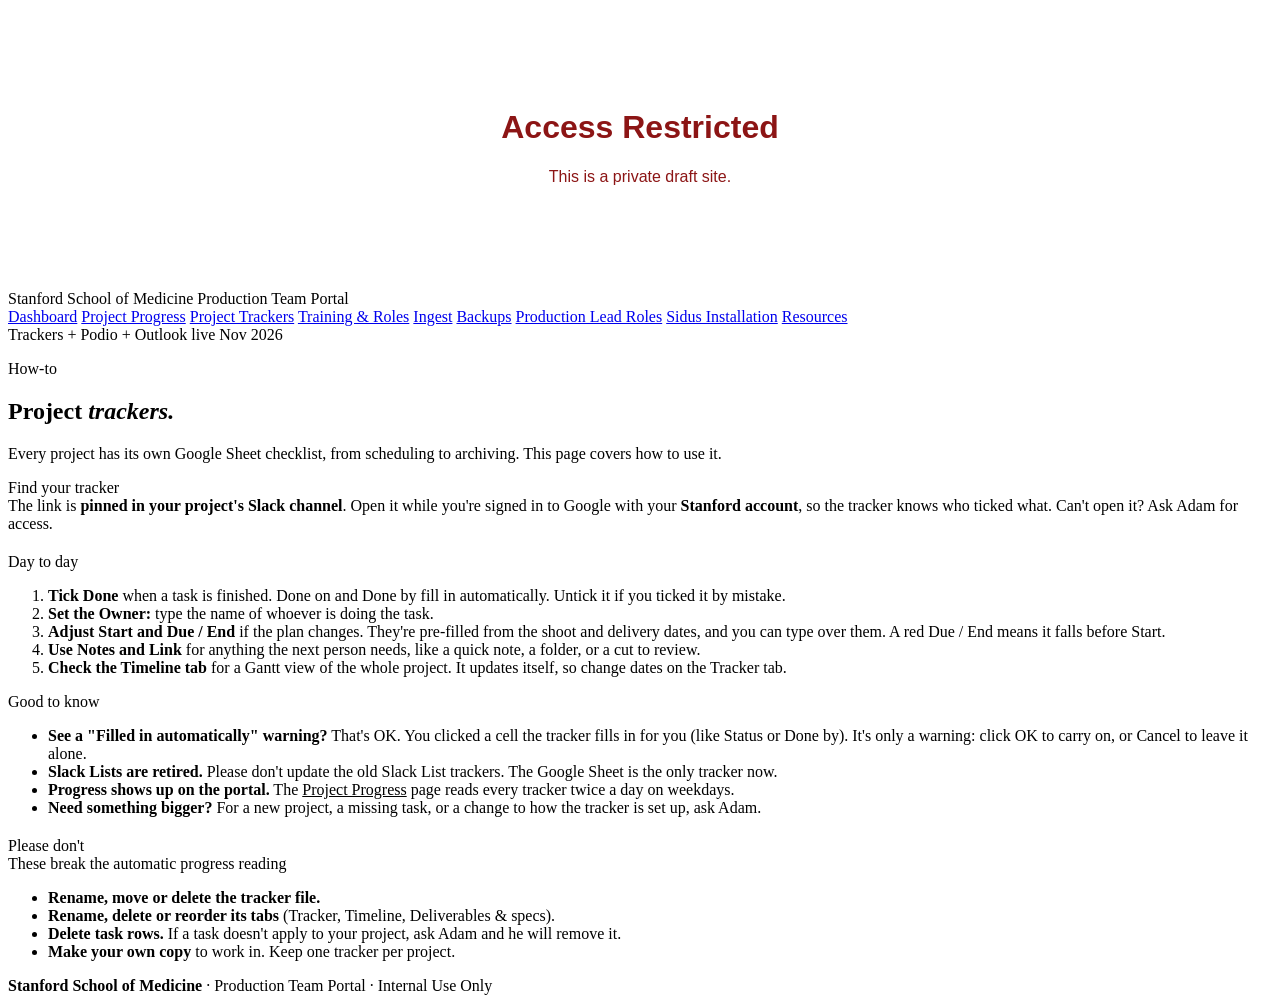
<file: project-trackers.html>
<!DOCTYPE html>
<html lang="en">
<head>
<script>
// Lightweight draft-access gate — NOT real security (visible in page source
// to anyone who looks), just a soft deterrent against casual link-sharing
// while this is a public draft. Placed first in <head> so it blocks
// rendering (via the synchronous prompt()) before any real content parses.
(function () {
  var PASSWORD = "EdtechPortal";
  var KEY = "edtech-portal-auth";
  if (sessionStorage.getItem(KEY) === "1") return;
  var attempt = prompt("This is a private draft. Enter the password to continue:");
  var tries = 0;
  while (attempt !== PASSWORD && tries < 2) {
    attempt = prompt("Incorrect — try again:");
    tries++;
  }
  if (attempt === PASSWORD) {
    sessionStorage.setItem(KEY, "1");
  } else {
    document.documentElement.innerHTML =
      '<body style="font-family:sans-serif; padding:80px 20px; text-align:center; color:#8C1515;">' +
      '<h1>Access Restricted</h1><p>This is a private draft site.</p></body>';
    throw new Error("Access denied");
  }
})();
</script>
<meta charset="UTF-8">
<meta name="viewport" content="width=device-width, initial-scale=1.0">
<title>Project Trackers — Production Team Portal</title>
<link href="https://fonts.googleapis.com/css2?family=DM+Sans:opsz,wght@9..40,300;9..40,400;9..40,500;9..40,600;9..40,700&display=swap" rel="stylesheet">
<link rel="stylesheet" href="styles.css">
</head>
<body>

<header>
  <div class="header-inner">
    <div class="logo">
      <div class="logo-bar"></div>
      <div class="logo-text">
        <span class="institution">Stanford School of Medicine</span>
        <span class="dept">Production Team Portal</span>
      </div>
    </div>
    <nav class="nav-tabs">
      <a href="index.html" class="nav-tab">Dashboard</a>
      <a href="project-progress.html" class="nav-tab">Project Progress</a>
      <a href="project-trackers.html" class="nav-tab active">Project Trackers</a>
      <a href="training.html" class="nav-tab">Training &amp; Roles</a>
      <a href="ingest.html" class="nav-tab">Ingest</a>
      <a href="backups.html" class="nav-tab">Backups</a>
      <a href="production-roles.html" class="nav-tab">Production Lead Roles</a>
      <a href="sidus-installation.html" class="nav-tab">Sidus Installation</a>
      <a href="resources.html" class="nav-tab">Resources</a>
      <!-- Forms tab hidden for now (2026-08-06) — forms.html still exists, just unlinked from nav -->
    </nav>
    <div class="header-right">
      <span class="live-dot">Trackers + Podio + Outlook live</span>
      <span class="badge">Nov 2026</span>
    </div>
  </div>
</header>

<section class="hero">
  <div class="hero-inner">
    <div>
      <p class="hero-eyebrow">How-to</p>
      <h1>Project <em>trackers.</em></h1>
      <p class="hero-desc">Every project has its own Google Sheet checklist, from scheduling to archiving. This page covers how to use it.</p>
    </div>
  </div>
</section>

<!-- Hand-written page (not generated), added 2026-11-03 when Slack Lists task trackers
     were replaced by Google Sheet shoot trackers. Public site: never put a tracker URL here;
     each tracker's link is pinned in its project's Slack channel. -->
<div class="main">

  <div class="dash-card" style="margin-bottom:20px;">
    <div class="dash-card-header">
      <div class="dash-card-title">Find your tracker</div>
    </div>
    <div class="howto-callout">
      The link is <strong>pinned in your project's Slack channel</strong>. Open it while you're signed in to Google with your
      <strong>Stanford account</strong>, so the tracker knows who ticked what. Can't open it? Ask Adam for access.
    </div>
  </div>

  <div class="howto-grid" style="margin-bottom:20px;">
    <div class="dash-card">
      <div class="dash-card-header">
        <div class="dash-card-title">Day to day</div>
      </div>
      <ol class="howto-steps">
        <li><strong>Tick Done</strong> when a task is finished. <span class="howto-kbd">Done on</span> and <span class="howto-kbd">Done by</span> fill in automatically. Untick it if you ticked it by mistake.</li>
        <li><strong>Set the Owner:</strong> type the name of whoever is doing the task.</li>
        <li><strong>Adjust Start and Due / End</strong> if the plan changes. They're pre-filled from the shoot and delivery dates, and you can type over them. A red Due / End means it falls before Start.</li>
        <li><strong>Use Notes and Link</strong> for anything the next person needs, like a quick note, a folder, or a cut to review.</li>
        <li><strong>Check the Timeline tab</strong> for a Gantt view of the whole project. It updates itself, so change dates on the Tracker tab.</li>
      </ol>
    </div>

    <div class="dash-card">
      <div class="dash-card-header">
        <div class="dash-card-title">Good to know</div>
      </div>
      <ul class="howto-list">
        <li><strong>See a "Filled in automatically" warning?</strong> That's OK. You clicked a cell the tracker fills in for you (like Status or Done by). It's only a warning: click <span class="howto-kbd">OK</span> to carry on, or <span class="howto-kbd">Cancel</span> to leave it alone.</li>
        <li><strong>Slack Lists are retired.</strong> Please don't update the old Slack List trackers. The Google Sheet is the only tracker now.</li>
        <li><strong>Progress shows up on the portal.</strong> The <a href="project-progress.html" style="color:var(--cardinal);">Project Progress</a> page reads every tracker twice a day on weekdays.</li>
        <li><strong>Need something bigger?</strong> For a new project, a missing task, or a change to how the tracker is set up, ask Adam.</li>
      </ul>
    </div>
  </div>

  <div class="dash-card" style="margin-bottom:0;">
    <div class="dash-card-header">
      <div class="dash-card-title">Please don't</div>
      <span class="dash-card-meta">These break the automatic progress reading</span>
    </div>
    <ul class="howto-list dont">
      <li><strong>Rename, move or delete the tracker file.</strong></li>
      <li><strong>Rename, delete or reorder its tabs</strong> (Tracker, Timeline, Deliverables &amp; specs).</li>
      <li><strong>Delete task rows.</strong> If a task doesn't apply to your project, ask Adam and he will remove it.</li>
      <li><strong>Make your own copy</strong> to work in. Keep one tracker per project.</li>
    </ul>
  </div>

</div>

<footer>
  <strong>Stanford School of Medicine</strong> · Production Team Portal · Internal Use Only
</footer>

</body>
</html>
</file>
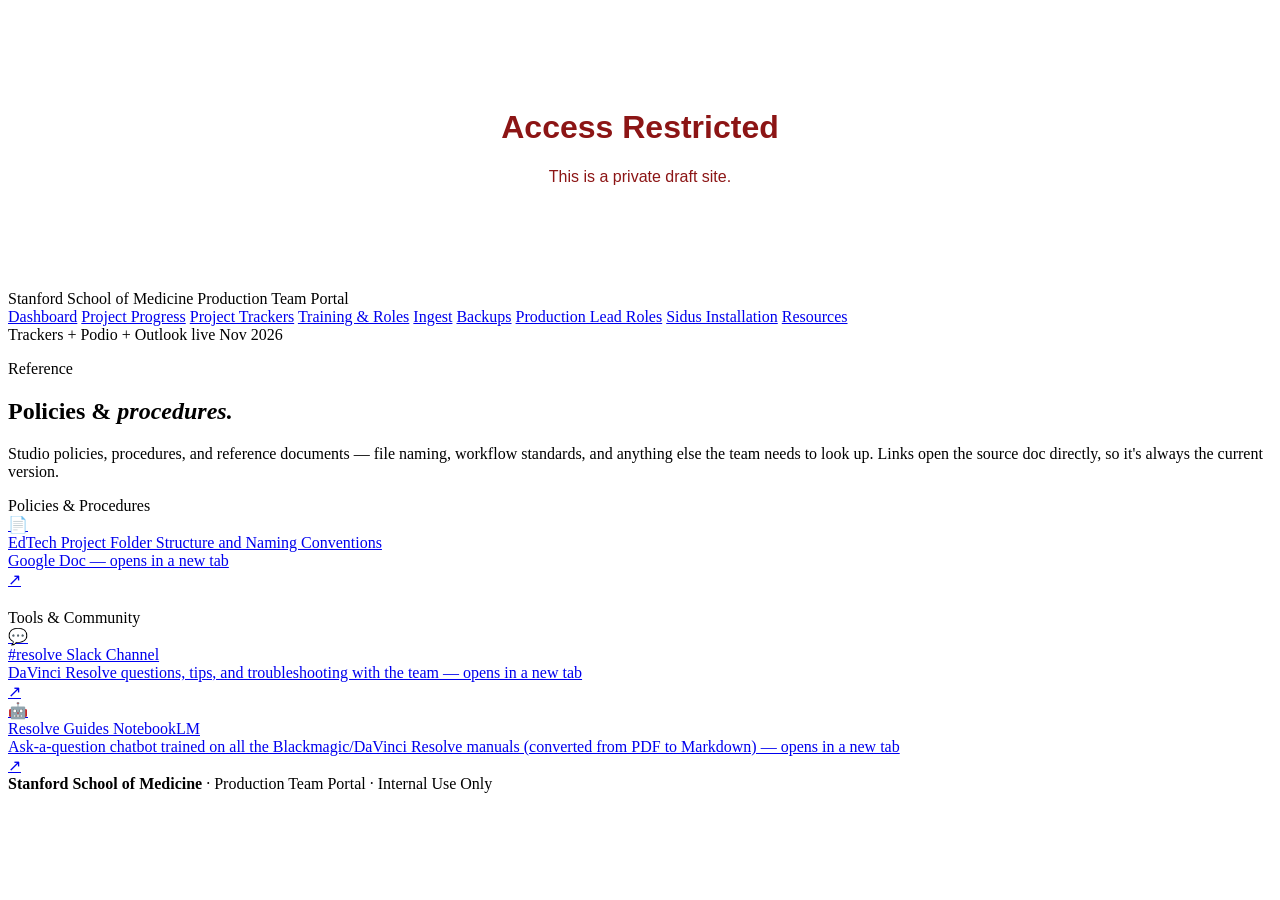
<file: resources.html>
<!DOCTYPE html>
<html lang="en">
<head>
<script>
// Lightweight draft-access gate — NOT real security (visible in page source
// to anyone who looks), just a soft deterrent against casual link-sharing
// while this is a public draft. Placed first in <head> so it blocks
// rendering (via the synchronous prompt()) before any real content parses.
(function () {
  var PASSWORD = "EdtechPortal";
  var KEY = "edtech-portal-auth";
  if (sessionStorage.getItem(KEY) === "1") return;
  var attempt = prompt("This is a private draft. Enter the password to continue:");
  var tries = 0;
  while (attempt !== PASSWORD && tries < 2) {
    attempt = prompt("Incorrect — try again:");
    tries++;
  }
  if (attempt === PASSWORD) {
    sessionStorage.setItem(KEY, "1");
  } else {
    document.documentElement.innerHTML =
      '<body style="font-family:sans-serif; padding:80px 20px; text-align:center; color:#8C1515;">' +
      '<h1>Access Restricted</h1><p>This is a private draft site.</p></body>';
    throw new Error("Access denied");
  }
})();
</script>
<meta charset="UTF-8">
<meta name="viewport" content="width=device-width, initial-scale=1.0">
<title>Resources — Production Team Portal</title>
<link href="https://fonts.googleapis.com/css2?family=DM+Sans:opsz,wght@9..40,300;9..40,400;9..40,500;9..40,600;9..40,700&display=swap" rel="stylesheet">
<link rel="stylesheet" href="styles.css">
</head>
<body>

<header>
  <div class="header-inner">
    <div class="logo">
      <div class="logo-bar"></div>
      <div class="logo-text">
        <span class="institution">Stanford School of Medicine</span>
        <span class="dept">Production Team Portal</span>
      </div>
    </div>
    <nav class="nav-tabs">
      <a href="index.html" class="nav-tab">Dashboard</a>
      <a href="project-progress.html" class="nav-tab">Project Progress</a>
      <a href="project-trackers.html" class="nav-tab">Project Trackers</a>
      <a href="training.html" class="nav-tab">Training &amp; Roles</a>
      <a href="ingest.html" class="nav-tab">Ingest</a>
      <a href="backups.html" class="nav-tab">Backups</a>
      <a href="production-roles.html" class="nav-tab">Production Lead Roles</a>
      <a href="sidus-installation.html" class="nav-tab">Sidus Installation</a>
      <a href="resources.html" class="nav-tab active">Resources</a>
      <!-- Forms tab hidden for now (2026-08-06) — forms.html still exists, just unlinked from nav -->
    </nav>
    <div class="header-right">
      <span class="live-dot">Trackers + Podio + Outlook live</span>
      <span class="badge">Nov 2026</span>
    </div>
  </div>
</header>

<section class="hero">
  <div class="hero-inner">
    <div>
      <p class="hero-eyebrow">Reference</p>
      <h1>Policies &amp; <em>procedures.</em></h1>
      <p class="hero-desc">Studio policies, procedures, and reference documents — file naming, workflow standards, and anything else the team needs to look up. Links open the source doc directly, so it's always the current version.</p>
    </div>
  </div>
</section>

<div class="main">

  <!-- RESOURCE LIST — add a new .resource-item block for each doc.
       Kept as plain links to the source (Google Docs, etc.) rather than
       mirroring content here, so there's only ever one place to keep
       these updated. -->
  <div class="dash-card">
    <div class="dash-card-header">
      <div class="dash-card-title">Policies &amp; Procedures</div>
    </div>
    <div class="resource-list">

      <a class="resource-item" href="https://docs.google.com/document/d/1WIAwgwI5xhZAUT83-vvXY5dxjHAnZ-MzMFvBFJkjjLE/edit" target="_blank" rel="noopener">
        <div class="resource-icon">📄</div>
        <div class="resource-info">
          <div class="resource-title">EdTech Project Folder Structure and Naming Conventions</div>
          <div class="resource-meta">Google Doc — opens in a new tab</div>
        </div>
        <div class="resource-arrow">↗</div>
      </a>

      <!-- Add more resources here, same structure as above. -->

    </div>
  </div>

  <div class="dash-card" style="margin-top:20px;">
    <div class="dash-card-header">
      <div class="dash-card-title">Tools &amp; Community</div>
    </div>
    <div class="resource-list">

      <a class="resource-item" href="https://stanford.enterprise.slack.com/archives/C0B6HKBU0LE" target="_blank" rel="noopener">
        <div class="resource-icon">💬</div>
        <div class="resource-info">
          <div class="resource-title">#resolve Slack Channel</div>
          <div class="resource-meta">DaVinci Resolve questions, tips, and troubleshooting with the team — opens in a new tab</div>
        </div>
        <div class="resource-arrow">↗</div>
      </a>

      <a class="resource-item" href="https://notebook.google.com/notebook/a85cc755-5913-482b-a9ae-89b93e623b82" target="_blank" rel="noopener">
        <div class="resource-icon">🤖</div>
        <div class="resource-info">
          <div class="resource-title">Resolve Guides NotebookLM</div>
          <div class="resource-meta">Ask-a-question chatbot trained on all the Blackmagic/DaVinci Resolve manuals (converted from PDF to Markdown) — opens in a new tab</div>
        </div>
        <div class="resource-arrow">↗</div>
      </a>

    </div>
  </div>

</div>

<footer>
  <strong>Stanford School of Medicine</strong> · Production Team Portal · Internal Use Only
</footer>

</body>
</html>
</file>
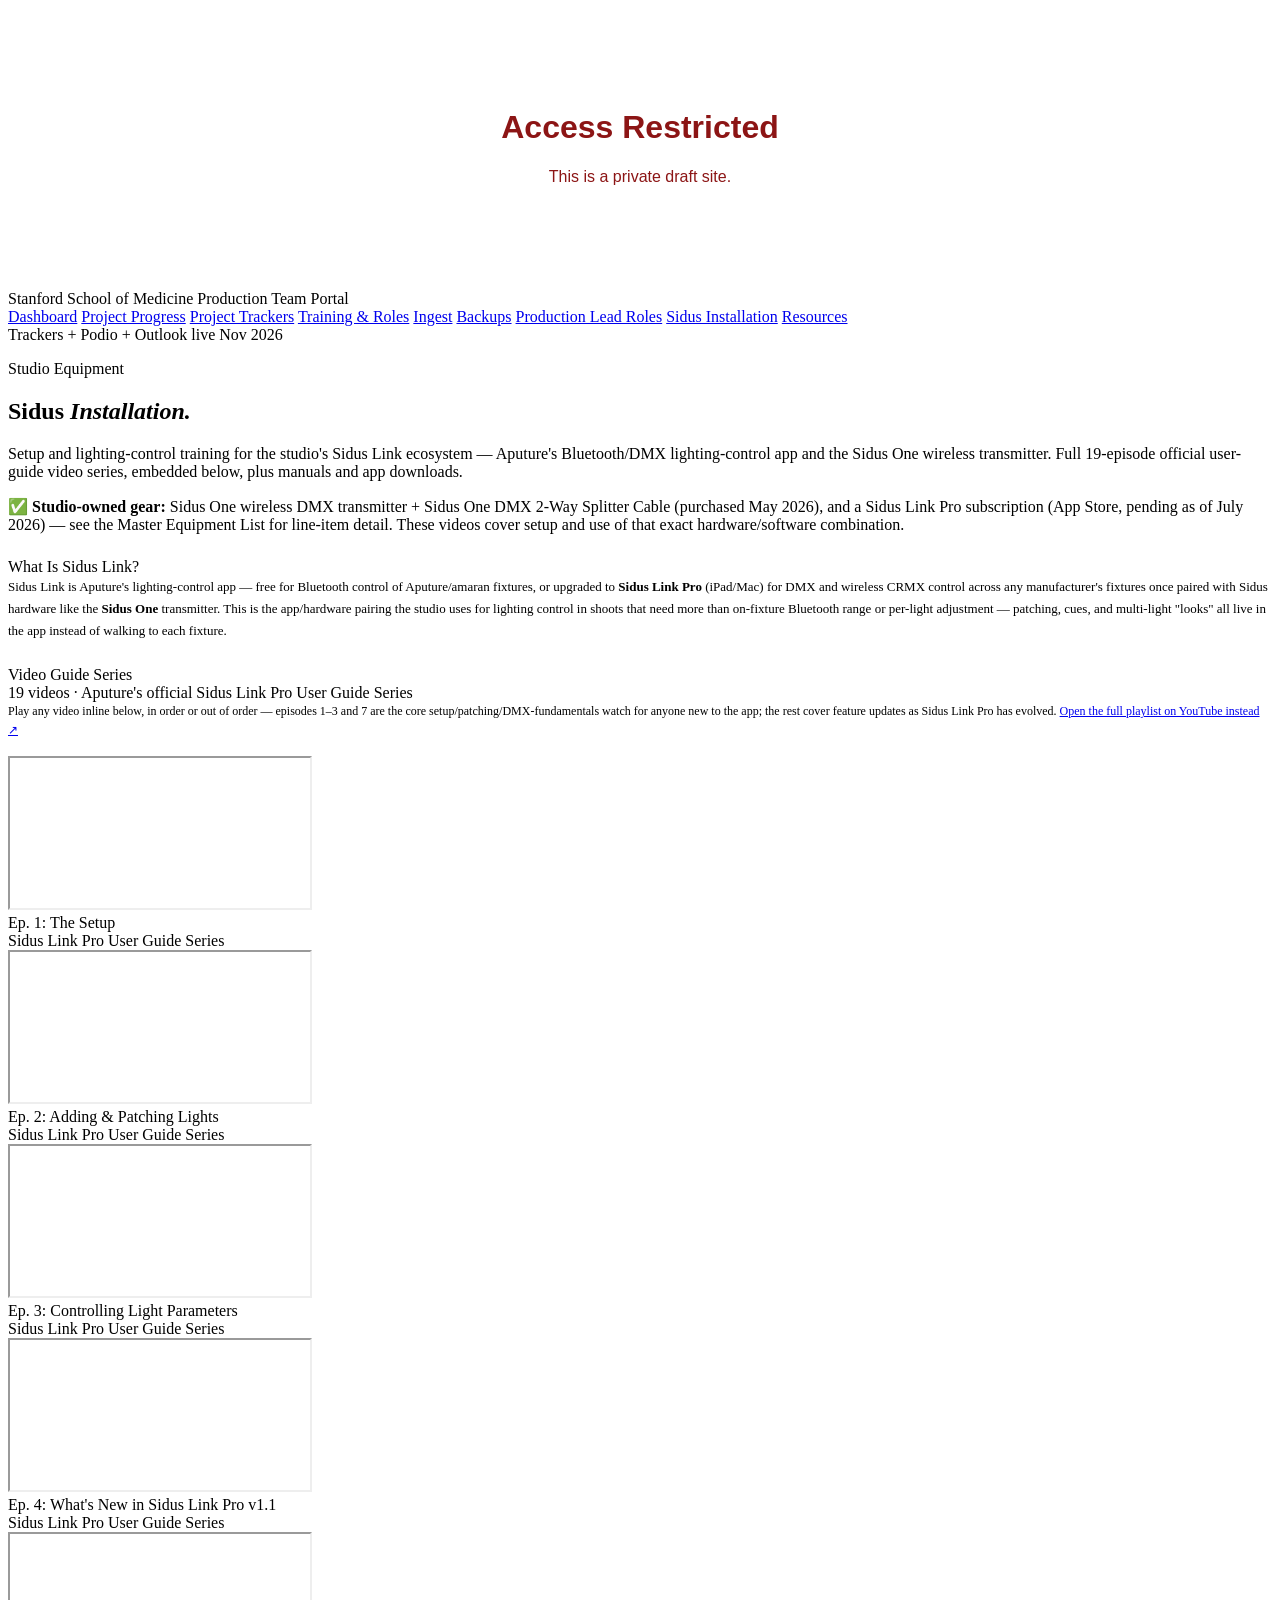
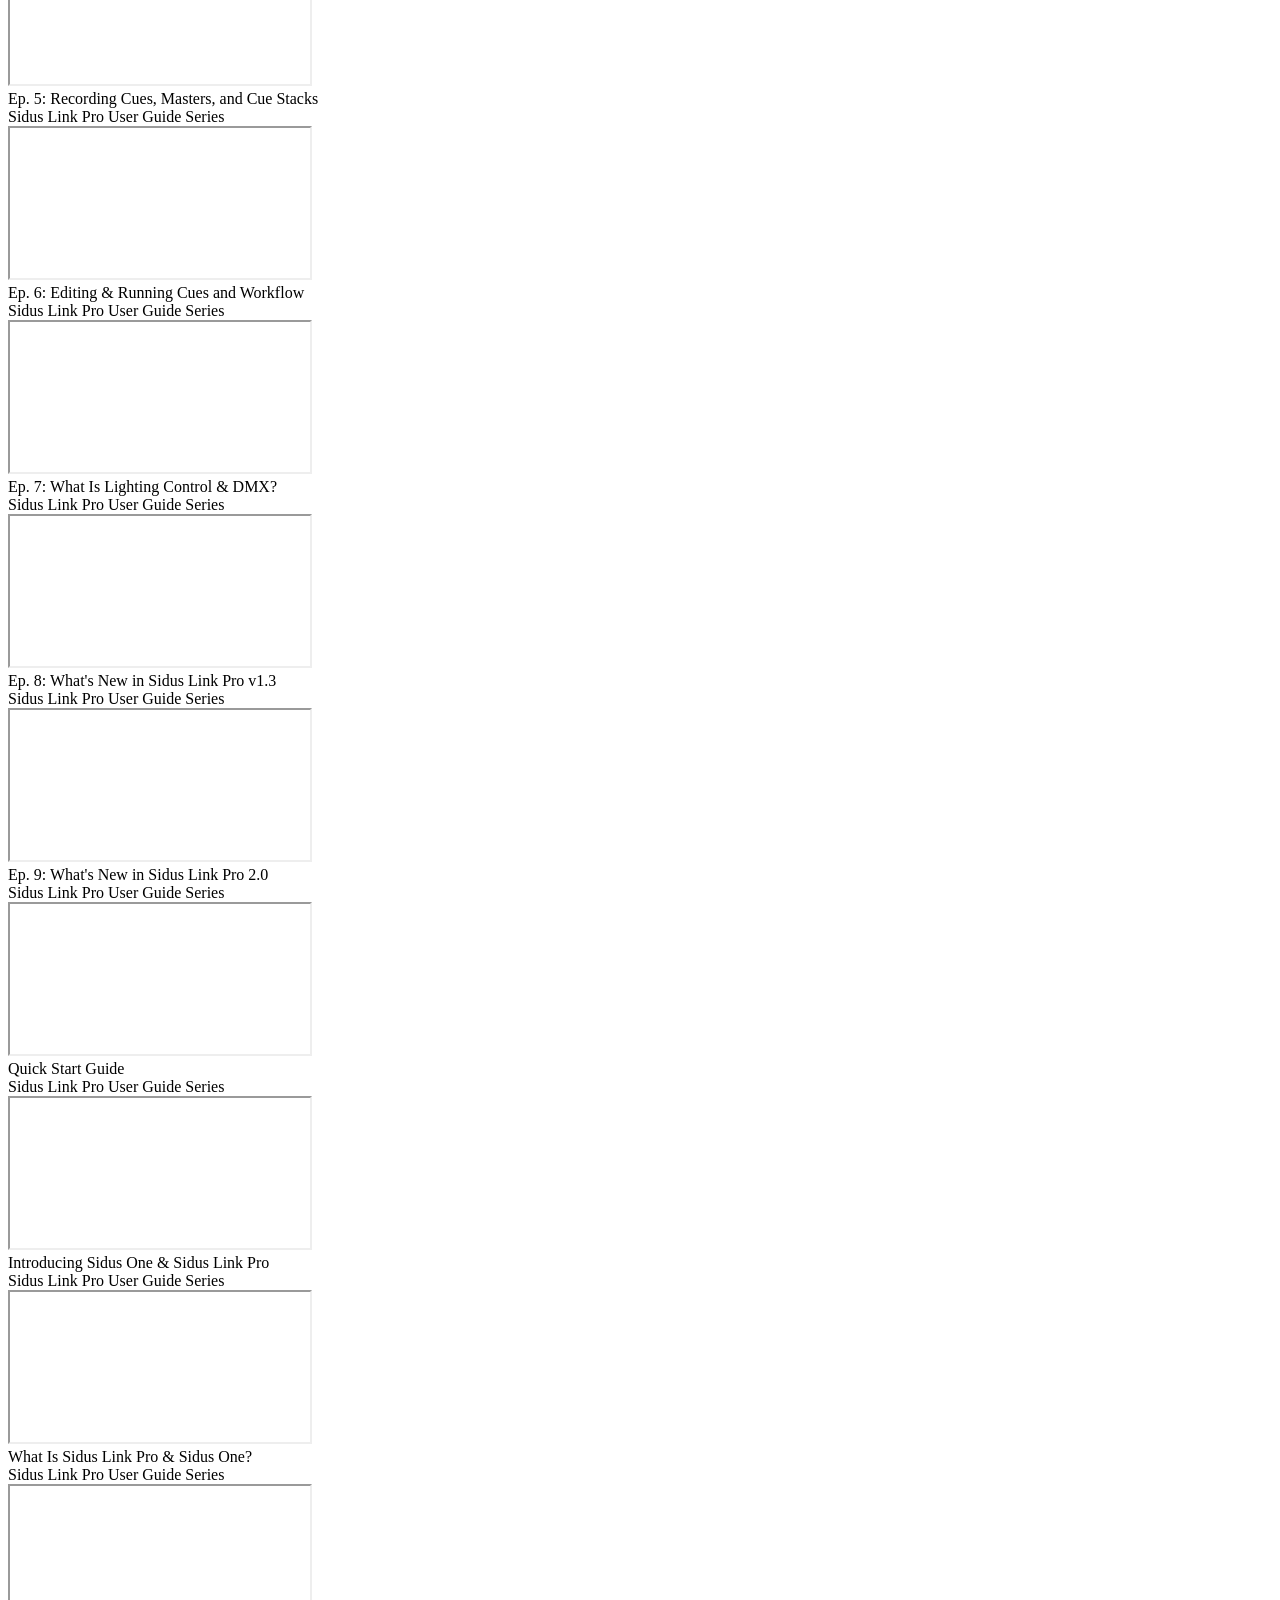
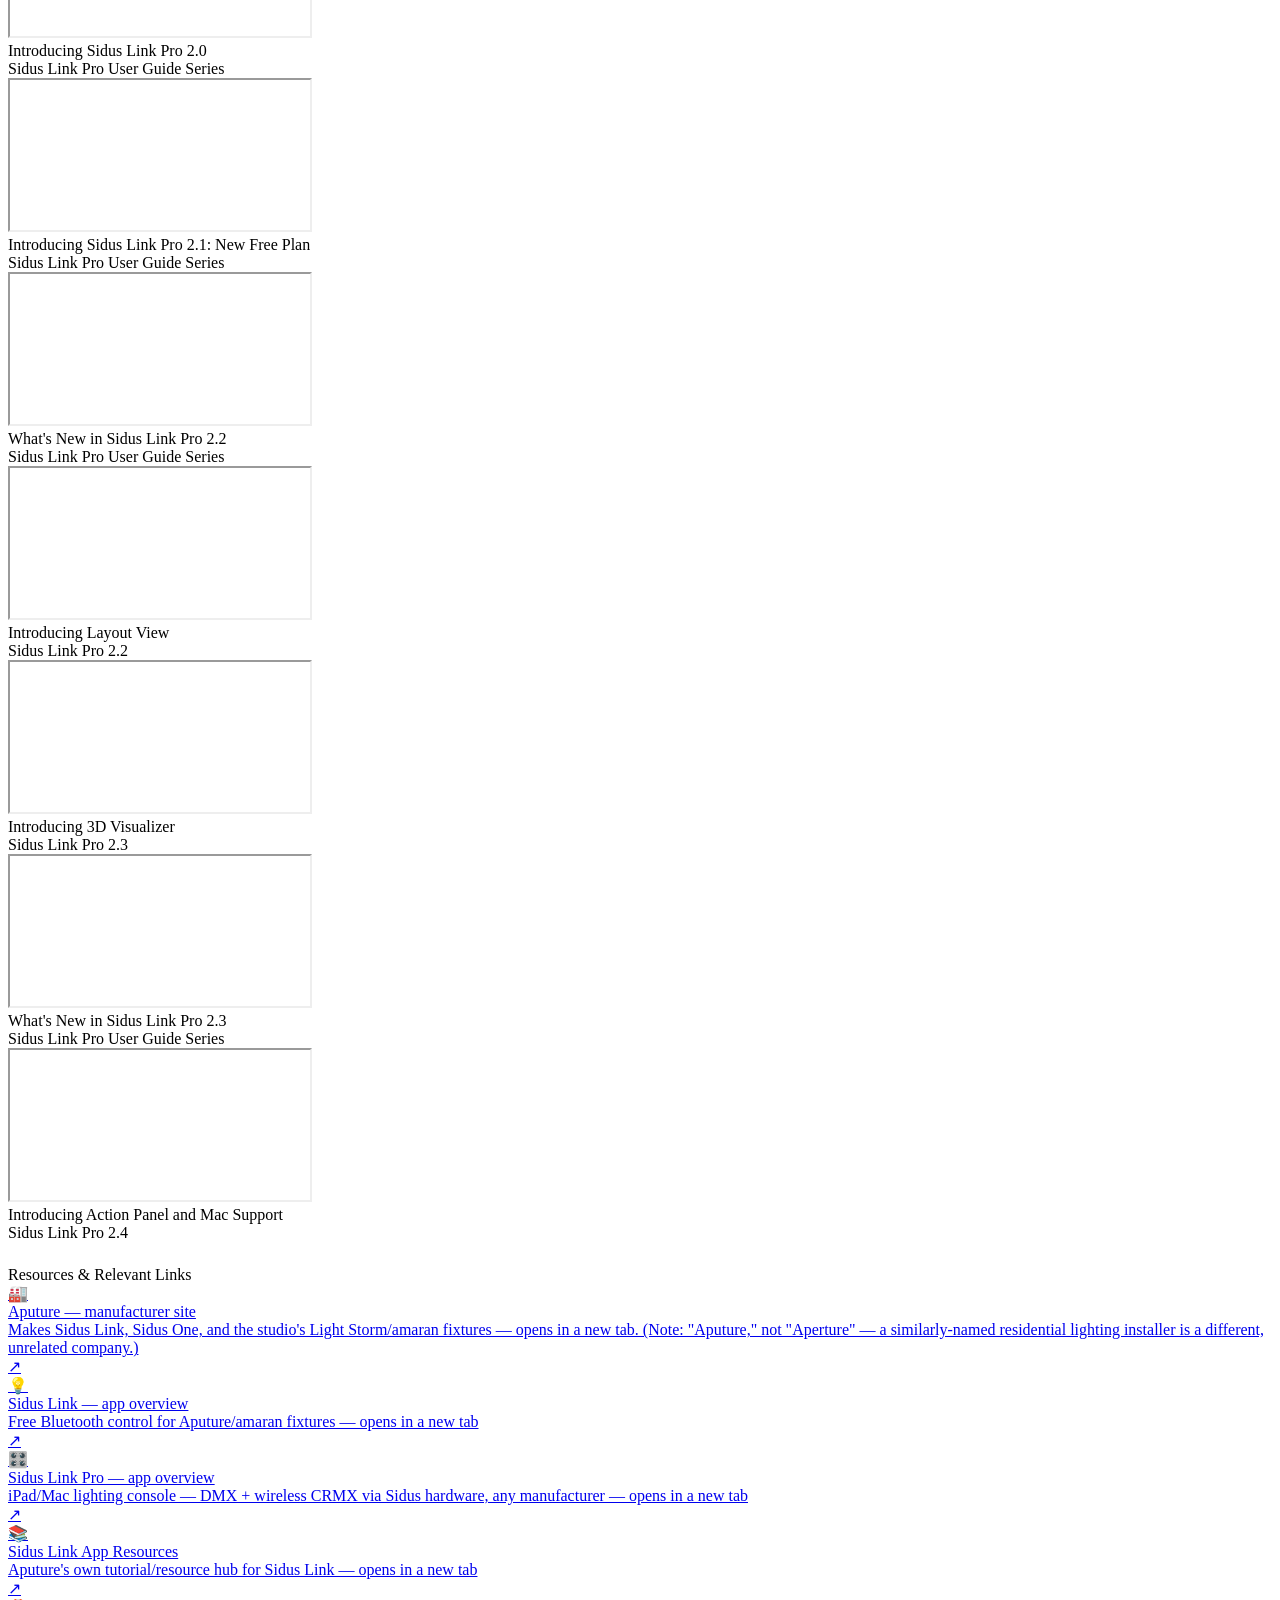
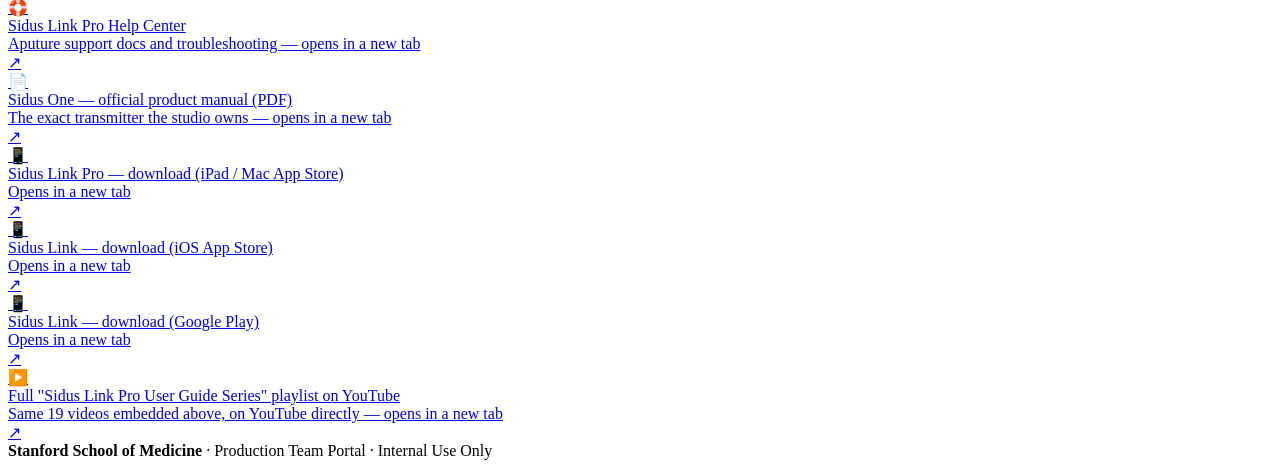
<file: sidus-installation.html>
<!DOCTYPE html>
<html lang="en">
<head>
<script>
// Lightweight draft-access gate — NOT real security (visible in page source
// to anyone who looks), just a soft deterrent against casual link-sharing
// while this is a public draft. Placed first in <head> so it blocks
// rendering (via the synchronous prompt()) before any real content parses.
(function () {
  var PASSWORD = "EdtechPortal";
  var KEY = "edtech-portal-auth";
  if (sessionStorage.getItem(KEY) === "1") return;
  var attempt = prompt("This is a private draft. Enter the password to continue:");
  var tries = 0;
  while (attempt !== PASSWORD && tries < 2) {
    attempt = prompt("Incorrect — try again:");
    tries++;
  }
  if (attempt === PASSWORD) {
    sessionStorage.setItem(KEY, "1");
  } else {
    document.documentElement.innerHTML =
      '<body style="font-family:sans-serif; padding:80px 20px; text-align:center; color:#8C1515;">' +
      '<h1>Access Restricted</h1><p>This is a private draft site.</p></body>';
    throw new Error("Access denied");
  }
})();
</script>
<meta charset="UTF-8">
<meta name="viewport" content="width=device-width, initial-scale=1.0">
<title>Sidus Installation — Production Team Portal</title>
<link href="https://fonts.googleapis.com/css2?family=DM+Sans:opsz,wght@9..40,300;9..40,400;9..40,500;9..40,600;9..40,700&display=swap" rel="stylesheet">
<link rel="stylesheet" href="styles.css">
</head>
<body>

<header>
  <div class="header-inner">
    <div class="logo">
      <div class="logo-bar"></div>
      <div class="logo-text">
        <span class="institution">Stanford School of Medicine</span>
        <span class="dept">Production Team Portal</span>
      </div>
    </div>
    <nav class="nav-tabs">
      <a href="index.html" class="nav-tab">Dashboard</a>
      <a href="project-progress.html" class="nav-tab">Project Progress</a>
      <a href="project-trackers.html" class="nav-tab">Project Trackers</a>
      <a href="training.html" class="nav-tab">Training &amp; Roles</a>
      <a href="ingest.html" class="nav-tab">Ingest</a>
      <a href="backups.html" class="nav-tab">Backups</a>
      <a href="production-roles.html" class="nav-tab">Production Lead Roles</a>
      <a href="sidus-installation.html" class="nav-tab active">Sidus Installation</a>
      <a href="resources.html" class="nav-tab">Resources</a>
      <!-- Forms tab hidden for now (2026-08-06) — forms.html still exists, just unlinked from nav -->
    </nav>
    <div class="header-right">
      <span class="live-dot">Trackers + Podio + Outlook live</span>
      <span class="badge">Nov 2026</span>
    </div>
  </div>
</header>

<section class="hero">
  <div class="hero-inner">
    <div>
      <p class="hero-eyebrow">Studio Equipment</p>
      <h1>Sidus <em>Installation.</em></h1>
      <p class="hero-desc">Setup and lighting-control training for the studio's Sidus Link ecosystem — Aputure's Bluetooth/DMX lighting-control app and the Sidus One wireless transmitter. Full 19-episode official user-guide video series, embedded below, plus manuals and app downloads.</p>
    </div>
  </div>
</section>

<div class="main">

  <div class="data-notice" style="margin-bottom: 24px;">
    ✅ <strong>Studio-owned gear:</strong> Sidus One wireless DMX transmitter + Sidus One DMX 2-Way Splitter Cable (purchased May 2026), and a Sidus Link Pro subscription (App Store, pending as of July 2026) — see the Master Equipment List for line-item detail. These videos cover setup and use of that exact hardware/software combination.
  </div>

  <div class="dash-card" style="margin-bottom: 24px;">
    <div class="dash-card-header">
      <div class="dash-card-title">What Is Sidus Link?</div>
    </div>
    <p style="font-size:13px; color:var(--ink-mid); line-height:1.7; margin:0;">Sidus Link is Aputure's lighting-control app — free for Bluetooth control of Aputure/amaran fixtures, or upgraded to <strong>Sidus Link Pro</strong> (iPad/Mac) for DMX and wireless CRMX control across any manufacturer's fixtures once paired with Sidus hardware like the <strong>Sidus One</strong> transmitter. This is the app/hardware pairing the studio uses for lighting control in shoots that need more than on-fixture Bluetooth range or per-light adjustment — patching, cues, and multi-light "looks" all live in the app instead of walking to each fixture.</p>
  </div>

  <div class="dash-card" style="margin-bottom: 24px;">
    <div class="dash-card-header">
      <div class="dash-card-title">Video Guide Series</div>
      <span class="dash-card-meta">19 videos · Aputure's official Sidus Link Pro User Guide Series</span>
    </div>
    <p style="font-size:12px; color:var(--ink-mid); line-height:1.6; margin:0 0 16px;">
      Play any video inline below, in order or out of order — episodes 1–3 and 7 are the core setup/patching/DMX-fundamentals watch for anyone new to the app; the rest cover feature updates as Sidus Link Pro has evolved.
      <a href="https://www.youtube.com/playlist?list=PLjnBD0tWOQ1_Celeqt5YZBcsLVbFTrD-x" target="_blank" rel="noopener">Open the full playlist on YouTube instead <span class="arrow">↗</span></a>
    </p>

    <div class="video-grid">

      <div class="video-card">
        <div class="video-embed"><iframe src="https://www.youtube.com/embed/iaUovRFqoS0" title="Ep.1: The Setup | Sidus Link Pro User Guide Series" loading="lazy" allow="accelerometer; autoplay; clipboard-write; encrypted-media; gyroscope; picture-in-picture; web-share" allowfullscreen></iframe></div>
        <div class="video-title">Ep. 1: The Setup</div>
        <div class="video-meta">Sidus Link Pro User Guide Series</div>
      </div>

      <div class="video-card">
        <div class="video-embed"><iframe src="https://www.youtube.com/embed/_ycOWTEIqEQ" title="Ep. 2: Adding & Patching Lights | Sidus Link Pro User Guide Series" loading="lazy" allow="accelerometer; autoplay; clipboard-write; encrypted-media; gyroscope; picture-in-picture; web-share" allowfullscreen></iframe></div>
        <div class="video-title">Ep. 2: Adding &amp; Patching Lights</div>
        <div class="video-meta">Sidus Link Pro User Guide Series</div>
      </div>

      <div class="video-card">
        <div class="video-embed"><iframe src="https://www.youtube.com/embed/pC2VuvgDCDM" title="Ep. 3: Controlling Light Parameters | Sidus Link Pro User Guide Series" loading="lazy" allow="accelerometer; autoplay; clipboard-write; encrypted-media; gyroscope; picture-in-picture; web-share" allowfullscreen></iframe></div>
        <div class="video-title">Ep. 3: Controlling Light Parameters</div>
        <div class="video-meta">Sidus Link Pro User Guide Series</div>
      </div>

      <div class="video-card">
        <div class="video-embed"><iframe src="https://www.youtube.com/embed/a6qWIZ541xs" title="Ep. 4: What's New in Sidus Link Pro v1.1 | Sidus Link Pro User Guide Series" loading="lazy" allow="accelerometer; autoplay; clipboard-write; encrypted-media; gyroscope; picture-in-picture; web-share" allowfullscreen></iframe></div>
        <div class="video-title">Ep. 4: What's New in Sidus Link Pro v1.1</div>
        <div class="video-meta">Sidus Link Pro User Guide Series</div>
      </div>

      <div class="video-card">
        <div class="video-embed"><iframe src="https://www.youtube.com/embed/zAdEnu3gUVo" title="Ep. 5: Recording Cues, Masters, and Cue Stacks | Sidus Link Pro User Guide Series" loading="lazy" allow="accelerometer; autoplay; clipboard-write; encrypted-media; gyroscope; picture-in-picture; web-share" allowfullscreen></iframe></div>
        <div class="video-title">Ep. 5: Recording Cues, Masters, and Cue Stacks</div>
        <div class="video-meta">Sidus Link Pro User Guide Series</div>
      </div>

      <div class="video-card">
        <div class="video-embed"><iframe src="https://www.youtube.com/embed/4gyI2OK_U18" title="Ep. 6: Editing & Running Cues and Workflow | Sidus Link Pro User Guide Series" loading="lazy" allow="accelerometer; autoplay; clipboard-write; encrypted-media; gyroscope; picture-in-picture; web-share" allowfullscreen></iframe></div>
        <div class="video-title">Ep. 6: Editing &amp; Running Cues and Workflow</div>
        <div class="video-meta">Sidus Link Pro User Guide Series</div>
      </div>

      <div class="video-card">
        <div class="video-embed"><iframe src="https://www.youtube.com/embed/AkylrF6Ctqo" title="Ep. 7: What is Lighting Control & DMX? | Sidus Link Pro User Guide Series" loading="lazy" allow="accelerometer; autoplay; clipboard-write; encrypted-media; gyroscope; picture-in-picture; web-share" allowfullscreen></iframe></div>
        <div class="video-title">Ep. 7: What Is Lighting Control &amp; DMX?</div>
        <div class="video-meta">Sidus Link Pro User Guide Series</div>
      </div>

      <div class="video-card">
        <div class="video-embed"><iframe src="https://www.youtube.com/embed/D2s15YAsnVA" title="Ep. 8: What's New in Sidus Link Pro Version 1.3 | Sidus Link Pro User Guide Series" loading="lazy" allow="accelerometer; autoplay; clipboard-write; encrypted-media; gyroscope; picture-in-picture; web-share" allowfullscreen></iframe></div>
        <div class="video-title">Ep. 8: What's New in Sidus Link Pro v1.3</div>
        <div class="video-meta">Sidus Link Pro User Guide Series</div>
      </div>

      <div class="video-card">
        <div class="video-embed"><iframe src="https://www.youtube.com/embed/jvRQlj1upJ4" title="Ep. 9: What's New in Sidus Link Pro 2.0 | Sidus Link Pro User Guide Series" loading="lazy" allow="accelerometer; autoplay; clipboard-write; encrypted-media; gyroscope; picture-in-picture; web-share" allowfullscreen></iframe></div>
        <div class="video-title">Ep. 9: What's New in Sidus Link Pro 2.0</div>
        <div class="video-meta">Sidus Link Pro User Guide Series</div>
      </div>

      <div class="video-card">
        <div class="video-embed"><iframe src="https://www.youtube.com/embed/94mU4X53wpw" title="Quick Start Guide | Sidus Link Pro" loading="lazy" allow="accelerometer; autoplay; clipboard-write; encrypted-media; gyroscope; picture-in-picture; web-share" allowfullscreen></iframe></div>
        <div class="video-title">Quick Start Guide</div>
        <div class="video-meta">Sidus Link Pro User Guide Series</div>
      </div>

      <div class="video-card">
        <div class="video-embed"><iframe src="https://www.youtube.com/embed/kZOfzowL5Tw" title="Introducing Sidus One & Sidus Link Pro" loading="lazy" allow="accelerometer; autoplay; clipboard-write; encrypted-media; gyroscope; picture-in-picture; web-share" allowfullscreen></iframe></div>
        <div class="video-title">Introducing Sidus One &amp; Sidus Link Pro</div>
        <div class="video-meta">Sidus Link Pro User Guide Series</div>
      </div>

      <div class="video-card">
        <div class="video-embed"><iframe src="https://www.youtube.com/embed/UdNzEDK0uXI" title="What is Sidus Link Pro & Sidus One?" loading="lazy" allow="accelerometer; autoplay; clipboard-write; encrypted-media; gyroscope; picture-in-picture; web-share" allowfullscreen></iframe></div>
        <div class="video-title">What Is Sidus Link Pro &amp; Sidus One?</div>
        <div class="video-meta">Sidus Link Pro User Guide Series</div>
      </div>

      <div class="video-card">
        <div class="video-embed"><iframe src="https://www.youtube.com/embed/t5M1WJ_IKu8" title="Introducing Sidus Link Pro 2.0" loading="lazy" allow="accelerometer; autoplay; clipboard-write; encrypted-media; gyroscope; picture-in-picture; web-share" allowfullscreen></iframe></div>
        <div class="video-title">Introducing Sidus Link Pro 2.0</div>
        <div class="video-meta">Sidus Link Pro User Guide Series</div>
      </div>

      <div class="video-card">
        <div class="video-embed"><iframe src="https://www.youtube.com/embed/O7byJwZfwnk" title="Introducing Sidus Link Pro 2.1: New Free Plan" loading="lazy" allow="accelerometer; autoplay; clipboard-write; encrypted-media; gyroscope; picture-in-picture; web-share" allowfullscreen></iframe></div>
        <div class="video-title">Introducing Sidus Link Pro 2.1: New Free Plan</div>
        <div class="video-meta">Sidus Link Pro User Guide Series</div>
      </div>

      <div class="video-card">
        <div class="video-embed"><iframe src="https://www.youtube.com/embed/q9XL1Zc5bzU" title="What's New in Sidus Link Pro 2.2" loading="lazy" allow="accelerometer; autoplay; clipboard-write; encrypted-media; gyroscope; picture-in-picture; web-share" allowfullscreen></iframe></div>
        <div class="video-title">What's New in Sidus Link Pro 2.2</div>
        <div class="video-meta">Sidus Link Pro User Guide Series</div>
      </div>

      <div class="video-card">
        <div class="video-embed"><iframe src="https://www.youtube.com/embed/YBZ4yWcgUf4" title="Introducing Layout View | Sidus Link Pro 2.2" loading="lazy" allow="accelerometer; autoplay; clipboard-write; encrypted-media; gyroscope; picture-in-picture; web-share" allowfullscreen></iframe></div>
        <div class="video-title">Introducing Layout View</div>
        <div class="video-meta">Sidus Link Pro 2.2</div>
      </div>

      <div class="video-card">
        <div class="video-embed"><iframe src="https://www.youtube.com/embed/ye6yJGY3TcE" title="Introducing 3D Visualizer | Sidus Link Pro 2.3" loading="lazy" allow="accelerometer; autoplay; clipboard-write; encrypted-media; gyroscope; picture-in-picture; web-share" allowfullscreen></iframe></div>
        <div class="video-title">Introducing 3D Visualizer</div>
        <div class="video-meta">Sidus Link Pro 2.3</div>
      </div>

      <div class="video-card">
        <div class="video-embed"><iframe src="https://www.youtube.com/embed/bcEfjC3T2CQ" title="What's New in Sidus Link Pro 2.3" loading="lazy" allow="accelerometer; autoplay; clipboard-write; encrypted-media; gyroscope; picture-in-picture; web-share" allowfullscreen></iframe></div>
        <div class="video-title">What's New in Sidus Link Pro 2.3</div>
        <div class="video-meta">Sidus Link Pro User Guide Series</div>
      </div>

      <div class="video-card">
        <div class="video-embed"><iframe src="https://www.youtube.com/embed/2B0ziU9LLvc" title="Introducing Action Panel and Mac Support | Sidus Link Pro 2.4" loading="lazy" allow="accelerometer; autoplay; clipboard-write; encrypted-media; gyroscope; picture-in-picture; web-share" allowfullscreen></iframe></div>
        <div class="video-title">Introducing Action Panel and Mac Support</div>
        <div class="video-meta">Sidus Link Pro 2.4</div>
      </div>

    </div>
  </div>

  <div class="dash-card">
    <div class="dash-card-header">
      <div class="dash-card-title">Resources &amp; Relevant Links</div>
    </div>
    <div class="resource-list">

      <a class="resource-item" href="https://www.aputure.com/" target="_blank" rel="noopener">
        <div class="resource-icon">🏭</div>
        <div class="resource-info">
          <div class="resource-title">Aputure — manufacturer site</div>
          <div class="resource-meta">Makes Sidus Link, Sidus One, and the studio's Light Storm/amaran fixtures — opens in a new tab. (Note: "Aputure," not "Aperture" — a similarly-named residential lighting installer is a different, unrelated company.)</div>
        </div>
        <div class="resource-arrow">↗</div>
      </a>

      <a class="resource-item" href="https://aputure.com/en-US/pages/sidus-link" target="_blank" rel="noopener">
        <div class="resource-icon">💡</div>
        <div class="resource-info">
          <div class="resource-title">Sidus Link — app overview</div>
          <div class="resource-meta">Free Bluetooth control for Aputure/amaran fixtures — opens in a new tab</div>
        </div>
        <div class="resource-arrow">↗</div>
      </a>

      <a class="resource-item" href="https://aputure.com/en-US/pages/sidus-link-pro" target="_blank" rel="noopener">
        <div class="resource-icon">🎛️</div>
        <div class="resource-info">
          <div class="resource-title">Sidus Link Pro — app overview</div>
          <div class="resource-meta">iPad/Mac lighting console — DMX + wireless CRMX via Sidus hardware, any manufacturer — opens in a new tab</div>
        </div>
        <div class="resource-arrow">↗</div>
      </a>

      <a class="resource-item" href="https://aputure.com/en-US/pages/sidus-resources" target="_blank" rel="noopener">
        <div class="resource-icon">📚</div>
        <div class="resource-info">
          <div class="resource-title">Sidus Link App Resources</div>
          <div class="resource-meta">Aputure's own tutorial/resource hub for Sidus Link — opens in a new tab</div>
        </div>
        <div class="resource-arrow">↗</div>
      </a>

      <a class="resource-item" href="https://help.aputure.com/en/sidus-link-pro" target="_blank" rel="noopener">
        <div class="resource-icon">🛟</div>
        <div class="resource-info">
          <div class="resource-title">Sidus Link Pro Help Center</div>
          <div class="resource-meta">Aputure support docs and troubleshooting — opens in a new tab</div>
        </div>
        <div class="resource-arrow">↗</div>
      </a>

      <a class="resource-item" href="https://docs.aputure.com/hubfs/Knowledge%20Base/Aputure/Sidus%20One/Sidus%20One%20Manual%20EN%20v1.0.pdf" target="_blank" rel="noopener">
        <div class="resource-icon">📄</div>
        <div class="resource-info">
          <div class="resource-title">Sidus One — official product manual (PDF)</div>
          <div class="resource-meta">The exact transmitter the studio owns — opens in a new tab</div>
        </div>
        <div class="resource-arrow">↗</div>
      </a>

      <a class="resource-item" href="https://apps.apple.com/us/app/sidus-link-pro/id1574126730" target="_blank" rel="noopener">
        <div class="resource-icon">📱</div>
        <div class="resource-info">
          <div class="resource-title">Sidus Link Pro — download (iPad / Mac App Store)</div>
          <div class="resource-meta">Opens in a new tab</div>
        </div>
        <div class="resource-arrow">↗</div>
      </a>

      <a class="resource-item" href="https://apps.apple.com/us/app/sidus-link/id1471951977" target="_blank" rel="noopener">
        <div class="resource-icon">📱</div>
        <div class="resource-info">
          <div class="resource-title">Sidus Link — download (iOS App Store)</div>
          <div class="resource-meta">Opens in a new tab</div>
        </div>
        <div class="resource-arrow">↗</div>
      </a>

      <a class="resource-item" href="https://play.google.com/store/apps/details?id=creativity.intelligence.application.sidus.link" target="_blank" rel="noopener">
        <div class="resource-icon">📱</div>
        <div class="resource-info">
          <div class="resource-title">Sidus Link — download (Google Play)</div>
          <div class="resource-meta">Opens in a new tab</div>
        </div>
        <div class="resource-arrow">↗</div>
      </a>

      <a class="resource-item" href="https://www.youtube.com/playlist?list=PLjnBD0tWOQ1_Celeqt5YZBcsLVbFTrD-x" target="_blank" rel="noopener">
        <div class="resource-icon">▶️</div>
        <div class="resource-info">
          <div class="resource-title">Full "Sidus Link Pro User Guide Series" playlist on YouTube</div>
          <div class="resource-meta">Same 19 videos embedded above, on YouTube directly — opens in a new tab</div>
        </div>
        <div class="resource-arrow">↗</div>
      </a>

    </div>
  </div>

</div>

<footer>
  <strong>Stanford School of Medicine</strong> · Production Team Portal · Internal Use Only
</footer>

</body>
</html>
</file>
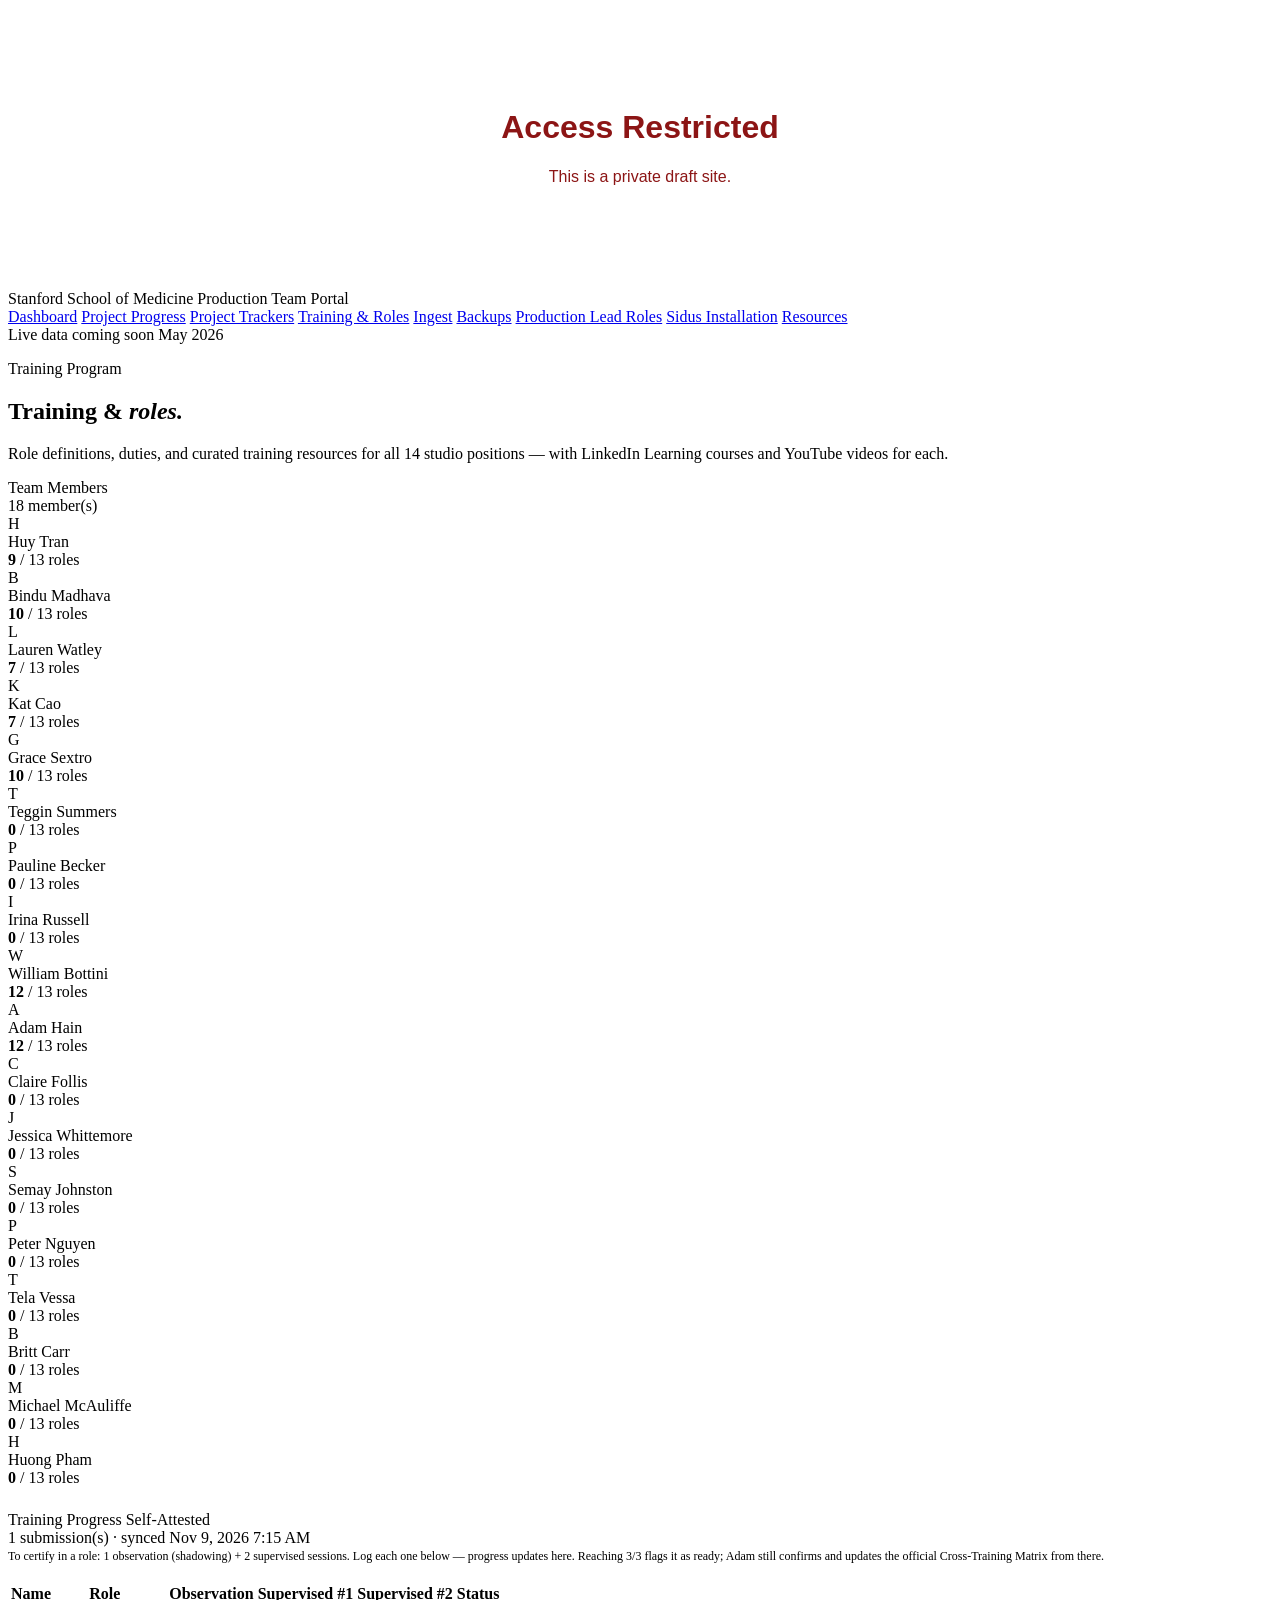
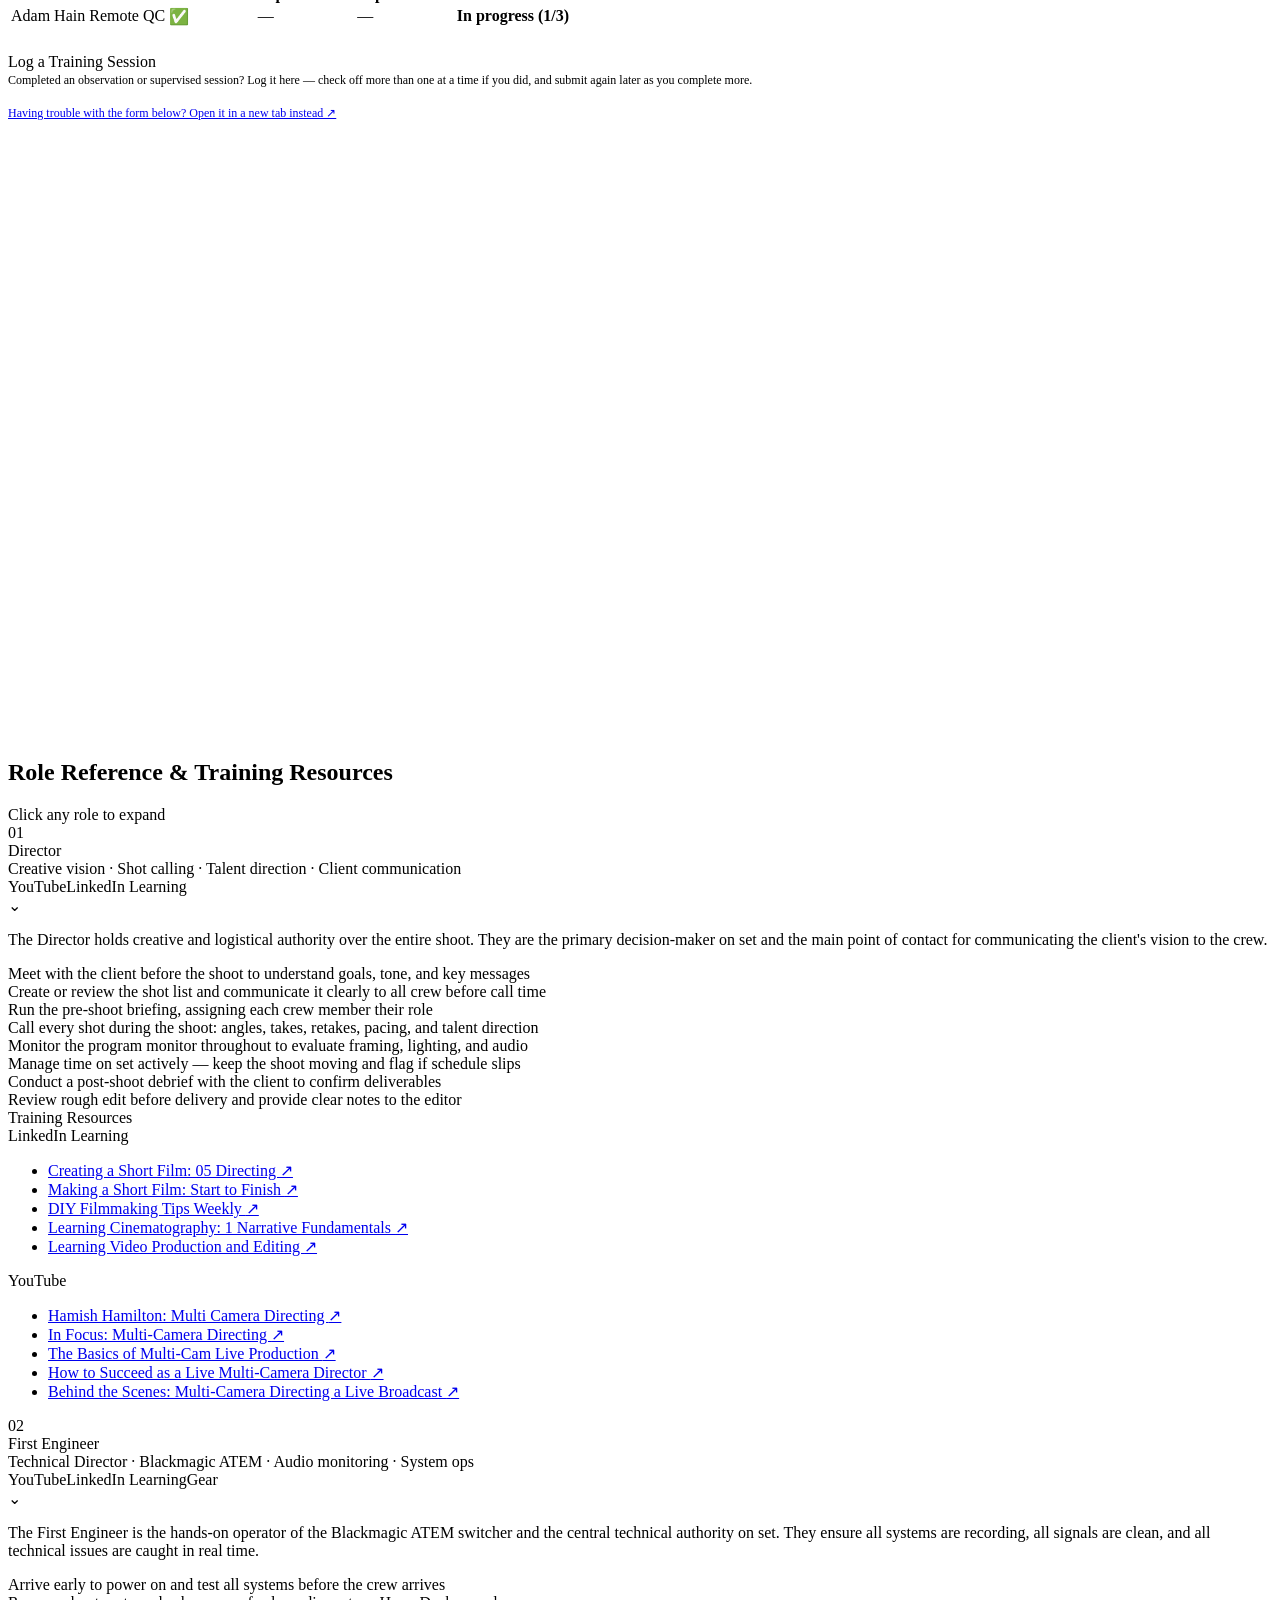
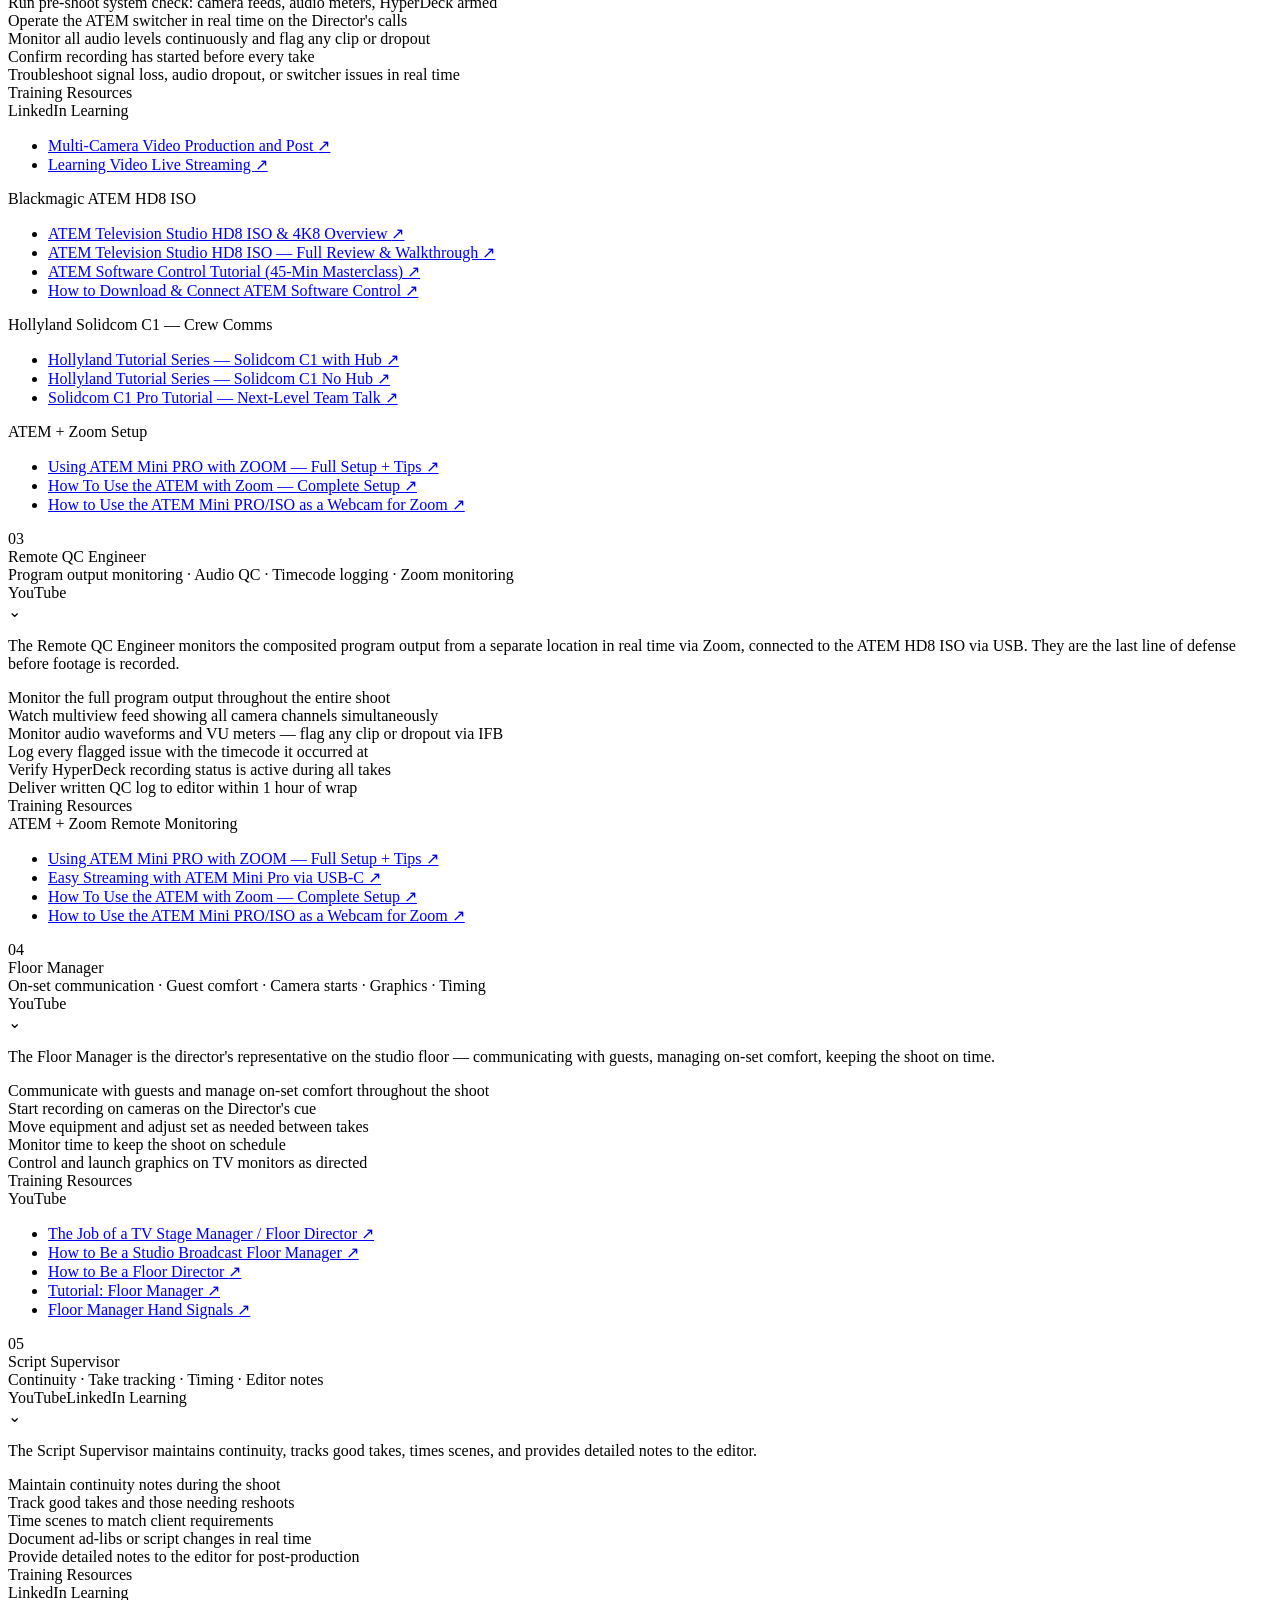
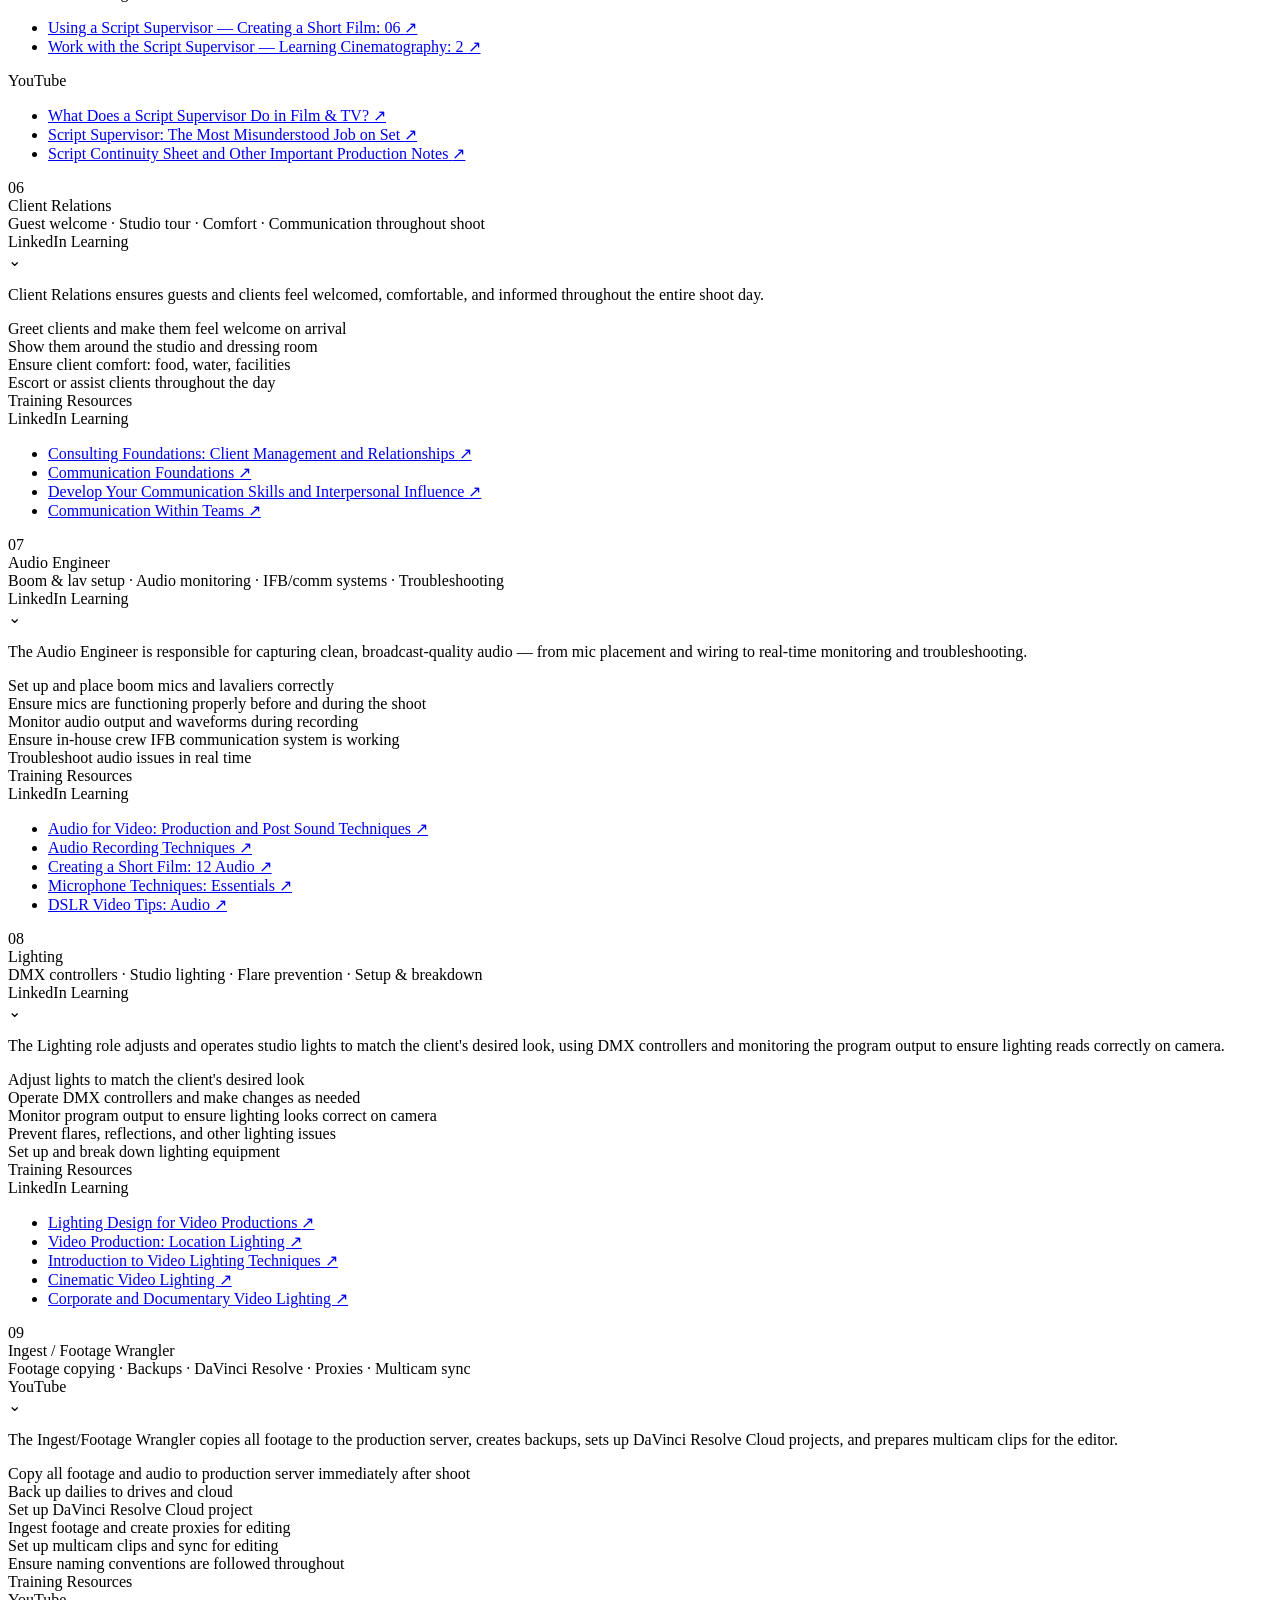
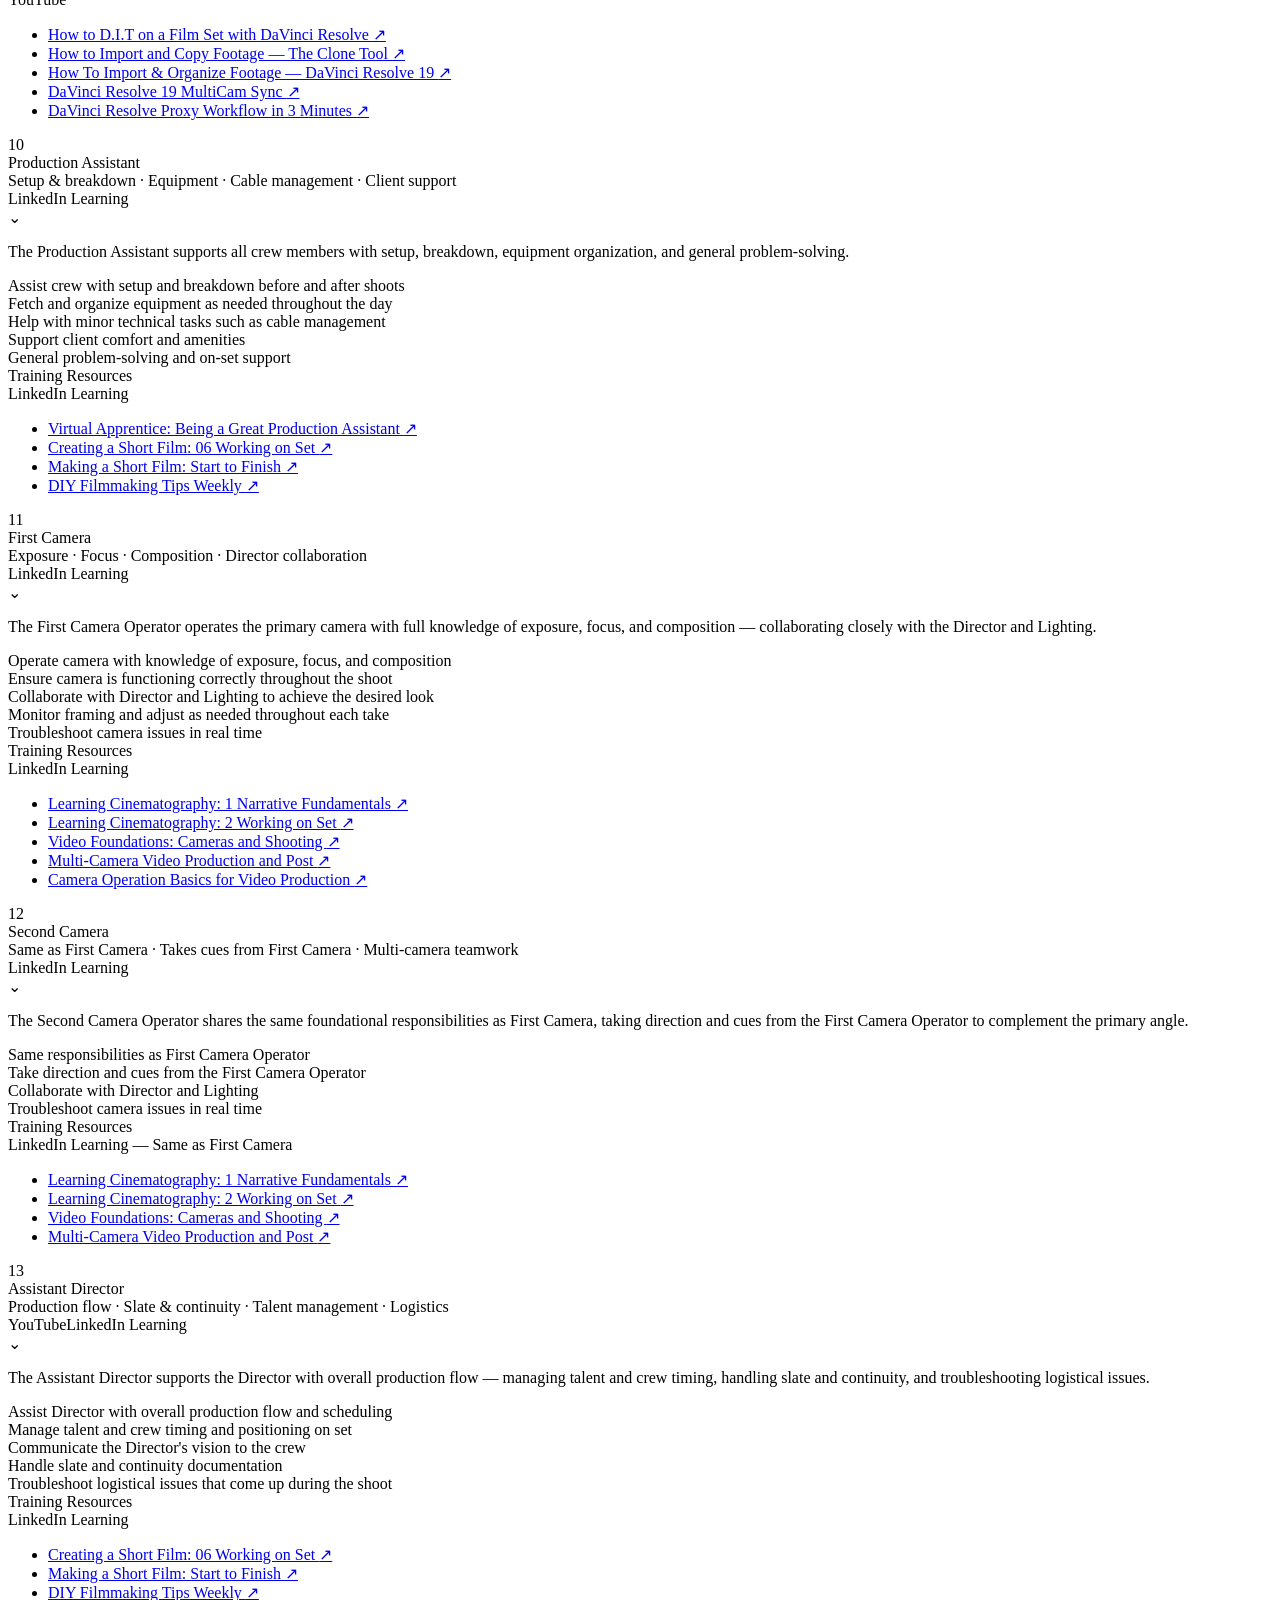
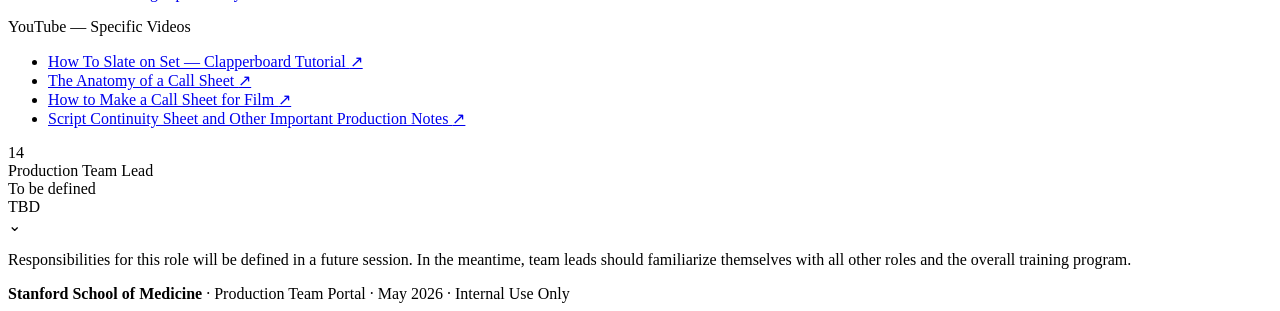
<file: training.html>
<!DOCTYPE html>
<html lang="en">
<head>
<script>
// Lightweight draft-access gate — NOT real security (visible in page source
// to anyone who looks), just a soft deterrent against casual link-sharing
// while this is a public draft. Placed first in <head> so it blocks
// rendering (via the synchronous prompt()) before any real content parses.
(function () {
  var PASSWORD = "EdtechPortal";
  var KEY = "edtech-portal-auth";
  if (sessionStorage.getItem(KEY) === "1") return;
  var attempt = prompt("This is a private draft. Enter the password to continue:");
  var tries = 0;
  while (attempt !== PASSWORD && tries < 2) {
    attempt = prompt("Incorrect — try again:");
    tries++;
  }
  if (attempt === PASSWORD) {
    sessionStorage.setItem(KEY, "1");
  } else {
    document.documentElement.innerHTML =
      '<body style="font-family:sans-serif; padding:80px 20px; text-align:center; color:#8C1515;">' +
      '<h1>Access Restricted</h1><p>This is a private draft site.</p></body>';
    throw new Error("Access denied");
  }
})();
</script>
<meta charset="UTF-8">
<meta name="viewport" content="width=device-width, initial-scale=1.0">
<title>Training & Roles — Production Team Portal</title>
<link href="https://fonts.googleapis.com/css2?family=DM+Sans:opsz,wght@9..40,300;9..40,400;9..40,500;9..40,600;9..40,700&display=swap" rel="stylesheet">
<link rel="stylesheet" href="styles.css">
</head>
<body>

<header>
  <div class="header-inner">
    <div class="logo">
      <div class="logo-bar"></div>
      <div class="logo-text">
        <span class="institution">Stanford School of Medicine</span>
        <span class="dept">Production Team Portal</span>
      </div>
    </div>
    <nav class="nav-tabs">
      <a href="index.html" class="nav-tab">Dashboard</a>
      <a href="project-progress.html" class="nav-tab">Project Progress</a>
      <a href="project-trackers.html" class="nav-tab">Project Trackers</a>
      <a href="training.html" class="nav-tab active">Training &amp; Roles</a>
      <a href="ingest.html" class="nav-tab">Ingest</a>
      <a href="backups.html" class="nav-tab">Backups</a>
      <a href="production-roles.html" class="nav-tab">Production Lead Roles</a>
      <a href="sidus-installation.html" class="nav-tab">Sidus Installation</a>
      <a href="resources.html" class="nav-tab">Resources</a>
      <!-- Forms tab hidden for now (2026-08-06) — forms.html still exists, just unlinked from nav -->
    </nav>
    <div class="header-right">
      <span class="live-dot">Live data coming soon</span>
      <span class="badge">May 2026</span>
    </div>
  </div>
</header>

<section class="hero">
  <div class="hero-inner">
    <div>
      <p class="hero-eyebrow">Training Program</p>
      <h1>Training &amp; <em>roles.</em></h1>
      <p class="hero-desc">Role definitions, duties, and curated training resources for all 14 studio positions — with LinkedIn Learning courses and YouTube videos for each.</p>
    </div>
  </div>
</section>

<div class="main">

  <!-- Team Members card — moved here from the Dashboard home page
       (2026-08-07) per Adam's request. Built from cross_training_matrix.xlsx,
       same as the Cross-Training Matrix table still on the Dashboard. -->
  <div class="dash-card" style="margin-bottom:24px;">
    <div class="dash-card-header">
      <div class="dash-card-title">Team Members</div>
      <span class="dash-card-meta"><!-- BUILD:TEAM_META -->
18 member(s)
<!-- /BUILD:TEAM_META --></span>
    </div>
    <div class="team-grid">
<!-- BUILD:TEAM_MEMBERS -->
        <div class="team-member">
          <div class="member-avatar">H</div>
          <div class="member-name">Huy Tran</div>
          <div class="member-cert" style="color:var(--yellow)"><span style="font-weight:700" class="cert-count">9</span> / 13 roles</div>
        </div>
        <div class="team-member">
          <div class="member-avatar">B</div>
          <div class="member-name">Bindu Madhava</div>
          <div class="member-cert" style="color:var(--yellow)"><span style="font-weight:700" class="cert-count">10</span> / 13 roles</div>
        </div>
        <div class="team-member">
          <div class="member-avatar">L</div>
          <div class="member-name">Lauren Watley</div>
          <div class="member-cert" style="color:var(--yellow)"><span style="font-weight:700" class="cert-count">7</span> / 13 roles</div>
        </div>
        <div class="team-member">
          <div class="member-avatar">K</div>
          <div class="member-name">Kat Cao</div>
          <div class="member-cert" style="color:var(--yellow)"><span style="font-weight:700" class="cert-count">7</span> / 13 roles</div>
        </div>
        <div class="team-member">
          <div class="member-avatar">G</div>
          <div class="member-name">Grace Sextro</div>
          <div class="member-cert" style="color:var(--yellow)"><span style="font-weight:700" class="cert-count">10</span> / 13 roles</div>
        </div>
        <div class="team-member">
          <div class="member-avatar">T</div>
          <div class="member-name">Teggin Summers</div>
          <div class="member-cert" style="color:var(--yellow)"><span style="font-weight:700" class="cert-count">0</span> / 13 roles</div>
        </div>
        <div class="team-member">
          <div class="member-avatar">P</div>
          <div class="member-name">Pauline Becker</div>
          <div class="member-cert" style="color:var(--yellow)"><span style="font-weight:700" class="cert-count">0</span> / 13 roles</div>
        </div>
        <div class="team-member">
          <div class="member-avatar">I</div>
          <div class="member-name">Irina Russell</div>
          <div class="member-cert" style="color:var(--yellow)"><span style="font-weight:700" class="cert-count">0</span> / 13 roles</div>
        </div>
        <div class="team-member">
          <div class="member-avatar">W</div>
          <div class="member-name">William Bottini</div>
          <div class="member-cert" style="color:var(--yellow)"><span style="font-weight:700" class="cert-count">12</span> / 13 roles</div>
        </div>
        <div class="team-member">
          <div class="member-avatar">A</div>
          <div class="member-name">Adam Hain</div>
          <div class="member-cert" style="color:var(--yellow)"><span style="font-weight:700" class="cert-count">12</span> / 13 roles</div>
        </div>
        <div class="team-member">
          <div class="member-avatar">C</div>
          <div class="member-name">Claire Follis</div>
          <div class="member-cert" style="color:var(--yellow)"><span style="font-weight:700" class="cert-count">0</span> / 13 roles</div>
        </div>
        <div class="team-member">
          <div class="member-avatar">J</div>
          <div class="member-name">Jessica Whittemore</div>
          <div class="member-cert" style="color:var(--yellow)"><span style="font-weight:700" class="cert-count">0</span> / 13 roles</div>
        </div>
        <div class="team-member">
          <div class="member-avatar">S</div>
          <div class="member-name">Semay Johnston</div>
          <div class="member-cert" style="color:var(--yellow)"><span style="font-weight:700" class="cert-count">0</span> / 13 roles</div>
        </div>
        <div class="team-member">
          <div class="member-avatar">P</div>
          <div class="member-name">Peter Nguyen</div>
          <div class="member-cert" style="color:var(--yellow)"><span style="font-weight:700" class="cert-count">0</span> / 13 roles</div>
        </div>
        <div class="team-member">
          <div class="member-avatar">T</div>
          <div class="member-name">Tela Vessa</div>
          <div class="member-cert" style="color:var(--yellow)"><span style="font-weight:700" class="cert-count">0</span> / 13 roles</div>
        </div>
        <div class="team-member">
          <div class="member-avatar">B</div>
          <div class="member-name">Britt Carr</div>
          <div class="member-cert" style="color:var(--yellow)"><span style="font-weight:700" class="cert-count">0</span> / 13 roles</div>
        </div>
        <div class="team-member">
          <div class="member-avatar">M</div>
          <div class="member-name">Michael McAuliffe</div>
          <div class="member-cert" style="color:var(--yellow)"><span style="font-weight:700" class="cert-count">0</span> / 13 roles</div>
        </div>
        <div class="team-member">
          <div class="member-avatar">H</div>
          <div class="member-name">Huong Pham</div>
          <div class="member-cert" style="color:var(--yellow)"><span style="font-weight:700" class="cert-count">0</span> / 13 roles</div>
        </div>
<!-- /BUILD:TEAM_MEMBERS -->
    </div>
  </div>

  <!-- Training Attestation (2026-08-08) — self-attestation workflow: 1
       observation/shadowing + 2 supervised sessions per role, logged via
       an embedded Google Form. Progress here is informational — it flags
       readiness once someone hits 3/3, but Adam still confirms and
       updates the official Cross-Training Matrix; a self-attestation
       alone doesn't grant certification. See CLAUDE.md "Training
       Attestation" for the form field spec and setup status. -->
  <div class="dash-card" style="margin-bottom:24px;">
    <div class="dash-card-header">
      <div class="dash-card-title">Training Progress <span class="source-pill source-local">Self-Attested</span></div>
      <span class="dash-card-meta"><!-- BUILD:ATTESTATION_META -->
1 submission(s) · synced Nov 9, 2026 7:15 AM
<!-- /BUILD:ATTESTATION_META --></span>
    </div>
    <p style="font-size:12px; color:var(--ink-soft); line-height:1.6; margin:0 0 16px;">To certify in a role: 1 observation (shadowing) + 2 supervised sessions. Log each one below — progress updates here. Reaching 3/3 flags it as ready; Adam still confirms and updates the official Cross-Training Matrix from there.</p>
    <div class="matrix-wrap">
      <table class="matrix-table">
        <thead>
          <tr><th style="text-align:left;">Name</th><th style="text-align:left;">Role</th><th>Observation</th><th>Supervised #1</th><th>Supervised #2</th><th style="text-align:left;">Status</th></tr>
        </thead>
        <tbody>
<!-- BUILD:ATTESTATION_ROWS -->
<tr><td style="text-align:left;">Adam Hain</td><td style="text-align:left;">Remote QC</td><td>✅</td><td>—</td><td>—</td><td style="text-align:left; color:var(--yellow); font-weight:600;">In progress (1/3)</td></tr>
<!-- /BUILD:ATTESTATION_ROWS -->
        </tbody>
      </table>
    </div>
  </div>

  <div class="dash-card" style="margin-bottom:24px;">
    <div class="dash-card-header">
      <div class="dash-card-title">Log a Training Session</div>
    </div>
    <p style="font-size:12px; color:var(--ink-soft); line-height:1.6; margin:0 0 16px;">Completed an observation or supervised session? Log it here — check off more than one at a time if you did, and submit again later as you complete more.</p>
<!-- BUILD:ATTESTATION_FORM_EMBED -->
<div style="margin-bottom:10px; font-size:12px;"><a href="https://docs.google.com/forms/d/e/1FAIpQLSfxvD3JxDGiDBIU0135Ek6-cP6ZOXTn-f50wT_BHEX2Ty5rAg/viewform" target="_blank" rel="noopener">Having trouble with the form below? Open it in a new tab instead ↗</a></div><iframe src="https://docs.google.com/forms/d/e/1FAIpQLSfxvD3JxDGiDBIU0135Ek6-cP6ZOXTn-f50wT_BHEX2Ty5rAg/viewform?embedded=true" width="100%" height="600" frameborder="0" marginheight="0" marginwidth="0" style="border-radius:8px;">Loading…</iframe>
<!-- /BUILD:ATTESTATION_FORM_EMBED -->
  </div>

  <div class="section-header">
    <h2>Role Reference &amp; Training Resources</h2>
    <span>Click any role to expand</span>
  </div>

  <div class="roles-grid">

    <div class="role-card" onclick="toggle(this)">
      <div class="role-header">
        <span class="role-num">01</span>
        <div class="role-title-wrap"><div class="role-title">Director</div><div class="role-subtitle">Creative vision · Shot calling · Talent direction · Client communication</div></div>
        <div class="role-tags"><span class="tag tag-yt">YouTube</span><span class="tag tag-li">LinkedIn Learning</span></div>
        <span class="role-toggle">⌄</span>
      </div>
      <div class="role-body">
        <p class="role-desc">The Director holds creative and logistical authority over the entire shoot. They are the primary decision-maker on set and the main point of contact for communicating the client's vision to the crew.</p>
        <div class="duties-grid">
          <div class="duty">Meet with the client before the shoot to understand goals, tone, and key messages</div>
          <div class="duty">Create or review the shot list and communicate it clearly to all crew before call time</div>
          <div class="duty">Run the pre-shoot briefing, assigning each crew member their role</div>
          <div class="duty">Call every shot during the shoot: angles, takes, retakes, pacing, and talent direction</div>
          <div class="duty">Monitor the program monitor throughout to evaluate framing, lighting, and audio</div>
          <div class="duty">Manage time on set actively — keep the shoot moving and flag if schedule slips</div>
          <div class="duty">Conduct a post-shoot debrief with the client to confirm deliverables</div>
          <div class="duty">Review rough edit before delivery and provide clear notes to the editor</div>
        </div>
        <div class="resources-label">Training Resources</div>
        <div class="resource-group">
          <div class="resource-group-title"><span class="dot dot-li"></span>LinkedIn Learning</div>
          <ul class="resource-list">
            <li><a href="https://www.linkedin.com/learning/creating-a-short-film-05-directing" target="_blank">Creating a Short Film: 05 Directing <span class="arrow">↗</span></a></li>
            <li><a href="https://www.linkedin.com/learning/making-a-short-film-start-to-finish" target="_blank">Making a Short Film: Start to Finish <span class="arrow">↗</span></a></li>
            <li><a href="https://www.linkedin.com/learning/diy-filmmaking-tips-weekly" target="_blank">DIY Filmmaking Tips Weekly <span class="arrow">↗</span></a></li>
            <li><a href="https://www.linkedin.com/learning/learning-cinematography-1-narrative-fundamentals" target="_blank">Learning Cinematography: 1 Narrative Fundamentals <span class="arrow">↗</span></a></li>
            <li><a href="https://www.linkedin.com/learning/learning-video-production-and-editing-3" target="_blank">Learning Video Production and Editing <span class="arrow">↗</span></a></li>
          </ul>
        </div>
        <div class="resource-group">
          <div class="resource-group-title"><span class="dot dot-yt"></span>YouTube</div>
          <ul class="resource-list">
            <li><a href="https://www.youtube.com/watch?v=qFC75Gwl3sI" target="_blank">Hamish Hamilton: Multi Camera Directing <span class="arrow">↗</span></a></li>
            <li><a href="https://www.youtube.com/watch?v=z1jDJurxNcI" target="_blank">In Focus: Multi-Camera Directing <span class="arrow">↗</span></a></li>
            <li><a href="https://www.youtube.com/watch?v=7FXEUDBS9R0" target="_blank">The Basics of Multi-Cam Live Production <span class="arrow">↗</span></a></li>
            <li><a href="https://www.youtube.com/watch?v=6UIrqGZxvZg" target="_blank">How to Succeed as a Live Multi-Camera Director <span class="arrow">↗</span></a></li>
            <li><a href="https://www.youtube.com/watch?v=ha9KMXEgslo" target="_blank">Behind the Scenes: Multi-Camera Directing a Live Broadcast <span class="arrow">↗</span></a></li>
          </ul>
        </div>
      </div>
    </div>

    <div class="role-card" onclick="toggle(this)">
      <div class="role-header">
        <span class="role-num">02</span>
        <div class="role-title-wrap"><div class="role-title">First Engineer</div><div class="role-subtitle">Technical Director · Blackmagic ATEM · Audio monitoring · System ops</div></div>
        <div class="role-tags"><span class="tag tag-yt">YouTube</span><span class="tag tag-li">LinkedIn Learning</span><span class="tag tag-gear">Gear</span></div>
        <span class="role-toggle">⌄</span>
      </div>
      <div class="role-body">
        <p class="role-desc">The First Engineer is the hands-on operator of the Blackmagic ATEM switcher and the central technical authority on set. They ensure all systems are recording, all signals are clean, and all technical issues are caught in real time.</p>
        <div class="duties-grid">
          <div class="duty">Arrive early to power on and test all systems before the crew arrives</div>
          <div class="duty">Run pre-shoot system check: camera feeds, audio meters, HyperDeck armed</div>
          <div class="duty">Operate the ATEM switcher in real time on the Director's calls</div>
          <div class="duty">Monitor all audio levels continuously and flag any clip or dropout</div>
          <div class="duty">Confirm recording has started before every take</div>
          <div class="duty">Troubleshoot signal loss, audio dropout, or switcher issues in real time</div>
        </div>
        <div class="resources-label">Training Resources</div>
        <div class="resource-group">
          <div class="resource-group-title"><span class="dot dot-li"></span>LinkedIn Learning</div>
          <ul class="resource-list">
            <li><a href="https://www.linkedin.com/learning/multi-camera-video-production-and-post" target="_blank">Multi-Camera Video Production and Post <span class="arrow">↗</span></a></li>
            <li><a href="https://www.linkedin.com/learning/learning-video-live-streaming" target="_blank">Learning Video Live Streaming <span class="arrow">↗</span></a></li>
          </ul>
        </div>
        <div class="resource-group">
          <div class="resource-group-title"><span class="dot dot-gear"></span>Blackmagic ATEM HD8 ISO</div>
          <ul class="resource-list">
            <li><a href="https://www.youtube.com/watch?v=mYE3LSh2ZKY" target="_blank">ATEM Television Studio HD8 ISO & 4K8 Overview <span class="arrow">↗</span></a></li>
            <li><a href="https://www.youtube.com/watch?v=9BNQPLwQGpk" target="_blank">ATEM Television Studio HD8 ISO — Full Review & Walkthrough <span class="arrow">↗</span></a></li>
            <li><a href="https://www.youtube.com/watch?v=p2TJKAFdpx8" target="_blank">ATEM Software Control Tutorial (45-Min Masterclass) <span class="arrow">↗</span></a></li>
            <li><a href="https://www.youtube.com/watch?v=lL8nUhP4FTQ" target="_blank">How to Download & Connect ATEM Software Control <span class="arrow">↗</span></a></li>
          </ul>
        </div>
        <div class="resource-group">
          <div class="resource-group-title"><span class="dot dot-gear"></span>Hollyland Solidcom C1 — Crew Comms</div>
          <ul class="resource-list">
            <li><a href="https://www.youtube.com/watch?v=SolidcomC1Hub" target="_blank">Hollyland Tutorial Series — Solidcom C1 with Hub <span class="arrow">↗</span></a></li>
            <li><a href="https://www.youtube.com/watch?v=SolidcomC1NoHub" target="_blank">Hollyland Tutorial Series — Solidcom C1 No Hub <span class="arrow">↗</span></a></li>
            <li><a href="https://www.youtube.com/watch?v=SolidcomC1Pro" target="_blank">Solidcom C1 Pro Tutorial — Next-Level Team Talk <span class="arrow">↗</span></a></li>
          </ul>
        </div>
        <div class="resource-group">
          <div class="resource-group-title"><span class="dot dot-yt"></span>ATEM + Zoom Setup</div>
          <ul class="resource-list">
            <li><a href="https://www.youtube.com/watch?v=ATEMZoomFull" target="_blank">Using ATEM Mini PRO with ZOOM — Full Setup + Tips <span class="arrow">↗</span></a></li>
            <li><a href="https://www.youtube.com/watch?v=ATEMZoomComplete" target="_blank">How To Use the ATEM with Zoom — Complete Setup <span class="arrow">↗</span></a></li>
            <li><a href="https://www.youtube.com/watch?v=ATEMWebcam" target="_blank">How to Use the ATEM Mini PRO/ISO as a Webcam for Zoom <span class="arrow">↗</span></a></li>
          </ul>
        </div>
      </div>
    </div>

    <div class="role-card" onclick="toggle(this)">
      <div class="role-header">
        <span class="role-num">03</span>
        <div class="role-title-wrap"><div class="role-title">Remote QC Engineer</div><div class="role-subtitle">Program output monitoring · Audio QC · Timecode logging · Zoom monitoring</div></div>
        <div class="role-tags"><span class="tag tag-yt">YouTube</span></div>
        <span class="role-toggle">⌄</span>
      </div>
      <div class="role-body">
        <p class="role-desc">The Remote QC Engineer monitors the composited program output from a separate location in real time via Zoom, connected to the ATEM HD8 ISO via USB. They are the last line of defense before footage is recorded.</p>
        <div class="duties-grid">
          <div class="duty">Monitor the full program output throughout the entire shoot</div>
          <div class="duty">Watch multiview feed showing all camera channels simultaneously</div>
          <div class="duty">Monitor audio waveforms and VU meters — flag any clip or dropout via IFB</div>
          <div class="duty">Log every flagged issue with the timecode it occurred at</div>
          <div class="duty">Verify HyperDeck recording status is active during all takes</div>
          <div class="duty">Deliver written QC log to editor within 1 hour of wrap</div>
        </div>
        <div class="resources-label">Training Resources</div>
        <div class="resource-group">
          <div class="resource-group-title"><span class="dot dot-yt"></span>ATEM + Zoom Remote Monitoring</div>
          <ul class="resource-list">
            <li><a href="https://www.youtube.com/watch?v=ATEMZoomFull" target="_blank">Using ATEM Mini PRO with ZOOM — Full Setup + Tips <span class="arrow">↗</span></a></li>
            <li><a href="https://www.youtube.com/watch?v=ATEMZoomUSBC" target="_blank">Easy Streaming with ATEM Mini Pro via USB-C <span class="arrow">↗</span></a></li>
            <li><a href="https://www.youtube.com/watch?v=ATEMZoomComplete" target="_blank">How To Use the ATEM with Zoom — Complete Setup <span class="arrow">↗</span></a></li>
            <li><a href="https://www.youtube.com/watch?v=ATEMWebcam" target="_blank">How to Use the ATEM Mini PRO/ISO as a Webcam for Zoom <span class="arrow">↗</span></a></li>
          </ul>
        </div>
      </div>
    </div>

    <div class="role-card" onclick="toggle(this)">
      <div class="role-header">
        <span class="role-num">04</span>
        <div class="role-title-wrap"><div class="role-title">Floor Manager</div><div class="role-subtitle">On-set communication · Guest comfort · Camera starts · Graphics · Timing</div></div>
        <div class="role-tags"><span class="tag tag-yt">YouTube</span></div>
        <span class="role-toggle">⌄</span>
      </div>
      <div class="role-body">
        <p class="role-desc">The Floor Manager is the director's representative on the studio floor — communicating with guests, managing on-set comfort, keeping the shoot on time.</p>
        <div class="duties-grid">
          <div class="duty">Communicate with guests and manage on-set comfort throughout the shoot</div>
          <div class="duty">Start recording on cameras on the Director's cue</div>
          <div class="duty">Move equipment and adjust set as needed between takes</div>
          <div class="duty">Monitor time to keep the shoot on schedule</div>
          <div class="duty">Control and launch graphics on TV monitors as directed</div>
        </div>
        <div class="resources-label">Training Resources</div>
        <div class="resource-group">
          <div class="resource-group-title"><span class="dot dot-yt"></span>YouTube</div>
          <ul class="resource-list">
            <li><a href="https://www.youtube.com/watch?v=RRBEPQNMm94" target="_blank">The Job of a TV Stage Manager / Floor Director <span class="arrow">↗</span></a></li>
            <li><a href="https://www.youtube.com/watch?v=1cbIf36S6OA" target="_blank">How to Be a Studio Broadcast Floor Manager <span class="arrow">↗</span></a></li>
            <li><a href="https://www.youtube.com/watch?v=w-xrG9WswSE" target="_blank">How to Be a Floor Director <span class="arrow">↗</span></a></li>
            <li><a href="https://www.youtube.com/watch?v=w6jujRyERSc" target="_blank">Tutorial: Floor Manager <span class="arrow">↗</span></a></li>
            <li><a href="https://www.youtube.com/watch?v=vts210QiT5Y" target="_blank">Floor Manager Hand Signals <span class="arrow">↗</span></a></li>
          </ul>
        </div>
      </div>
    </div>

    <div class="role-card" onclick="toggle(this)">
      <div class="role-header">
        <span class="role-num">05</span>
        <div class="role-title-wrap"><div class="role-title">Script Supervisor</div><div class="role-subtitle">Continuity · Take tracking · Timing · Editor notes</div></div>
        <div class="role-tags"><span class="tag tag-yt">YouTube</span><span class="tag tag-li">LinkedIn Learning</span></div>
        <span class="role-toggle">⌄</span>
      </div>
      <div class="role-body">
        <p class="role-desc">The Script Supervisor maintains continuity, tracks good takes, times scenes, and provides detailed notes to the editor.</p>
        <div class="duties-grid">
          <div class="duty">Maintain continuity notes during the shoot</div>
          <div class="duty">Track good takes and those needing reshoots</div>
          <div class="duty">Time scenes to match client requirements</div>
          <div class="duty">Document ad-libs or script changes in real time</div>
          <div class="duty">Provide detailed notes to the editor for post-production</div>
        </div>
        <div class="resources-label">Training Resources</div>
        <div class="resource-group">
          <div class="resource-group-title"><span class="dot dot-li"></span>LinkedIn Learning</div>
          <ul class="resource-list">
            <li><a href="https://www.linkedin.com/learning/creating-a-short-film-06-working-on-set" target="_blank">Using a Script Supervisor — Creating a Short Film: 06 <span class="arrow">↗</span></a></li>
            <li><a href="https://www.linkedin.com/learning/learning-cinematography-2-working-on-set" target="_blank">Work with the Script Supervisor — Learning Cinematography: 2 <span class="arrow">↗</span></a></li>
          </ul>
        </div>
        <div class="resource-group">
          <div class="resource-group-title"><span class="dot dot-yt"></span>YouTube</div>
          <ul class="resource-list">
            <li><a href="https://www.youtube.com/watch?v=Z3CywQw30gE" target="_blank">What Does a Script Supervisor Do in Film & TV? <span class="arrow">↗</span></a></li>
            <li><a href="https://www.youtube.com/watch?v=rcgVhfBxKY4" target="_blank">Script Supervisor: The Most Misunderstood Job on Set <span class="arrow">↗</span></a></li>
            <li><a href="https://www.youtube.com/watch?v=KHT8atuN8aI" target="_blank">Script Continuity Sheet and Other Important Production Notes <span class="arrow">↗</span></a></li>
          </ul>
        </div>
      </div>
    </div>

    <div class="role-card" onclick="toggle(this)">
      <div class="role-header">
        <span class="role-num">06</span>
        <div class="role-title-wrap"><div class="role-title">Client Relations</div><div class="role-subtitle">Guest welcome · Studio tour · Comfort · Communication throughout shoot</div></div>
        <div class="role-tags"><span class="tag tag-li">LinkedIn Learning</span></div>
        <span class="role-toggle">⌄</span>
      </div>
      <div class="role-body">
        <p class="role-desc">Client Relations ensures guests and clients feel welcomed, comfortable, and informed throughout the entire shoot day.</p>
        <div class="duties-grid">
          <div class="duty">Greet clients and make them feel welcome on arrival</div>
          <div class="duty">Show them around the studio and dressing room</div>
          <div class="duty">Ensure client comfort: food, water, facilities</div>
          <div class="duty">Escort or assist clients throughout the day</div>
        </div>
        <div class="resources-label">Training Resources</div>
        <div class="resource-group">
          <div class="resource-group-title"><span class="dot dot-li"></span>LinkedIn Learning</div>
          <ul class="resource-list">
            <li><a href="https://www.linkedin.com/learning/consulting-foundations-client-management-and-relationships" target="_blank">Consulting Foundations: Client Management and Relationships <span class="arrow">↗</span></a></li>
            <li><a href="https://www.linkedin.com/learning/communication-foundations" target="_blank">Communication Foundations <span class="arrow">↗</span></a></li>
            <li><a href="https://www.linkedin.com/learning/develop-your-communication-skills-and-interpersonal-influence" target="_blank">Develop Your Communication Skills and Interpersonal Influence <span class="arrow">↗</span></a></li>
            <li><a href="https://www.linkedin.com/learning/communication-within-teams" target="_blank">Communication Within Teams <span class="arrow">↗</span></a></li>
          </ul>
        </div>
      </div>
    </div>

    <div class="role-card" onclick="toggle(this)">
      <div class="role-header">
        <span class="role-num">07</span>
        <div class="role-title-wrap"><div class="role-title">Audio Engineer</div><div class="role-subtitle">Boom & lav setup · Audio monitoring · IFB/comm systems · Troubleshooting</div></div>
        <div class="role-tags"><span class="tag tag-li">LinkedIn Learning</span></div>
        <span class="role-toggle">⌄</span>
      </div>
      <div class="role-body">
        <p class="role-desc">The Audio Engineer is responsible for capturing clean, broadcast-quality audio — from mic placement and wiring to real-time monitoring and troubleshooting.</p>
        <div class="duties-grid">
          <div class="duty">Set up and place boom mics and lavaliers correctly</div>
          <div class="duty">Ensure mics are functioning properly before and during the shoot</div>
          <div class="duty">Monitor audio output and waveforms during recording</div>
          <div class="duty">Ensure in-house crew IFB communication system is working</div>
          <div class="duty">Troubleshoot audio issues in real time</div>
        </div>
        <div class="resources-label">Training Resources</div>
        <div class="resource-group">
          <div class="resource-group-title"><span class="dot dot-li"></span>LinkedIn Learning</div>
          <ul class="resource-list">
            <li><a href="https://www.linkedin.com/learning/audio-for-video-production-and-post-sound-techniques" target="_blank">Audio for Video: Production and Post Sound Techniques <span class="arrow">↗</span></a></li>
            <li><a href="https://www.linkedin.com/learning/audio-recording-techniques" target="_blank">Audio Recording Techniques <span class="arrow">↗</span></a></li>
            <li><a href="https://www.linkedin.com/learning/creating-a-short-film-12-audio" target="_blank">Creating a Short Film: 12 Audio <span class="arrow">↗</span></a></li>
            <li><a href="https://www.linkedin.com/learning/microphone-techniques-essentials" target="_blank">Microphone Techniques: Essentials <span class="arrow">↗</span></a></li>
            <li><a href="https://www.linkedin.com/learning/dslr-video-tips-audio" target="_blank">DSLR Video Tips: Audio <span class="arrow">↗</span></a></li>
          </ul>
        </div>
      </div>
    </div>

    <div class="role-card" onclick="toggle(this)">
      <div class="role-header">
        <span class="role-num">08</span>
        <div class="role-title-wrap"><div class="role-title">Lighting</div><div class="role-subtitle">DMX controllers · Studio lighting · Flare prevention · Setup & breakdown</div></div>
        <div class="role-tags"><span class="tag tag-li">LinkedIn Learning</span></div>
        <span class="role-toggle">⌄</span>
      </div>
      <div class="role-body">
        <p class="role-desc">The Lighting role adjusts and operates studio lights to match the client's desired look, using DMX controllers and monitoring the program output to ensure lighting reads correctly on camera.</p>
        <div class="duties-grid">
          <div class="duty">Adjust lights to match the client's desired look</div>
          <div class="duty">Operate DMX controllers and make changes as needed</div>
          <div class="duty">Monitor program output to ensure lighting looks correct on camera</div>
          <div class="duty">Prevent flares, reflections, and other lighting issues</div>
          <div class="duty">Set up and break down lighting equipment</div>
        </div>
        <div class="resources-label">Training Resources</div>
        <div class="resource-group">
          <div class="resource-group-title"><span class="dot dot-li"></span>LinkedIn Learning</div>
          <ul class="resource-list">
            <li><a href="https://www.linkedin.com/learning/lighting-design-for-video-productions" target="_blank">Lighting Design for Video Productions <span class="arrow">↗</span></a></li>
            <li><a href="https://www.linkedin.com/learning/video-production-location-lighting" target="_blank">Video Production: Location Lighting <span class="arrow">↗</span></a></li>
            <li><a href="https://www.linkedin.com/learning/introduction-to-video-lighting-techniques" target="_blank">Introduction to Video Lighting Techniques <span class="arrow">↗</span></a></li>
            <li><a href="https://www.linkedin.com/learning/cinematic-video-lighting" target="_blank">Cinematic Video Lighting <span class="arrow">↗</span></a></li>
            <li><a href="https://www.linkedin.com/learning/corporate-and-documentary-video-lighting" target="_blank">Corporate and Documentary Video Lighting <span class="arrow">↗</span></a></li>
          </ul>
        </div>
      </div>
    </div>

    <div class="role-card" onclick="toggle(this)">
      <div class="role-header">
        <span class="role-num">09</span>
        <div class="role-title-wrap"><div class="role-title">Ingest / Footage Wrangler</div><div class="role-subtitle">Footage copying · Backups · DaVinci Resolve · Proxies · Multicam sync</div></div>
        <div class="role-tags"><span class="tag tag-yt">YouTube</span></div>
        <span class="role-toggle">⌄</span>
      </div>
      <div class="role-body">
        <p class="role-desc">The Ingest/Footage Wrangler copies all footage to the production server, creates backups, sets up DaVinci Resolve Cloud projects, and prepares multicam clips for the editor.</p>
        <div class="duties-grid">
          <div class="duty">Copy all footage and audio to production server immediately after shoot</div>
          <div class="duty">Back up dailies to drives and cloud</div>
          <div class="duty">Set up DaVinci Resolve Cloud project</div>
          <div class="duty">Ingest footage and create proxies for editing</div>
          <div class="duty">Set up multicam clips and sync for editing</div>
          <div class="duty">Ensure naming conventions are followed throughout</div>
        </div>
        <div class="resources-label">Training Resources</div>
        <div class="resource-group">
          <div class="resource-group-title"><span class="dot dot-yt"></span>YouTube</div>
          <ul class="resource-list">
            <li><a href="https://www.youtube.com/watch?v=X80ldcyPg3w" target="_blank">How to D.I.T on a Film Set with DaVinci Resolve <span class="arrow">↗</span></a></li>
            <li><a href="https://www.youtube.com/watch?v=fNdCuh3kZNQ" target="_blank">How to Import and Copy Footage — The Clone Tool <span class="arrow">↗</span></a></li>
            <li><a href="https://www.youtube.com/watch?v=CBBqebINCYE" target="_blank">How To Import & Organize Footage — DaVinci Resolve 19 <span class="arrow">↗</span></a></li>
            <li><a href="https://www.youtube.com/watch?v=gnguTpLZWLQ" target="_blank">DaVinci Resolve 19 MultiCam Sync <span class="arrow">↗</span></a></li>
            <li><a href="https://www.youtube.com/watch?v=QTAAmCg6zUQ" target="_blank">DaVinci Resolve Proxy Workflow in 3 Minutes <span class="arrow">↗</span></a></li>
          </ul>
        </div>
      </div>
    </div>

    <div class="role-card" onclick="toggle(this)">
      <div class="role-header">
        <span class="role-num">10</span>
        <div class="role-title-wrap"><div class="role-title">Production Assistant</div><div class="role-subtitle">Setup & breakdown · Equipment · Cable management · Client support</div></div>
        <div class="role-tags"><span class="tag tag-li">LinkedIn Learning</span></div>
        <span class="role-toggle">⌄</span>
      </div>
      <div class="role-body">
        <p class="role-desc">The Production Assistant supports all crew members with setup, breakdown, equipment organization, and general problem-solving.</p>
        <div class="duties-grid">
          <div class="duty">Assist crew with setup and breakdown before and after shoots</div>
          <div class="duty">Fetch and organize equipment as needed throughout the day</div>
          <div class="duty">Help with minor technical tasks such as cable management</div>
          <div class="duty">Support client comfort and amenities</div>
          <div class="duty">General problem-solving and on-set support</div>
        </div>
        <div class="resources-label">Training Resources</div>
        <div class="resource-group">
          <div class="resource-group-title"><span class="dot dot-li"></span>LinkedIn Learning</div>
          <ul class="resource-list">
            <li><a href="https://www.linkedin.com/learning/virtual-apprentice-being-a-great-production-assistant" target="_blank">Virtual Apprentice: Being a Great Production Assistant <span class="arrow">↗</span></a></li>
            <li><a href="https://www.linkedin.com/learning/creating-a-short-film-06-working-on-set" target="_blank">Creating a Short Film: 06 Working on Set <span class="arrow">↗</span></a></li>
            <li><a href="https://www.linkedin.com/learning/making-a-short-film-start-to-finish" target="_blank">Making a Short Film: Start to Finish <span class="arrow">↗</span></a></li>
            <li><a href="https://www.linkedin.com/learning/diy-filmmaking-tips-weekly" target="_blank">DIY Filmmaking Tips Weekly <span class="arrow">↗</span></a></li>
          </ul>
        </div>
      </div>
    </div>

    <div class="role-card" onclick="toggle(this)">
      <div class="role-header">
        <span class="role-num">11</span>
        <div class="role-title-wrap"><div class="role-title">First Camera</div><div class="role-subtitle">Exposure · Focus · Composition · Director collaboration</div></div>
        <div class="role-tags"><span class="tag tag-li">LinkedIn Learning</span></div>
        <span class="role-toggle">⌄</span>
      </div>
      <div class="role-body">
        <p class="role-desc">The First Camera Operator operates the primary camera with full knowledge of exposure, focus, and composition — collaborating closely with the Director and Lighting.</p>
        <div class="duties-grid">
          <div class="duty">Operate camera with knowledge of exposure, focus, and composition</div>
          <div class="duty">Ensure camera is functioning correctly throughout the shoot</div>
          <div class="duty">Collaborate with Director and Lighting to achieve the desired look</div>
          <div class="duty">Monitor framing and adjust as needed throughout each take</div>
          <div class="duty">Troubleshoot camera issues in real time</div>
        </div>
        <div class="resources-label">Training Resources</div>
        <div class="resource-group">
          <div class="resource-group-title"><span class="dot dot-li"></span>LinkedIn Learning</div>
          <ul class="resource-list">
            <li><a href="https://www.linkedin.com/learning/learning-cinematography-1-narrative-fundamentals" target="_blank">Learning Cinematography: 1 Narrative Fundamentals <span class="arrow">↗</span></a></li>
            <li><a href="https://www.linkedin.com/learning/learning-cinematography-2-working-on-set" target="_blank">Learning Cinematography: 2 Working on Set <span class="arrow">↗</span></a></li>
            <li><a href="https://www.linkedin.com/learning/video-foundations-cameras-and-shooting" target="_blank">Video Foundations: Cameras and Shooting <span class="arrow">↗</span></a></li>
            <li><a href="https://www.linkedin.com/learning/multi-camera-video-production-and-post" target="_blank">Multi-Camera Video Production and Post <span class="arrow">↗</span></a></li>
            <li><a href="https://www.linkedin.com/learning/video-gear-cameras" target="_blank">Camera Operation Basics for Video Production <span class="arrow">↗</span></a></li>
          </ul>
        </div>
      </div>
    </div>

    <div class="role-card" onclick="toggle(this)">
      <div class="role-header">
        <span class="role-num">12</span>
        <div class="role-title-wrap"><div class="role-title">Second Camera</div><div class="role-subtitle">Same as First Camera · Takes cues from First Camera · Multi-camera teamwork</div></div>
        <div class="role-tags"><span class="tag tag-li">LinkedIn Learning</span></div>
        <span class="role-toggle">⌄</span>
      </div>
      <div class="role-body">
        <p class="role-desc">The Second Camera Operator shares the same foundational responsibilities as First Camera, taking direction and cues from the First Camera Operator to complement the primary angle.</p>
        <div class="duties-grid">
          <div class="duty">Same responsibilities as First Camera Operator</div>
          <div class="duty">Take direction and cues from the First Camera Operator</div>
          <div class="duty">Collaborate with Director and Lighting</div>
          <div class="duty">Troubleshoot camera issues in real time</div>
        </div>
        <div class="resources-label">Training Resources</div>
        <div class="resource-group">
          <div class="resource-group-title"><span class="dot dot-li"></span>LinkedIn Learning — Same as First Camera</div>
          <ul class="resource-list">
            <li><a href="https://www.linkedin.com/learning/learning-cinematography-1-narrative-fundamentals" target="_blank">Learning Cinematography: 1 Narrative Fundamentals <span class="arrow">↗</span></a></li>
            <li><a href="https://www.linkedin.com/learning/learning-cinematography-2-working-on-set" target="_blank">Learning Cinematography: 2 Working on Set <span class="arrow">↗</span></a></li>
            <li><a href="https://www.linkedin.com/learning/video-foundations-cameras-and-shooting" target="_blank">Video Foundations: Cameras and Shooting <span class="arrow">↗</span></a></li>
            <li><a href="https://www.linkedin.com/learning/multi-camera-video-production-and-post" target="_blank">Multi-Camera Video Production and Post <span class="arrow">↗</span></a></li>
          </ul>
        </div>
      </div>
    </div>

    <div class="role-card" onclick="toggle(this)">
      <div class="role-header">
        <span class="role-num">13</span>
        <div class="role-title-wrap"><div class="role-title">Assistant Director</div><div class="role-subtitle">Production flow · Slate & continuity · Talent management · Logistics</div></div>
        <div class="role-tags"><span class="tag tag-yt">YouTube</span><span class="tag tag-li">LinkedIn Learning</span></div>
        <span class="role-toggle">⌄</span>
      </div>
      <div class="role-body">
        <p class="role-desc">The Assistant Director supports the Director with overall production flow — managing talent and crew timing, handling slate and continuity, and troubleshooting logistical issues.</p>
        <div class="duties-grid">
          <div class="duty">Assist Director with overall production flow and scheduling</div>
          <div class="duty">Manage talent and crew timing and positioning on set</div>
          <div class="duty">Communicate the Director's vision to the crew</div>
          <div class="duty">Handle slate and continuity documentation</div>
          <div class="duty">Troubleshoot logistical issues that come up during the shoot</div>
        </div>
        <div class="resources-label">Training Resources</div>
        <div class="resource-group">
          <div class="resource-group-title"><span class="dot dot-li"></span>LinkedIn Learning</div>
          <ul class="resource-list">
            <li><a href="https://www.linkedin.com/learning/creating-a-short-film-06-working-on-set" target="_blank">Creating a Short Film: 06 Working on Set <span class="arrow">↗</span></a></li>
            <li><a href="https://www.linkedin.com/learning/making-a-short-film-start-to-finish" target="_blank">Making a Short Film: Start to Finish <span class="arrow">↗</span></a></li>
            <li><a href="https://www.linkedin.com/learning/diy-filmmaking-tips-weekly" target="_blank">DIY Filmmaking Tips Weekly <span class="arrow">↗</span></a></li>
          </ul>
        </div>
        <div class="resource-group">
          <div class="resource-group-title"><span class="dot dot-yt"></span>YouTube — Specific Videos</div>
          <ul class="resource-list">
            <li><a href="https://www.youtube.com/watch?v=Q-j0TtmWK4w" target="_blank">How To Slate on Set — Clapperboard Tutorial <span class="arrow">↗</span></a></li>
            <li><a href="https://www.youtube.com/watch?v=1pDuuOtgvS4" target="_blank">The Anatomy of a Call Sheet <span class="arrow">↗</span></a></li>
            <li><a href="https://www.youtube.com/watch?v=rjiQsNKgmLg" target="_blank">How to Make a Call Sheet for Film <span class="arrow">↗</span></a></li>
            <li><a href="https://www.youtube.com/watch?v=KHT8atuN8aI" target="_blank">Script Continuity Sheet and Other Important Production Notes <span class="arrow">↗</span></a></li>
          </ul>
        </div>
      </div>
    </div>

    <div class="role-card" onclick="toggle(this)">
      <div class="role-header">
        <span class="role-num">14</span>
        <div class="role-title-wrap"><div class="role-title">Production Team Lead</div><div class="role-subtitle">To be defined</div></div>
        <div class="role-tags"><span class="tag tag-gear">TBD</span></div>
        <span class="role-toggle">⌄</span>
      </div>
      <div class="role-body">
        <p class="role-desc">Responsibilities for this role will be defined in a future session. In the meantime, team leads should familiarize themselves with all other roles and the overall training program.</p>
      </div>
    </div>

  </div>
</div>

<footer>
  <strong>Stanford School of Medicine</strong> · Production Team Portal · May 2026 · Internal Use Only
</footer>

<script>
  function toggle(card) {
    const isOpen = card.classList.contains('open');
    document.querySelectorAll('.role-card.open').forEach(c => c.classList.remove('open'));
    if (!isOpen) card.classList.add('open');
  }
</script>

</body>
</html>
</file>
<file: styles.css>
/* ==========================================================================
   Stanford School of Medicine — Production Team Portal
   Shared stylesheet — link this from index.html, training.html, forms.html
   ========================================================================== */

*, *::before, *::after { box-sizing: border-box; margin: 0; padding: 0; }

:root {
  --cardinal: #8C1515;
  --cardinal-light: #B83A3A;
  --cardinal-dim: rgba(140,21,21,0.08);
  --ink: #1a1a1a;
  --ink-mid: #444;
  --ink-soft: #777;
  --surface: #f7f6f4;
  --surface-2: #eeecea;
  --white: #ffffff;
  --border: #e4e2de;
  --accent: #2E6B8C;
  --accent-light: rgba(46,107,140,0.1);
  --green: #1a7a4a;
  --green-light: rgba(26,122,74,0.1);
  --yellow: #9a6800;
  --yellow-light: rgba(154,104,0,0.1);
  --podio: #00b2e2;
  --podio-light: rgba(0,178,226,0.08);
  --slack: #4A154B;
  --slack-light: rgba(74,21,75,0.08);
  --radius: 10px;
  --radius-lg: 18px;
}

html { scroll-behavior: smooth; }
body { font-family: 'DM Sans', sans-serif; background: var(--surface); color: var(--ink); font-size: 15px; line-height: 1.6; }

/* NAV */
header {
  background: var(--white);
  border-bottom: 1px solid var(--border);
  position: sticky; top: 0; z-index: 100;
  padding: 0 2rem;
}
.header-inner {
  max-width: 1200px; margin: 0 auto;
  display: flex; align-items: center; justify-content: space-between;
  height: 64px;
}
.logo { display: flex; align-items: center; gap: 12px; }
.logo-bar { width: 4px; height: 32px; background: var(--cardinal); border-radius: 2px; }
.logo-text { display: flex; flex-direction: column; gap: 1px; }
.logo-text .institution { font-size: 11px; font-weight: 600; color: var(--cardinal); letter-spacing: 0.08em; text-transform: uppercase; }
.logo-text .dept { font-size: 13px; font-weight: 400; color: var(--ink-mid); }
.nav-tabs { display: flex; gap: 4px; }
.nav-tab {
  padding: 8px 16px; border-radius: 8px; font-size: 13px; font-weight: 500;
  cursor: pointer; border: none; background: none; color: var(--ink-soft);
  transition: all 0.15s; text-decoration: none; display: inline-block;
}
.nav-tab:hover { background: var(--surface); color: var(--ink); }
.nav-tab.active { background: var(--cardinal-dim); color: var(--cardinal); }
.header-right { display: flex; align-items: center; gap: 12px; }
.live-dot { display: flex; align-items: center; gap: 6px; font-size: 12px; color: var(--green); font-weight: 500; }
.live-dot::before { content: ''; width: 7px; height: 7px; border-radius: 50%; background: var(--green); display: block; animation: pulse 2s infinite; }
@keyframes pulse { 0%,100% { opacity: 1; } 50% { opacity: 0.4; } }
.badge { background: var(--cardinal-dim); color: var(--cardinal); padding: 4px 10px; border-radius: 20px; font-size: 11px; font-weight: 600; letter-spacing: 0.05em; }

/* HERO */
.hero { background: var(--white); padding: 56px 2rem 48px; border-bottom: 1px solid var(--border); }
.hero-inner { max-width: 1200px; margin: 0 auto; display: grid; grid-template-columns: 1fr 360px; gap: 48px; align-items: center; }
.hero-eyebrow { font-size: 11px; font-weight: 600; letter-spacing: 0.1em; text-transform: uppercase; color: var(--cardinal); margin-bottom: 16px; }
.hero h1 { font-family: 'DM Sans', sans-serif; font-size: clamp(2rem, 4vw, 2.8rem); font-weight: 700; letter-spacing: -0.01em; line-height: 1.15; margin-bottom: 16px; }
.hero h1 em { font-style: normal; color: var(--cardinal); }
.hero-desc { font-size: 15px; color: var(--ink-mid); font-weight: 300; line-height: 1.7; }
.hero-stats { background: var(--surface-2); border-radius: var(--radius-lg); padding: 28px; display: grid; grid-template-columns: 1fr 1fr; gap: 20px; }
.stat { display: flex; flex-direction: column; gap: 4px; }
.stat-num { font-family: 'DM Sans', sans-serif; font-weight: 700; font-size: 2rem; color: var(--ink); line-height: 1; }
.stat-num.accent { color: var(--cardinal); }
.stat-label { font-size: 12px; color: var(--ink-soft); }

/* MAIN */
.main { max-width: 1200px; margin: 0 auto; padding: 48px 2rem; }

/* DASHBOARD GRID */
.dashboard-grid { display: grid; grid-template-columns: 1fr 1fr; gap: 20px; margin-bottom: 24px; }
.dashboard-grid.thirds { grid-template-columns: 1fr 1fr 1fr; }
.dashboard-grid.wide { grid-template-columns: 2fr 1fr; }

/* DASHBOARD CARDS */
.dash-card {
  background: var(--white);
  border: 1px solid var(--border);
  border-radius: var(--radius-lg);
  padding: 24px;
}
.dash-card-header { display: flex; align-items: center; justify-content: space-between; margin-bottom: 20px; }
.dash-card-title { font-size: 14px; font-weight: 600; color: var(--ink); display: flex; align-items: center; gap: 8px; }
.source-pill {
  font-size: 10px; font-weight: 600; padding: 3px 8px; border-radius: 4px;
  letter-spacing: 0.05em; text-transform: uppercase;
}
.source-podio { background: var(--podio-light); color: var(--podio); }
.source-slack { background: var(--slack-light); color: var(--slack); }
.source-local { background: var(--cardinal-dim); color: var(--cardinal); }
.source-none { background: var(--surface-2); color: var(--ink-soft); }
.dash-card-meta { font-size: 11px; color: var(--ink-soft); }

/* PLACEHOLDER STATE */
.placeholder-state {
  display: flex; flex-direction: column; align-items: center; justify-content: center;
  padding: 32px 16px; text-align: center; gap: 12px;
}
.placeholder-icon { font-size: 28px; opacity: 0.3; }
.placeholder-title { font-size: 13px; font-weight: 600; color: var(--ink-mid); }
.placeholder-desc { font-size: 12px; color: var(--ink-soft); line-height: 1.5; max-width: 240px; }
.placeholder-action {
  margin-top: 4px; font-size: 11px; font-weight: 600; padding: 6px 14px;
  border-radius: 6px; border: 1px dashed var(--border); color: var(--ink-soft);
  cursor: pointer; background: none;
}

/* MOCK DATA NOTICE */
.mock-notice {
  background: #fff8e6; border: 1px solid #f0d080; border-radius: 8px;
  padding: 10px 14px; font-size: 12px; color: #7a5800; margin-bottom: 20px;
  display: flex; align-items: center; gap: 8px;
}
.data-notice {
  background: var(--green-light); border: 1px solid var(--green);
  border-radius: 8px; padding: 10px 14px; font-size: 12px; color: var(--green);
  margin-bottom: 20px; display: flex; align-items: center; gap: 8px;
}
/* Compact variant (index.html, above "Connect Live Data Sources") — a
   one-line strip instead of a dense paragraph: headline, a row of source
   pills, and a jump-link, spaced across the row rather than stacked. */
.data-notice-compact { flex-wrap: wrap; justify-content: space-between; gap: 12px; }
.data-notice-compact strong { color: var(--green); }
.data-notice-pills { display: flex; gap: 6px; }
.data-notice-link { color: var(--green); font-weight: 600; text-decoration: none; white-space: nowrap; }
.data-notice-link:hover { text-decoration: underline; }

/* MATRIX TABLE */
.matrix-wrap { overflow-x: auto; }
.matrix-table { width: 100%; border-collapse: collapse; font-size: 12px; }
.matrix-table th { padding: 8px 12px; font-size: 10px; font-weight: 600; letter-spacing: 0.06em; text-transform: uppercase; color: var(--ink-soft); border-bottom: 1px solid var(--border); text-align: center; white-space: nowrap; }
.matrix-table th:first-child { text-align: left; }
.matrix-table td { padding: 8px 12px; border-bottom: 1px solid var(--border); text-align: center; }
.matrix-table td:first-child { text-align: left; font-weight: 500; color: var(--ink); font-size: 12px; }
.matrix-table tr:last-child td { border-bottom: none; }
.cell-none { color: var(--border); font-size: 10px; }
.cell-progress { display: inline-flex; align-items: center; justify-content: center; width: 22px; height: 22px; border-radius: 4px; font-size: 10px; font-weight: 700; background: var(--yellow-light); color: var(--yellow); }
.cell-done { display: inline-flex; align-items: center; justify-content: center; width: 22px; height: 22px; border-radius: 4px; font-size: 10px; font-weight: 700; background: var(--green-light); color: var(--green); }

/* TEAM CARDS */
.team-grid { display: grid; grid-template-columns: repeat(4, 1fr); gap: 12px; }
.team-member { background: var(--surface); border-radius: var(--radius); padding: 16px 12px; text-align: center; }
.member-avatar { width: 48px; height: 48px; border-radius: 50%; background: var(--cardinal-dim); color: var(--cardinal); font-weight: 700; font-size: 16px; display: flex; align-items: center; justify-content: center; margin: 0 auto 10px; }
.member-name { font-size: 13px; font-weight: 600; color: var(--ink); margin-bottom: 2px; }
.member-role { font-size: 11px; color: var(--ink-soft); margin-bottom: 8px; }
.member-cert { font-size: 11px; }
.cert-count { font-weight: 700; color: var(--green); }

/* PRODUCTION CARDS */
.production-list { display: flex; flex-direction: column; gap: 10px; }
.production-item { background: var(--surface); border-radius: var(--radius); padding: 14px 16px; display: flex; align-items: center; gap: 16px; }
.prod-date { text-align: center; min-width: 40px; }
.prod-day { font-size: 18px; font-weight: 700; font-family: 'DM Sans', sans-serif; color: var(--ink); line-height: 1; }
.prod-month { font-size: 10px; text-transform: uppercase; letter-spacing: 0.06em; color: var(--ink-soft); }
.prod-divider { width: 1px; height: 36px; background: var(--border); }
.prod-info { flex: 1; }
.prod-title { font-size: 13px; font-weight: 600; color: var(--ink); margin-bottom: 2px; }
.prod-meta { font-size: 11px; color: var(--ink-soft); }
.prod-status { font-size: 11px; padding: 3px 8px; border-radius: 4px; font-weight: 600; white-space: nowrap; }
.status-confirmed { background: var(--green-light); color: var(--green); }
.status-pending { background: var(--yellow-light); color: var(--yellow); }
.status-inquiry { background: var(--accent-light); color: var(--accent); }

/* SLACK LISTS */
.slack-list { display: flex; flex-direction: column; gap: 6px; }
.slack-item { display: flex; align-items: center; gap: 10px; padding: 8px 10px; border-radius: 6px; font-size: 13px; }
.slack-item:hover { background: var(--surface); }
.slack-check { width: 16px; height: 16px; border-radius: 4px; border: 2px solid var(--border); flex-shrink: 0; display: flex; align-items: center; justify-content: center; font-size: 10px; }
.slack-check.done { background: var(--green); border-color: var(--green); color: white; }
.slack-item-text { flex: 1; color: var(--ink-mid); }
.slack-item-text.done { text-decoration: line-through; color: var(--ink-soft); }
.slack-assignee { font-size: 11px; color: var(--ink-soft); }
.slack-section-title { font-size: 11px; font-weight: 700; color: var(--ink-soft); letter-spacing: 0.06em; text-transform: uppercase; padding: 8px 10px 4px; }

/* PROJECT STATUS SUMMARY (generated by build_dashboard.py from Slack tracker export) */
.proj-summary { display: flex; flex-direction: column; gap: 14px; }
.proj-row-head { display: flex; align-items: baseline; justify-content: space-between; margin-bottom: 4px; }
.proj-name { font-weight: 600; font-size: 13px; color: var(--ink); }
.proj-name-link { text-decoration: none; cursor: pointer; }
.proj-name-link:hover { color: var(--cardinal); text-decoration: underline; }
.proj-link-icon { font-size: 11px; font-weight: 400; color: var(--ink-soft); }
.proj-frac { font-size: 11px; color: var(--ink-soft); }
.proj-bar-track { height: 6px; border-radius: 3px; background: var(--surface-2); overflow: hidden; }
.proj-bar-fill { height: 100%; background: var(--green); border-radius: 3px; }
.proj-bar-fill.partial { background: var(--yellow); }
.proj-phase-row { display: flex; gap: 6px; margin-top: 6px; flex-wrap: wrap; }
.proj-phase-pill { font-size: 10px; padding: 2px 8px; border-radius: 20px; background: var(--surface-2); color: var(--ink-soft); }
.proj-group-title { font-size: 13px; font-weight: 700; color: var(--cardinal); padding-top: 10px; border-top: 1px solid var(--border); }
.proj-group-title:first-child { padding-top: 0; border-top: none; }

/* RESOURCES PAGE */
.resource-list { display: flex; flex-direction: column; gap: 8px; }
.resource-item {
  display: flex; align-items: center; gap: 14px; padding: 14px 16px;
  background: var(--surface); border-radius: var(--radius);
  text-decoration: none; color: inherit; transition: background 0.15s;
}
.resource-item:hover { background: var(--surface-2); }
.resource-icon { font-size: 20px; }
.resource-info { flex: 1; }
.resource-title { font-size: 13px; font-weight: 600; color: var(--ink); }
.resource-meta { font-size: 11px; color: var(--ink-soft); margin-top: 2px; }
.resource-arrow { font-size: 16px; color: var(--ink-soft); }

/* STUDIO CALENDAR */
.studio-cal { display: flex; flex-direction: column; gap: 8px; }
.cal-item { display: flex; align-items: center; gap: 12px; padding: 10px 12px; background: var(--surface); border-radius: 8px; }
.cal-bar { width: 4px; height: 36px; border-radius: 2px; flex-shrink: 0; }
.cal-bar.full { background: var(--cardinal); }
.cal-bar.half { background: var(--yellow); }
.cal-bar.open { background: var(--green); }
.cal-info { flex: 1; }
.cal-date { font-size: 12px; font-weight: 600; color: var(--ink); }
.cal-desc { font-size: 11px; color: var(--ink-soft); }
.cal-time { font-size: 11px; color: var(--ink-soft); white-space: nowrap; }

/* SECTION HEADER */
.section-header { display: flex; align-items: baseline; gap: 16px; margin-bottom: 24px; padding-bottom: 16px; border-bottom: 1px solid var(--border); }
.section-header h2 { font-family: 'DM Sans', sans-serif; font-size: 1.5rem; font-weight: 700; }
.section-header span { font-size: 13px; color: var(--ink-soft); }

/* PHILOSOPHY */
.philosophy { background: var(--ink); color: var(--white); padding: 48px 2rem; }
.philosophy-inner { max-width: 1200px; margin: 0 auto; }
.philosophy h2 { font-family: 'DM Sans', sans-serif; font-size: 1.5rem; font-weight: 700; margin-bottom: 28px; }
.phases { display: grid; grid-template-columns: repeat(3, 1fr); gap: 24px; }
.phase { border-left: 2px solid var(--cardinal); padding-left: 20px; }
.phase-num { font-size: 11px; letter-spacing: 0.1em; text-transform: uppercase; color: var(--cardinal-light); font-weight: 600; margin-bottom: 6px; }
.phase-name { font-size: 16px; font-weight: 600; margin-bottom: 8px; }
.phase-desc { font-size: 13px; color: rgba(255,255,255,0.6); line-height: 1.6; font-weight: 300; }

/* ROLES */
.roles-grid { display: flex; flex-direction: column; gap: 2px; }
.role-card { background: var(--white); border: 1px solid var(--border); border-radius: var(--radius); overflow: hidden; }
.role-header { display: flex; align-items: center; gap: 16px; padding: 18px 24px; cursor: pointer; user-select: none; }
.role-num { font-size: 11px; font-weight: 600; color: var(--ink-soft); letter-spacing: 0.05em; min-width: 24px; }
.role-title-wrap { flex: 1; }
.role-title { font-size: 15px; font-weight: 600; color: var(--ink); margin-bottom: 2px; }
.role-subtitle { font-size: 12px; color: var(--ink-soft); }
.role-tags { display: flex; gap: 6px; }
.tag { font-size: 11px; padding: 3px 8px; border-radius: 4px; font-weight: 500; }
.tag-yt { background: rgba(255,0,0,0.06); color: #c00; }
.tag-li { background: var(--accent-light); color: var(--accent); }
.tag-gear { background: rgba(0,0,0,0.05); color: var(--ink-mid); }
.role-toggle { font-size: 18px; color: var(--ink-soft); transition: transform 0.25s; min-width: 20px; text-align: center; }
.role-card.open .role-toggle { transform: rotate(180deg); }
.role-body { display: none; padding: 0 24px 28px 64px; border-top: 1px solid var(--border); }
.role-card.open .role-body { display: block; }
.role-desc { font-size: 14px; color: var(--ink-mid); margin: 20px 0 20px; font-weight: 300; line-height: 1.7; font-style: italic; border-left: 3px solid var(--border); padding-left: 16px; }
.duties-grid { display: grid; grid-template-columns: 1fr 1fr; gap: 6px; margin-bottom: 24px; }
.duty { display: flex; align-items: flex-start; gap: 8px; font-size: 13px; color: var(--ink-mid); line-height: 1.5; }
.duty::before { content: '·'; color: var(--cardinal); font-weight: 700; flex-shrink: 0; }
.resources-label { font-size: 11px; font-weight: 700; letter-spacing: 0.08em; text-transform: uppercase; color: var(--ink-soft); margin-bottom: 12px; display: flex; align-items: center; gap: 8px; }
.resources-label::after { content: ''; flex: 1; height: 1px; background: var(--border); }
.resource-group { margin-bottom: 16px; }
.resource-group-title { font-size: 12px; font-weight: 600; color: var(--ink-mid); margin-bottom: 8px; display: flex; align-items: center; gap: 6px; }
.dot { width: 6px; height: 6px; border-radius: 50%; display: inline-block; }
.dot-yt { background: #c00; }
.dot-li { background: var(--accent); }
.dot-gear { background: var(--ink-soft); }
.resource-list { list-style: none; display: flex; flex-direction: column; gap: 3px; }
.resource-list li a { font-size: 13px; color: var(--ink-mid); text-decoration: none; display: flex; align-items: center; gap: 8px; padding: 5px 10px; border-radius: 6px; transition: background 0.15s; }
.resource-list li a:hover { background: var(--surface-2); color: var(--ink); }
.resource-list li a .arrow { font-size: 10px; opacity: 0.4; margin-left: auto; }

/* PRODUCTION ROLES — DUTY-BY-ROLE TABLE (production-roles.html) */
.duty-table-wrap { overflow-x: auto; }
.duty-table { width: 100%; min-width: 640px; border-collapse: collapse; font-size: 13px; }
.duty-table thead th {
  text-align: left; padding: 0 14px 10px; font-size: 10px; font-weight: 700;
  letter-spacing: 0.06em; text-transform: uppercase; color: var(--ink-soft);
  border-bottom: 1px solid var(--border); white-space: nowrap;
}
.duty-table thead th.role-col { width: 130px; text-align: center; }
.duty-table thead th.duty-col { width: 200px; }
.duty-table td { padding: 13px 14px; border-bottom: 1px solid var(--border); vertical-align: top; }
.duty-table tbody tr:last-child td { border-bottom: none; }
.duty-table tr.group-start td { border-top: 2px solid var(--surface-2); }
.duty-table td.role-cell { text-align: center; vertical-align: middle; }
.duty-table td.duty-name-cell { font-weight: 600; color: var(--ink); font-size: 13px; white-space: nowrap; }
.duty-table td.duty-desc-cell { color: var(--ink-mid); font-size: 13px; line-height: 1.6; font-weight: 300; }
.duty-note { display: block; font-size: 11px; font-weight: 400; font-style: italic; color: var(--ink-soft); margin-top: 3px; white-space: normal; }

.role-pill {
  display: inline-block; font-size: 11px; font-weight: 700; letter-spacing: 0.02em;
  padding: 5px 11px; border-radius: 20px; white-space: nowrap;
}
.role-pill-sm { font-size: 10px; font-weight: 600; padding: 3px 8px; }
.role-pill-pm { background: var(--accent-light); color: var(--accent); }
.role-pill-id { background: var(--yellow-light); color: var(--yellow); }
.role-pill-prod { background: var(--green-light); color: var(--green); }
.role-pill-shared { background: var(--surface-2); color: var(--ink-mid); }
.role-pill-all { background: var(--cardinal-dim); color: var(--cardinal); }
.role-pill-group { display: flex; flex-wrap: wrap; gap: 4px; justify-content: center; align-items: center; }

@media (max-width: 900px) {
  .duty-table thead th.role-col { width: auto; }
  .duty-table td.duty-name-cell { white-space: normal; }
}

/* PROJECT PROGRESS PAGE (project-progress.html) — additive; reuses
   .dash-card / .proj-bar-track / .proj-bar-fill / .proj-name from above */
.rollup-grid { display: grid; grid-template-columns: repeat(auto-fit, minmax(120px, 1fr)); gap: 12px; }
.rollup-stat { background: var(--surface); border-radius: var(--radius); padding: 16px 14px; text-align: center; }
.rollup-num { font-size: 1.6rem; font-weight: 700; color: var(--ink); line-height: 1.1; }
.rollup-num.accent { color: var(--cardinal); }
.rollup-label { font-size: 11px; color: var(--ink-soft); margin-top: 4px; }

.pp-list { display: flex; flex-direction: column; gap: 18px; }
.pp-row-head { display: flex; align-items: baseline; justify-content: space-between; gap: 12px; margin-bottom: 6px; }
.pp-row-meta { display: flex; gap: 6px; margin-top: 7px; flex-wrap: wrap; }
.pp-chip { font-size: 10px; font-weight: 600; padding: 3px 9px; border-radius: 20px; }
.pp-chip-done { background: var(--green-light); color: var(--green); }
.pp-chip-open { background: var(--yellow-light); color: var(--yellow); }

.pp-count {
  display: inline-flex; align-items: center; justify-content: center;
  min-width: 22px; height: 22px; padding: 0 7px; border-radius: 20px;
  font-size: 11px; font-weight: 700;
}
.pp-count-active { background: var(--yellow-light); color: var(--yellow); }
.pp-count-done { background: var(--green-light); color: var(--green); }
.pp-count-notstarted { background: var(--surface-2); color: var(--ink-soft); }

/* Trackers with no Slack List URL on file — rendered as plain text with
   this hint instead of a fabricated link. */
.proj-unlinked {
  margin-left: 8px; font-size: 10px; font-weight: 500; letter-spacing: 0.02em;
  color: var(--ink-soft); background: var(--surface-2);
  padding: 2px 7px; border-radius: 20px; white-space: nowrap;
}
.proj-more-link {
  display: inline-block; margin-top: 6px; font-size: 12px; font-weight: 500;
  color: var(--accent); text-decoration: none;
}
.proj-more-link:hover { text-decoration: underline; }

@media (max-width: 900px) {
  .rollup-grid { grid-template-columns: 1fr 1fr; }
}

/* VIDEO EMBEDS (sidus-installation.html) */
.video-grid { display: grid; grid-template-columns: 1fr 1fr; gap: 20px; }
.video-card { background: var(--surface); border-radius: var(--radius); padding: 14px; }
.video-embed { position: relative; width: 100%; padding-top: 56.25%; border-radius: 8px; overflow: hidden; background: #000; }
.video-embed iframe { position: absolute; top: 0; left: 0; width: 100%; height: 100%; border: 0; }
.video-title { font-size: 13px; font-weight: 600; color: var(--ink); margin-top: 10px; }
.video-meta { font-size: 11px; color: var(--ink-soft); margin-top: 2px; }

@media (max-width: 900px) {
  .video-grid { grid-template-columns: 1fr; }
}

/* FOOTER */
footer { margin-top: 80px; padding: 32px 2rem; border-top: 1px solid var(--border); text-align: center; font-size: 12px; color: var(--ink-soft); }
footer strong { color: var(--cardinal); }

@media (max-width: 900px) {
  .dashboard-grid, .dashboard-grid.thirds, .dashboard-grid.wide { grid-template-columns: 1fr; }
  .hero-inner { grid-template-columns: 1fr; }
  .hero-stats, .role-tags { display: none; }
  .phases { grid-template-columns: 1fr; }
  .duties-grid { grid-template-columns: 1fr; }
  .role-body { padding-left: 24px; }
  .team-grid { grid-template-columns: 1fr 1fr; }
  .nav-tabs { display: none; }
}

/* PROJECT STATUS from shoot trackers (2026-11-03) */
.source-sheets { background: var(--green-light); color: var(--green); }
.proj-id { font-size: 10px; font-weight: 500; color: var(--ink-soft); margin-left: 8px; letter-spacing: 0.02em; }
.proj-row-sub { display: flex; align-items: center; flex-wrap: wrap; gap: 6px; margin-top: 5px; font-size: 11px; color: var(--ink-mid); }
.pp-row .proj-row-sub { margin-top: 6px; }
.proj-next { color: var(--ink-mid); }
.proj-src-tag { font-size: 10px; font-weight: 600; padding: 2px 8px; border-radius: 20px; background: var(--surface-2); color: var(--ink-soft); }
.proj-src-slack { background: var(--slack-light); color: var(--slack); }
.pp-chip-overdue { background: var(--cardinal-dim); color: var(--cardinal); }
.stale-notice { background: var(--cardinal-dim); border-left: 3px solid var(--cardinal); border-radius: 6px; padding: 10px 14px; font-size: 12px; color: var(--ink); line-height: 1.55; margin-bottom: 14px; }
.stale-notice strong { color: var(--cardinal); }

/* PROJECT TRACKERS how-to page (project-trackers.html, 2026-11-03) */
.howto-grid { display: grid; grid-template-columns: 1fr 1fr; gap: 20px; }
.howto-steps { list-style: none; counter-reset: step; display: flex; flex-direction: column; gap: 14px; }
.howto-steps li { counter-increment: step; position: relative; padding-left: 38px; font-size: 14px; color: var(--ink-mid); line-height: 1.6; }
.howto-steps li::before { content: counter(step); position: absolute; left: 0; top: 1px; width: 26px; height: 26px; border-radius: 50%; background: var(--cardinal-dim); color: var(--cardinal); font-size: 12px; font-weight: 700; display: flex; align-items: center; justify-content: center; }
.howto-steps li strong, .howto-list li strong { color: var(--ink); }
.howto-list { list-style: none; display: flex; flex-direction: column; gap: 10px; }
.howto-list li { font-size: 14px; color: var(--ink-mid); line-height: 1.6; padding-left: 16px; position: relative; }
.howto-list li::before { content: ''; position: absolute; left: 0; top: 10px; width: 6px; height: 6px; border-radius: 50%; background: var(--border); }
.howto-list.dont li::before { background: var(--cardinal); }
.howto-kbd { display: inline-block; font-size: 12px; font-weight: 600; padding: 1px 8px; border-radius: 6px; background: var(--surface-2); color: var(--ink); white-space: nowrap; }
.howto-callout { background: var(--surface); border-radius: var(--radius); padding: 16px 18px; font-size: 13px; color: var(--ink-mid); line-height: 1.6; }
@media (max-width: 900px) { .howto-grid { grid-template-columns: 1fr; } }
</file>
